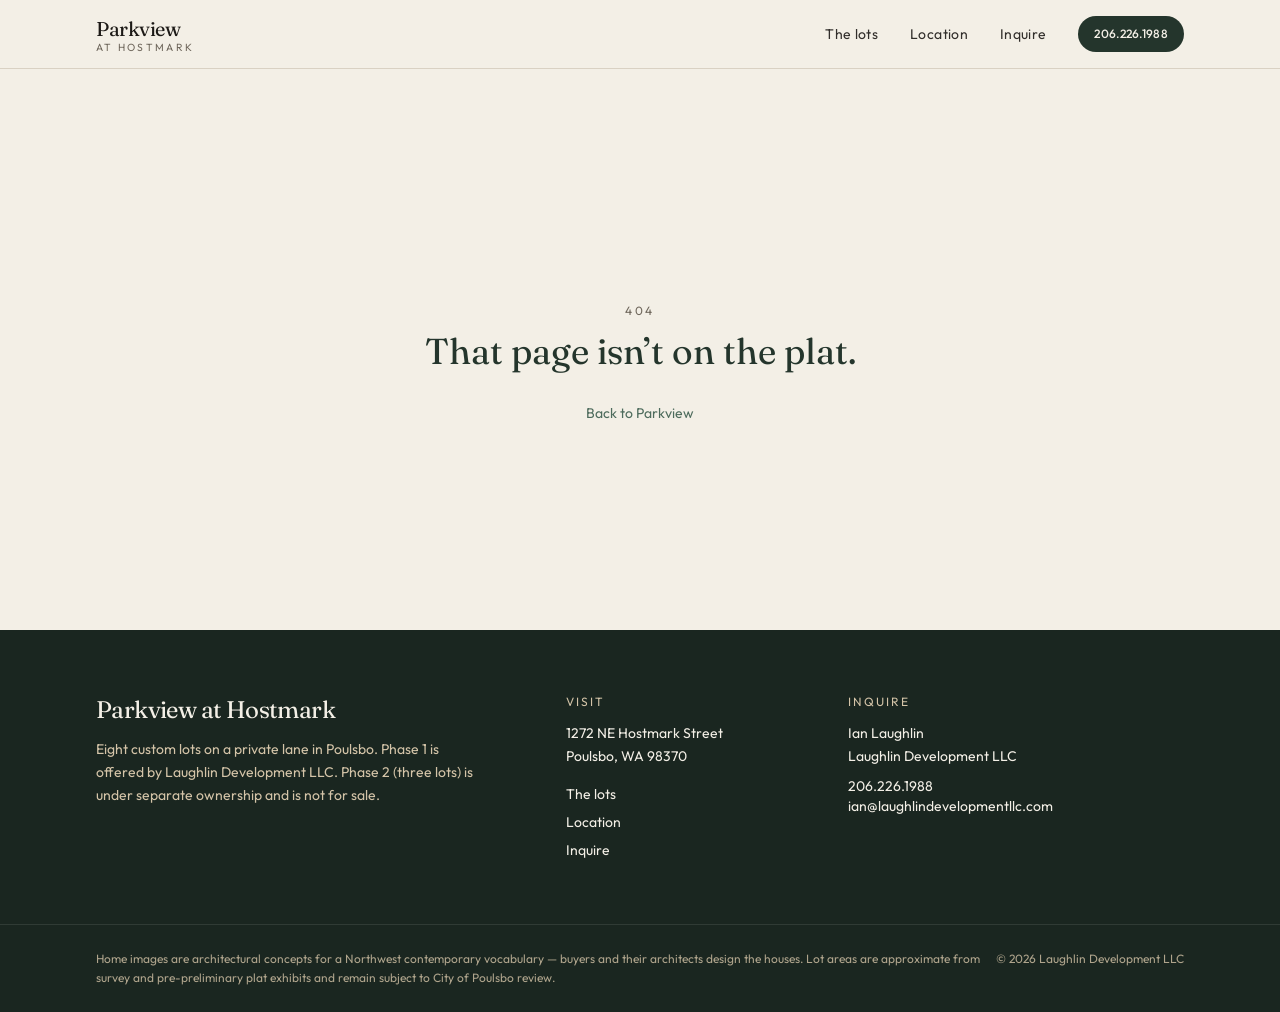
<file: index.html>
<!DOCTYPE html><html lang="en" class="antialiased"><head><meta charSet="utf-8"/><meta name="viewport" content="width=device-width, initial-scale=1"/><link rel="stylesheet" href="/assets/styles-D_wfkoD6.css" data-precedence="default"/><link rel="stylesheet" href="https://fonts.googleapis.com/css2?family=Fraunces:opsz,wght@9..144,400;9..144,500;9..144,600&amp;family=Outfit:wght@300;400;500;600&amp;display=swap" data-precedence="default"/><title>Parkview at Hostmark</title><meta name="description" content="Eight custom lots for Northwest contemporary homes on a private lane in Poulsbo. Phase 1 at Parkview at Hostmark — 1272 NE Hostmark Street."/><meta name="theme-color" content="#24352c"/><meta property="og:title" content="Parkview at Hostmark"/><meta property="og:description" content="Eight custom lots on a private lane in Poulsbo. Phase 1 at 1272 NE Hostmark Street."/><meta property="og:image" content="https://www.parkviewonhostmark.com/og.jpg"/><meta property="og:url" content="https://www.parkviewonhostmark.com"/><meta property="og:type" content="website"/><meta name="twitter:card" content="summary_large_image"/><link rel="modulepreload" href="/assets/index-D8fu7CVn.js"/><link rel="modulepreload" href="/assets/button-DSHX5LgU.js"/><link rel="modulepreload" href="/assets/preload-helper-Dhdq79MF.js"/><link rel="modulepreload" href="/assets/routes-Ch8TRErc.js"/><link rel="modulepreload" href="/assets/arrow-right-Dtzfx5Lg.js"/><link rel="modulepreload" href="/assets/lot-map-DrjWBWZD.js"/><link rel="icon" type="image/svg+xml" href="/favicon.svg"/><link rel="canonical" href="https://www.parkviewonhostmark.com"/><link rel="preconnect" href="https://fonts.googleapis.com"/><link rel="preconnect" href="https://fonts.gstatic.com" crossorigin="anonymous"/></head><body class="min-h-screen bg-paper font-sans text-ink"><header class="fixed inset-x-0 top-0 z-50 transition-[background-color,border-color,color] duration-300 border-b border-transparent bg-forest-deep/25 text-paper backdrop-blur-[2px]"><div class="mx-auto flex h-16 max-w-6xl items-center justify-between px-5 md:h-[4.25rem] md:px-8"><a class="flex flex-col leading-none active" href="/" data-status="active" aria-current="page"><span class="font-display text-lg tracking-tight md:text-xl">Parkview</span><span class="text-[0.65rem] uppercase tracking-[0.22em] text-paper/70">at Hostmark</span></a><nav class="hidden items-center gap-8 md:flex"><a class="text-sm tracking-wide transition-opacity hover:opacity-70 opacity-90" href="/lots">The lots</a><a class="text-sm tracking-wide transition-opacity hover:opacity-70 opacity-90" href="/location">Location</a><a class="text-sm tracking-wide transition-opacity hover:opacity-70 opacity-90" href="/inquiry">Inquire</a><a href="tel:+12062261988" data-slot="button" class="inline-flex items-center justify-center gap-2 whitespace-nowrap font-medium transition-[color,background-color,transform,opacity] duration-200 ease-out focus-visible:outline-none focus-visible:ring-2 focus-visible:ring-sage focus-visible:ring-offset-2 focus-visible:ring-offset-paper disabled:pointer-events-none disabled:opacity-50 active:scale-[0.98] bg-paper text-forest hover:bg-paper-2 h-9 text-xs tracking-wide uppercase rounded-full px-4">206.226.1988</a></nav><button type="button" class="inline-flex size-11 items-center justify-center md:hidden" aria-label="Open menu"><svg xmlns="http://www.w3.org/2000/svg" width="24" height="24" viewBox="0 0 24 24" fill="none" stroke="currentColor" stroke-width="2" stroke-linecap="round" stroke-linejoin="round" class="lucide lucide-menu size-5" aria-hidden="true"><path d="M4 12h16"></path><path d="M4 18h16"></path><path d="M4 6h16"></path></svg></button></div></header><!--$--><!--$--><!--/$--><!--/$--><footer class="bg-forest-deep text-paper"><div class="mx-auto grid max-w-6xl gap-10 px-5 py-16 md:grid-cols-12 md:px-8"><div class="md:col-span-5"><p class="font-display text-2xl tracking-tight">Parkview at Hostmark</p><p class="mt-3 max-w-sm text-sm leading-relaxed text-limestone">Eight custom lots on a private lane in Poulsbo. Phase 1 is offered by<!-- --> <!-- -->Laughlin Development LLC<!-- -->. Phase 2 (three lots) is under separate ownership and is not for sale.</p></div><div class="md:col-span-3"><p class="text-xs uppercase tracking-[0.16em] text-limestone">Visit</p><p class="mt-3 text-sm leading-relaxed">1272 NE Hostmark Street<br/>Poulsbo, WA 98370</p><div class="mt-4 flex flex-col gap-2 text-sm"><a class="hover:text-limestone" href="/lots">The lots</a><a class="hover:text-limestone" href="/location">Location</a><a class="hover:text-limestone" href="/inquiry">Inquire</a></div></div><div class="md:col-span-4"><p class="text-xs uppercase tracking-[0.16em] text-limestone">Inquire</p><p class="mt-3 text-sm leading-relaxed">Ian Laughlin<br/>Laughlin Development LLC</p><a href="tel:+12062261988" class="mt-2 block text-sm hover:text-limestone">206.226.1988</a><a href="mailto:ian@laughlindevelopmentllc.com" class="block text-sm hover:text-limestone">ian@laughlindevelopmentllc.com</a></div></div><div class="border-t border-paper/10"><div class="mx-auto flex max-w-6xl flex-col gap-3 px-5 py-6 text-xs leading-relaxed text-limestone/80 md:flex-row md:items-start md:justify-between md:px-8"><p>Home images are architectural concepts for a Northwest contemporary vocabulary — buyers and their architects design the houses. Lot areas are approximate from survey and pre-preliminary plat exhibits and remain subject to City of Poulsbo review.</p><p class="shrink-0 md:max-w-xs md:text-right">© <!-- -->2026<!-- --> <!-- -->Laughlin Development LLC</p></div></div></footer><script data-tsr-stream-part="">(self.$R=self.$R||{})["tsr"]=[];self.$_TSR={h(){this.hydrated=!0,this.c()},e(){this.streamEnded=!0,this.c()},c(){this.hydrated&&this.streamEnded&&(delete self.$_TSR,delete self.$R.tsr)},p(e){this.initialized?e():this.buffer.push(e)},buffer:[]};$_TSR.router=($R=>$R[0]={manifest:$R[1]={routes:$R[2]={__root__:$R[3]={preloads:$R[4]=["/assets/index-D8fu7CVn.js","/assets/button-DSHX5LgU.js","/assets/preload-helper-Dhdq79MF.js"],scripts:$R[5]=[$R[6]={attrs:$R[7]={type:"module",async:!0,src:"/assets/index-D8fu7CVn.js"}}]}}},matches:$R[8]=[$R[9]={i:"__root__ ",u:1792806064096,s:"success",ssr:!0}]})($R["tsr"]);$_TSR.e();{let s=document.currentScript,p;while((p=s.previousElementSibling)&&p.hasAttribute('data-tsr-stream-part'))p.remove();s.remove()}</script><script type="module" async="" src="/assets/index-D8fu7CVn.js"></script><script>document.currentScript.remove();/*$tsr-stream-boundary*/</script></body></html>
</file>
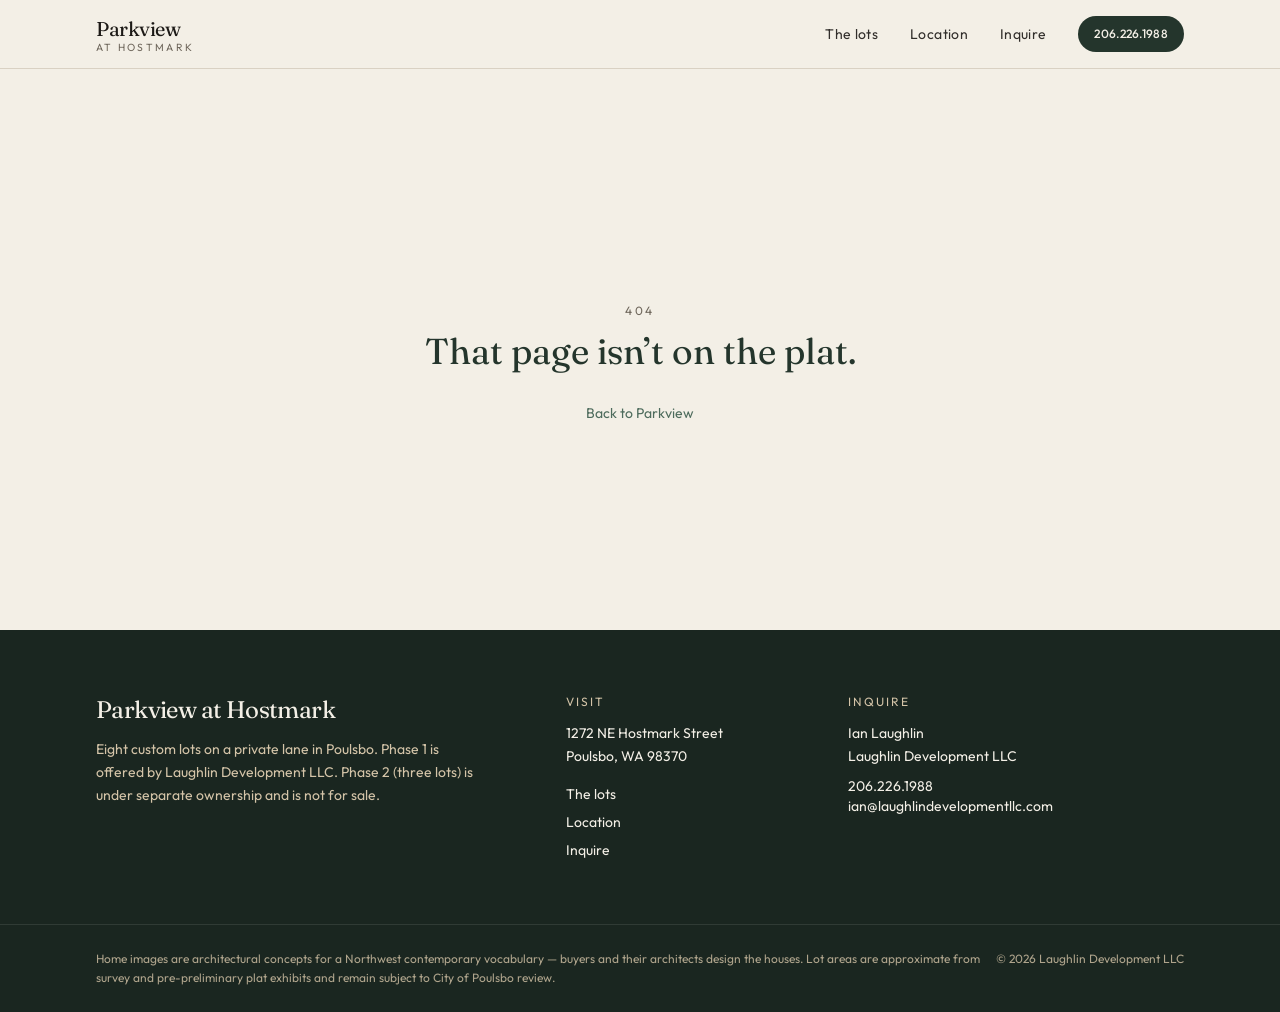
<file: inquiry/index.html>
<!DOCTYPE html><html lang="en" class="antialiased"><head><meta charSet="utf-8"/><meta name="viewport" content="width=device-width, initial-scale=1"/><link rel="stylesheet" href="/assets/styles-D_wfkoD6.css" data-precedence="default"/><link rel="stylesheet" href="https://fonts.googleapis.com/css2?family=Fraunces:opsz,wght@9..144,400;9..144,500;9..144,600&amp;family=Outfit:wght@300;400;500;600&amp;display=swap" data-precedence="default"/><title>Parkview at Hostmark</title><meta name="description" content="Eight custom lots for Northwest contemporary homes on a private lane in Poulsbo. Phase 1 at Parkview at Hostmark — 1272 NE Hostmark Street."/><meta name="theme-color" content="#24352c"/><meta property="og:title" content="Parkview at Hostmark"/><meta property="og:description" content="Eight custom lots on a private lane in Poulsbo. Phase 1 at 1272 NE Hostmark Street."/><meta property="og:image" content="https://www.parkviewonhostmark.com/og.jpg"/><meta property="og:url" content="https://www.parkviewonhostmark.com"/><meta property="og:type" content="website"/><meta name="twitter:card" content="summary_large_image"/><link rel="modulepreload" href="/assets/index-D8fu7CVn.js"/><link rel="modulepreload" href="/assets/button-DSHX5LgU.js"/><link rel="modulepreload" href="/assets/preload-helper-Dhdq79MF.js"/><link rel="modulepreload" href="/assets/inquiry-Bvc097Xa.js"/><link rel="icon" type="image/svg+xml" href="/favicon.svg"/><link rel="canonical" href="https://www.parkviewonhostmark.com"/><link rel="preconnect" href="https://fonts.googleapis.com"/><link rel="preconnect" href="https://fonts.gstatic.com" crossorigin="anonymous"/></head><body class="min-h-screen bg-paper font-sans text-ink"><header class="fixed inset-x-0 top-0 z-50 transition-[background-color,border-color,color] duration-300 border-b border-line bg-paper/95 text-ink backdrop-blur-sm"><div class="mx-auto flex h-16 max-w-6xl items-center justify-between px-5 md:h-[4.25rem] md:px-8"><a class="flex flex-col leading-none" href="/"><span class="font-display text-lg tracking-tight md:text-xl">Parkview</span><span class="text-[0.65rem] uppercase tracking-[0.22em] text-muted">at Hostmark</span></a><nav class="hidden items-center gap-8 md:flex"><a class="text-sm tracking-wide transition-opacity hover:opacity-70 opacity-90" href="/lots">The lots</a><a class="text-sm tracking-wide transition-opacity hover:opacity-70 opacity-90" href="/location">Location</a><a class="text-sm tracking-wide transition-opacity hover:opacity-70 opacity-90 active" href="/inquiry" data-status="active" aria-current="page">Inquire</a><a href="tel:+12062261988" data-slot="button" class="inline-flex items-center justify-center gap-2 whitespace-nowrap font-medium transition-[color,background-color,transform,opacity] duration-200 ease-out focus-visible:outline-none focus-visible:ring-2 focus-visible:ring-sage focus-visible:ring-offset-2 focus-visible:ring-offset-paper disabled:pointer-events-none disabled:opacity-50 active:scale-[0.98] bg-forest text-paper hover:bg-forest-deep h-9 text-xs tracking-wide uppercase rounded-full px-4">206.226.1988</a></nav><button type="button" class="inline-flex size-11 items-center justify-center md:hidden" aria-label="Open menu"><svg xmlns="http://www.w3.org/2000/svg" width="24" height="24" viewBox="0 0 24 24" fill="none" stroke="currentColor" stroke-width="2" stroke-linecap="round" stroke-linejoin="round" class="lucide lucide-menu size-5" aria-hidden="true"><path d="M4 12h16"></path><path d="M4 18h16"></path><path d="M4 6h16"></path></svg></button></div></header><!--$--><main class="pt-20"><div class="mx-auto grid max-w-6xl gap-12 px-5 py-16 md:grid-cols-12 md:px-8 md:py-24"><div class="md:col-span-5"><p class="text-xs uppercase tracking-[0.22em] text-muted">Inquire</p><h1 class="mt-3 font-display text-4xl text-forest md:text-5xl">Ask about a lot.</h1><p class="mt-5 text-base leading-relaxed text-ink-soft">Pricing is on request. Offers are considered on the land as-is, with entitlements, or vertical-ready. A due-diligence packet is available under NDA.</p><div class="mt-10 space-y-6 border-t border-line pt-8"><div><p class="text-xs uppercase tracking-[0.16em] text-muted">Contact</p><p class="mt-2 text-lg text-ink">Ian Laughlin</p><p class="text-sm text-ink-soft">Laughlin Development LLC</p></div><div class="flex flex-col gap-1 text-sm"><a class="text-sage underline-offset-4 hover:underline" href="tel:+12062261988">206.226.1988</a><a class="text-sage underline-offset-4 hover:underline" href="mailto:ian@laughlindevelopmentllc.com">ian@laughlindevelopmentllc.com</a></div><p class="text-sm text-muted">1272 NE Hostmark Street<br/>Poulsbo, WA 98370</p></div><div class="mt-8 border-t border-line pt-6"><p class="text-xs uppercase tracking-[0.16em] text-muted">Drawings</p><ul class="mt-3 space-y-2 text-sm"><li><a class="text-sage underline-offset-4 hover:underline" href="/docs/Parkview%20PPlat%20PrePrelim%20-%206.25.2026.pdf">Pre-preliminary plat</a></li><li><a class="text-sage underline-offset-4 hover:underline" href="/docs/Parkview%20Lots.pdf">Lot-area exhibit</a></li></ul></div></div><div class="md:col-span-7"><div class="rounded-xl border border-line bg-paper p-6 md:p-8"><form class="grid gap-5"><div class="grid gap-5 sm:grid-cols-2"><label class="grid gap-2"><label data-slot="label" class="text-xs font-medium uppercase tracking-[0.14em] text-muted">Name</label><input data-slot="input" class="h-11 w-full rounded-md border border-line bg-paper px-3 text-base text-ink shadow-none outline-none transition-colors placeholder:text-muted focus-visible:border-sage focus-visible:ring-2 focus-visible:ring-sage/30 md:text-sm" required="" autoComplete="name" value=""/></label><label class="grid gap-2"><label data-slot="label" class="text-xs font-medium uppercase tracking-[0.14em] text-muted">Email</label><input type="email" data-slot="input" class="h-11 w-full rounded-md border border-line bg-paper px-3 text-base text-ink shadow-none outline-none transition-colors placeholder:text-muted focus-visible:border-sage focus-visible:ring-2 focus-visible:ring-sage/30 md:text-sm" required="" autoComplete="email" value=""/></label></div><div class="grid gap-5 sm:grid-cols-2"><label class="grid gap-2"><label data-slot="label" class="text-xs font-medium uppercase tracking-[0.14em] text-muted">Phone</label><input type="tel" data-slot="input" class="h-11 w-full rounded-md border border-line bg-paper px-3 text-base text-ink shadow-none outline-none transition-colors placeholder:text-muted focus-visible:border-sage focus-visible:ring-2 focus-visible:ring-sage/30 md:text-sm" autoComplete="tel" value=""/></label><label class="grid gap-2"><label data-slot="label" class="text-xs font-medium uppercase tracking-[0.14em] text-muted">Lot</label><select class="h-11 w-full rounded-md border border-line bg-paper px-3 text-sm text-ink outline-none focus-visible:border-sage focus-visible:ring-2 focus-visible:ring-sage/30"><option value="" selected="">Any / the offering</option><option value="1">Lot <!-- -->1<!-- --> · <!-- -->5,000<!-- --> SF lot</option><option value="2">Lot <!-- -->2<!-- --> · <!-- -->5,000<!-- --> SF lot</option><option value="3">Lot <!-- -->3<!-- --> · <!-- -->5,000<!-- --> SF lot</option><option value="4">Lot <!-- -->4<!-- --> · <!-- -->5,000<!-- --> SF lot</option><option value="5">Lot <!-- -->5<!-- --> · <!-- -->7,500<!-- --> SF lot</option><option value="6">Lot <!-- -->6<!-- --> · <!-- -->7,885<!-- --> SF lot</option><option value="7">Lot <!-- -->7<!-- --> · <!-- -->7,170<!-- --> SF lot</option><option value="8">Lot <!-- -->8<!-- --> · <!-- -->12,861<!-- --> SF lot</option></select></label></div><fieldset class="grid gap-2"><label data-slot="label" class="text-xs font-medium uppercase tracking-[0.14em] text-muted">I am a</label><div class="flex flex-wrap gap-2"><label class="inline-flex h-11 cursor-pointer items-center rounded-full border border-line px-4 text-sm has-[:checked]:border-forest has-[:checked]:bg-forest has-[:checked]:text-paper"><input type="radio" class="sr-only" name="role" checked="" value="buyer"/>Lot buyer</label><label class="inline-flex h-11 cursor-pointer items-center rounded-full border border-line px-4 text-sm has-[:checked]:border-forest has-[:checked]:bg-forest has-[:checked]:text-paper"><input type="radio" class="sr-only" name="role" value="builder"/>Custom builder</label><label class="inline-flex h-11 cursor-pointer items-center rounded-full border border-line px-4 text-sm has-[:checked]:border-forest has-[:checked]:bg-forest has-[:checked]:text-paper"><input type="radio" class="sr-only" name="role" value="architect"/>Architect</label><label class="inline-flex h-11 cursor-pointer items-center rounded-full border border-line px-4 text-sm has-[:checked]:border-forest has-[:checked]:bg-forest has-[:checked]:text-paper"><input type="radio" class="sr-only" name="role" value="other"/>Other</label></div></fieldset><label class="grid gap-2"><label data-slot="label" class="text-xs font-medium uppercase tracking-[0.14em] text-muted">Note</label><textarea data-slot="textarea" class="min-h-32 w-full rounded-lg border border-line bg-paper px-3 py-3 text-base text-ink outline-none transition-colors placeholder:text-muted focus-visible:border-sage focus-visible:ring-2 focus-visible:ring-sage/30 md:text-sm" placeholder="Lots of interest, timing, or a request for the due-diligence packet."></textarea></label><div aria-hidden="true" class="absolute -left-[9999px] h-px w-px overflow-hidden"><label>Website<input type="text" tabindex="-1" autoComplete="off" name="website" value=""/></label></div><div class="flex flex-col gap-3 sm:flex-row sm:items-center"><button data-slot="button" class="inline-flex items-center justify-center gap-2 whitespace-nowrap text-sm font-medium transition-[color,background-color,transform,opacity] duration-200 ease-out focus-visible:outline-none focus-visible:ring-2 focus-visible:ring-sage focus-visible:ring-offset-2 focus-visible:ring-offset-paper disabled:pointer-events-none disabled:opacity-50 active:scale-[0.98] bg-forest text-paper hover:bg-forest-deep h-12 rounded-lg px-7" type="submit">Send to Ian Laughlin</button><p class="text-xs text-muted">Goes straight to Ian. Pricing on request.</p></div></form></div></div></div></main><!--/$--><footer class="bg-forest-deep text-paper"><div class="mx-auto grid max-w-6xl gap-10 px-5 py-16 md:grid-cols-12 md:px-8"><div class="md:col-span-5"><p class="font-display text-2xl tracking-tight">Parkview at Hostmark</p><p class="mt-3 max-w-sm text-sm leading-relaxed text-limestone">Eight custom lots on a private lane in Poulsbo. Phase 1 is offered by<!-- --> <!-- -->Laughlin Development LLC<!-- -->. Phase 2 (three lots) is under separate ownership and is not for sale.</p></div><div class="md:col-span-3"><p class="text-xs uppercase tracking-[0.16em] text-limestone">Visit</p><p class="mt-3 text-sm leading-relaxed">1272 NE Hostmark Street<br/>Poulsbo, WA 98370</p><div class="mt-4 flex flex-col gap-2 text-sm"><a class="hover:text-limestone" href="/lots">The lots</a><a class="hover:text-limestone" href="/location">Location</a><a class="hover:text-limestone active" href="/inquiry" data-status="active" aria-current="page">Inquire</a></div></div><div class="md:col-span-4"><p class="text-xs uppercase tracking-[0.16em] text-limestone">Inquire</p><p class="mt-3 text-sm leading-relaxed">Ian Laughlin<br/>Laughlin Development LLC</p><a href="tel:+12062261988" class="mt-2 block text-sm hover:text-limestone">206.226.1988</a><a href="mailto:ian@laughlindevelopmentllc.com" class="block text-sm hover:text-limestone">ian@laughlindevelopmentllc.com</a></div></div><div class="border-t border-paper/10"><div class="mx-auto flex max-w-6xl flex-col gap-3 px-5 py-6 text-xs leading-relaxed text-limestone/80 md:flex-row md:items-start md:justify-between md:px-8"><p>Home images are architectural concepts for a Northwest contemporary vocabulary — buyers and their architects design the houses. Lot areas are approximate from survey and pre-preliminary plat exhibits and remain subject to City of Poulsbo review.</p><p class="shrink-0 md:max-w-xs md:text-right">© <!-- -->2026<!-- --> <!-- -->Laughlin Development LLC</p></div></div></footer><script data-tsr-stream-part="">(self.$R=self.$R||{})["tsr"]=[];self.$_TSR={h(){this.hydrated=!0,this.c()},e(){this.streamEnded=!0,this.c()},c(){this.hydrated&&this.streamEnded&&(delete self.$_TSR,delete self.$R.tsr)},p(e){this.initialized?e():this.buffer.push(e)},buffer:[]};$_TSR.router=($R=>$R[0]={manifest:$R[1]={routes:$R[2]={__root__:$R[3]={preloads:$R[4]=["/assets/index-D8fu7CVn.js","/assets/button-DSHX5LgU.js","/assets/preload-helper-Dhdq79MF.js"],scripts:$R[5]=[$R[6]={attrs:$R[7]={type:"module",async:!0,src:"/assets/index-D8fu7CVn.js"}}]},"/inquiry":$R[8]={preloads:$R[9]=["/assets/inquiry-Bvc097Xa.js"]}}},matches:$R[10]=[$R[11]={i:"__root__ ",u:1792806064428,s:"success",ssr:!0},$R[12]={i:" inquiry inquiry",u:1792806064428,s:"success",ssr:!0}]})($R["tsr"]);$_TSR.e();{let s=document.currentScript,p;while((p=s.previousElementSibling)&&p.hasAttribute('data-tsr-stream-part'))p.remove();s.remove()}</script><script type="module" async="" src="/assets/index-D8fu7CVn.js"></script><script>document.currentScript.remove();/*$tsr-stream-boundary*/</script></body></html>
</file>
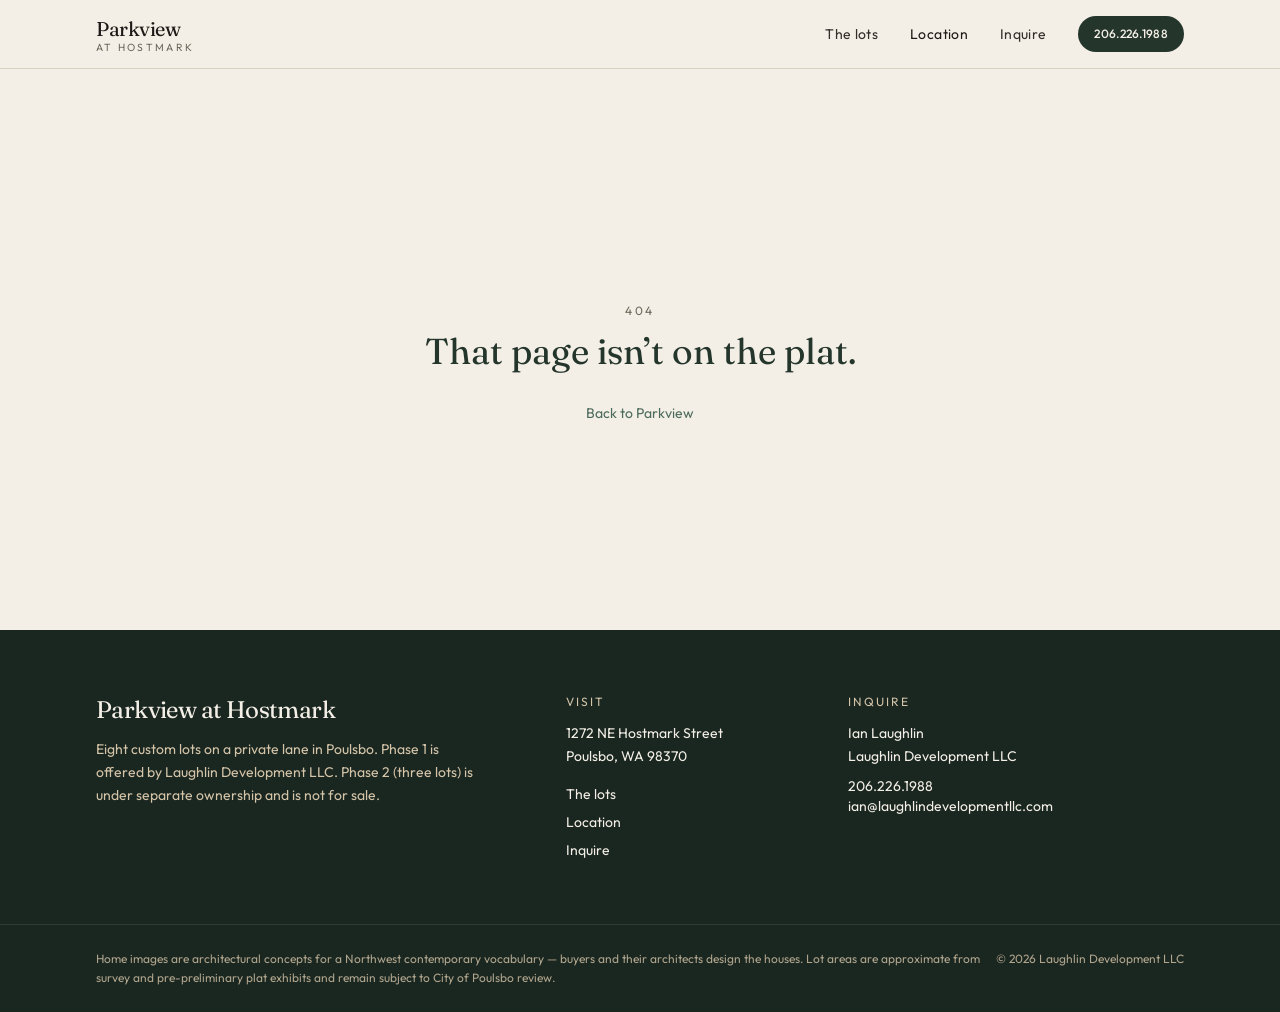
<file: location/index.html>
<!DOCTYPE html><html lang="en" class="antialiased"><head><meta charSet="utf-8"/><meta name="viewport" content="width=device-width, initial-scale=1"/><link rel="preload" as="image" href="/images/poulsbo-front.jpg"/><link rel="preload" as="image" href="/images/poulsbo-clock.jpg"/><link rel="preload" as="image" href="/images/poulsbo-marina.jpg"/><link rel="preload" as="image" href="/images/poulsbo-shop.jpg"/><link rel="preload" as="image" href="/images/forest.jpg"/><link rel="stylesheet" href="/assets/styles-D_wfkoD6.css" data-precedence="default"/><link rel="stylesheet" href="https://fonts.googleapis.com/css2?family=Fraunces:opsz,wght@9..144,400;9..144,500;9..144,600&amp;family=Outfit:wght@300;400;500;600&amp;display=swap" data-precedence="default"/><title>Parkview at Hostmark</title><meta name="description" content="Eight custom lots for Northwest contemporary homes on a private lane in Poulsbo. Phase 1 at Parkview at Hostmark — 1272 NE Hostmark Street."/><meta name="theme-color" content="#24352c"/><meta property="og:title" content="Parkview at Hostmark"/><meta property="og:description" content="Eight custom lots on a private lane in Poulsbo. Phase 1 at 1272 NE Hostmark Street."/><meta property="og:image" content="https://www.parkviewonhostmark.com/og.jpg"/><meta property="og:url" content="https://www.parkviewonhostmark.com"/><meta property="og:type" content="website"/><meta name="twitter:card" content="summary_large_image"/><link rel="modulepreload" href="/assets/index-D8fu7CVn.js"/><link rel="modulepreload" href="/assets/button-DSHX5LgU.js"/><link rel="modulepreload" href="/assets/preload-helper-Dhdq79MF.js"/><link rel="modulepreload" href="/assets/location-BSD7k4Fa.js"/><link rel="icon" type="image/svg+xml" href="/favicon.svg"/><link rel="canonical" href="https://www.parkviewonhostmark.com"/><link rel="preconnect" href="https://fonts.googleapis.com"/><link rel="preconnect" href="https://fonts.gstatic.com" crossorigin="anonymous"/></head><body class="min-h-screen bg-paper font-sans text-ink"><header class="fixed inset-x-0 top-0 z-50 transition-[background-color,border-color,color] duration-300 border-b border-line bg-paper/95 text-ink backdrop-blur-sm"><div class="mx-auto flex h-16 max-w-6xl items-center justify-between px-5 md:h-[4.25rem] md:px-8"><a class="flex flex-col leading-none" href="/"><span class="font-display text-lg tracking-tight md:text-xl">Parkview</span><span class="text-[0.65rem] uppercase tracking-[0.22em] text-muted">at Hostmark</span></a><nav class="hidden items-center gap-8 md:flex"><a class="text-sm tracking-wide transition-opacity hover:opacity-70 opacity-90" href="/lots">The lots</a><a class="text-sm tracking-wide transition-opacity hover:opacity-70 opacity-100 active" href="/location" data-status="active" aria-current="page">Location</a><a class="text-sm tracking-wide transition-opacity hover:opacity-70 opacity-90" href="/inquiry">Inquire</a><a href="tel:+12062261988" data-slot="button" class="inline-flex items-center justify-center gap-2 whitespace-nowrap font-medium transition-[color,background-color,transform,opacity] duration-200 ease-out focus-visible:outline-none focus-visible:ring-2 focus-visible:ring-sage focus-visible:ring-offset-2 focus-visible:ring-offset-paper disabled:pointer-events-none disabled:opacity-50 active:scale-[0.98] bg-forest text-paper hover:bg-forest-deep h-9 text-xs tracking-wide uppercase rounded-full px-4">206.226.1988</a></nav><button type="button" class="inline-flex size-11 items-center justify-center md:hidden" aria-label="Open menu"><svg xmlns="http://www.w3.org/2000/svg" width="24" height="24" viewBox="0 0 24 24" fill="none" stroke="currentColor" stroke-width="2" stroke-linecap="round" stroke-linejoin="round" class="lucide lucide-menu size-5" aria-hidden="true"><path d="M4 12h16"></path><path d="M4 18h16"></path><path d="M4 6h16"></path></svg></button></div></header><!--$--><main class="pt-20"><div class="mx-auto max-w-6xl px-5 py-12 md:px-8 md:py-16"><p class="text-xs uppercase tracking-[0.22em] text-muted">1272 NE Hostmark Street</p><h1 class="mt-3 max-w-3xl font-display text-4xl text-forest md:text-6xl">In-town Poulsbo, with the park behind you.</h1><p class="mt-5 max-w-2xl text-base leading-relaxed text-ink-soft">Hostmark is a quiet street a mile from Front Street, the marina, and Liberty Bay. The north line of Parkview meets Poulsbo’s Wilderness Park. Schools, Central Market, and Highway 305 are minutes away.</p></div><div class="mx-auto grid max-w-6xl gap-3 px-5 md:grid-cols-3 md:px-8"><img src="/images/poulsbo-front.jpg" alt="Front Street storefronts in Poulsbo" class="aspect-[4/3] w-full rounded-xl object-cover md:col-span-2 md:aspect-[16/9]"/><img src="/images/poulsbo-clock.jpg" alt="City of Poulsbo street clock on Front Street" class="aspect-[4/3] w-full rounded-xl object-cover"/><img src="/images/poulsbo-marina.jpg" alt="Liberty Bay marina" class="aspect-[4/3] w-full rounded-xl object-cover"/><img src="/images/poulsbo-shop.jpg" alt="Historic shop on Front Street" class="aspect-[4/3] w-full rounded-xl object-cover"/><img src="/images/forest.jpg" alt="Evergreen forest at the park edge" class="aspect-[4/3] w-full rounded-xl object-cover"/></div><div class="mx-auto grid max-w-6xl gap-12 px-5 py-16 md:grid-cols-2 md:px-8 md:py-24"><div><h2 class="font-display text-3xl text-forest">Drive times</h2><dl class="mt-6 divide-y divide-line border-y border-line"><div class="flex items-baseline justify-between gap-4 py-3"><dt class="text-sm text-ink-soft">Downtown Poulsbo · Liberty Bay</dt><dd class="font-display text-xl text-forest">3 min</dd></div><div class="flex items-baseline justify-between gap-4 py-3"><dt class="text-sm text-ink-soft">Naval Base Kitsap – Bangor</dt><dd class="font-display text-xl text-forest">10 min</dd></div><div class="flex items-baseline justify-between gap-4 py-3"><dt class="text-sm text-ink-soft">Silverdale retail core</dt><dd class="font-display text-xl text-forest">15 min</dd></div><div class="flex items-baseline justify-between gap-4 py-3"><dt class="text-sm text-ink-soft">Bainbridge–Seattle ferry</dt><dd class="font-display text-xl text-forest">20 min</dd></div><div class="flex items-baseline justify-between gap-4 py-3"><dt class="text-sm text-ink-soft">Kingston–Edmonds ferry</dt><dd class="font-display text-xl text-forest">20 min</dd></div></dl><p class="mt-6 text-sm leading-relaxed text-ink-soft">Naval Base Kitsap is a short drive. The Bainbridge and Kingston ferries put Seattle and Edmonds in reach without living in the commute.</p></div><div><h2 class="font-display text-3xl text-forest">On the land</h2><ul class="mt-6 space-y-4 text-sm leading-relaxed text-ink-soft"><li><span class="font-medium text-ink">Wilderness Park.</span> The site backs to more than ten acres of city park — second-growth firs, not a rear-lot fence line.</li><li><span class="font-medium text-ink">City utilities.</span> <!-- -->Poulsbo water and sewer at the street. No septic, no well.</li><li><span class="font-medium text-ink">Residential Low.</span> <!-- -->Pre-application with the City in October 2025. Pre-preliminary plat by Seabold Engineering, June 2026.</li><li><span class="font-medium text-ink">A bike lane already there.</span> Hostmark carries a bicycle lane and a short ride into downtown.</li></ul></div></div><div class="mx-auto max-w-6xl px-5 pb-8 md:px-8"><div class="overflow-hidden rounded-xl border border-line"><iframe title="Map of 1272 NE Hostmark Street, Poulsbo" src="https://maps.google.com/maps?q=1272%20NE%20Hostmark%20Street%2C%20Poulsbo%2C%20WA%2098370&amp;z=15&amp;output=embed" class="h-80 w-full border-0 md:h-[28rem]" loading="lazy"></iframe></div></div><div class="mx-auto flex max-w-6xl flex-wrap items-center justify-between gap-4 px-5 py-16 md:px-8"><p class="font-display text-2xl text-forest">Walk the lots with us.</p><div class="flex flex-wrap gap-3"><a data-slot="button" class="inline-flex items-center justify-center gap-2 whitespace-nowrap text-sm font-medium transition-[color,background-color,transform,opacity] duration-200 ease-out focus-visible:outline-none focus-visible:ring-2 focus-visible:ring-sage focus-visible:ring-offset-2 focus-visible:ring-offset-paper disabled:pointer-events-none disabled:opacity-50 active:scale-[0.98] bg-forest text-paper hover:bg-forest-deep h-11 rounded-md px-5" href="/inquiry">Inquire</a><a data-slot="button" class="inline-flex items-center justify-center gap-2 whitespace-nowrap text-sm font-medium transition-[color,background-color,transform,opacity] duration-200 ease-out focus-visible:outline-none focus-visible:ring-2 focus-visible:ring-sage focus-visible:ring-offset-2 focus-visible:ring-offset-paper disabled:pointer-events-none disabled:opacity-50 active:scale-[0.98] border border-line bg-transparent text-ink hover:bg-paper-2 hover:border-muted h-11 rounded-md px-5" href="/lots">See the lots</a></div></div></main><!--/$--><footer class="bg-forest-deep text-paper"><div class="mx-auto grid max-w-6xl gap-10 px-5 py-16 md:grid-cols-12 md:px-8"><div class="md:col-span-5"><p class="font-display text-2xl tracking-tight">Parkview at Hostmark</p><p class="mt-3 max-w-sm text-sm leading-relaxed text-limestone">Eight custom lots on a private lane in Poulsbo. Phase 1 is offered by<!-- --> <!-- -->Laughlin Development LLC<!-- -->. Phase 2 (three lots) is under separate ownership and is not for sale.</p></div><div class="md:col-span-3"><p class="text-xs uppercase tracking-[0.16em] text-limestone">Visit</p><p class="mt-3 text-sm leading-relaxed">1272 NE Hostmark Street<br/>Poulsbo, WA 98370</p><div class="mt-4 flex flex-col gap-2 text-sm"><a class="hover:text-limestone" href="/lots">The lots</a><a class="hover:text-limestone active" href="/location" data-status="active" aria-current="page">Location</a><a class="hover:text-limestone" href="/inquiry">Inquire</a></div></div><div class="md:col-span-4"><p class="text-xs uppercase tracking-[0.16em] text-limestone">Inquire</p><p class="mt-3 text-sm leading-relaxed">Ian Laughlin<br/>Laughlin Development LLC</p><a href="tel:+12062261988" class="mt-2 block text-sm hover:text-limestone">206.226.1988</a><a href="mailto:ian@laughlindevelopmentllc.com" class="block text-sm hover:text-limestone">ian@laughlindevelopmentllc.com</a></div></div><div class="border-t border-paper/10"><div class="mx-auto flex max-w-6xl flex-col gap-3 px-5 py-6 text-xs leading-relaxed text-limestone/80 md:flex-row md:items-start md:justify-between md:px-8"><p>Home images are architectural concepts for a Northwest contemporary vocabulary — buyers and their architects design the houses. Lot areas are approximate from survey and pre-preliminary plat exhibits and remain subject to City of Poulsbo review.</p><p class="shrink-0 md:max-w-xs md:text-right">© <!-- -->2026<!-- --> <!-- -->Laughlin Development LLC</p></div></div></footer><script data-tsr-stream-part="">(self.$R=self.$R||{})["tsr"]=[];self.$_TSR={h(){this.hydrated=!0,this.c()},e(){this.streamEnded=!0,this.c()},c(){this.hydrated&&this.streamEnded&&(delete self.$_TSR,delete self.$R.tsr)},p(e){this.initialized?e():this.buffer.push(e)},buffer:[]};$_TSR.router=($R=>$R[0]={manifest:$R[1]={routes:$R[2]={__root__:$R[3]={preloads:$R[4]=["/assets/index-D8fu7CVn.js","/assets/button-DSHX5LgU.js","/assets/preload-helper-Dhdq79MF.js"],scripts:$R[5]=[$R[6]={attrs:$R[7]={type:"module",async:!0,src:"/assets/index-D8fu7CVn.js"}}]},"/location":$R[8]={preloads:$R[9]=["/assets/location-BSD7k4Fa.js"]}}},matches:$R[10]=[$R[11]={i:"__root__ ",u:1792806064147,s:"success",ssr:!0},$R[12]={i:" location location",u:1792806064147,s:"success",ssr:!0}]})($R["tsr"]);$_TSR.e();{let s=document.currentScript,p;while((p=s.previousElementSibling)&&p.hasAttribute('data-tsr-stream-part'))p.remove();s.remove()}</script><script type="module" async="" src="/assets/index-D8fu7CVn.js"></script><script>document.currentScript.remove();/*$tsr-stream-boundary*/</script></body></html>
</file>
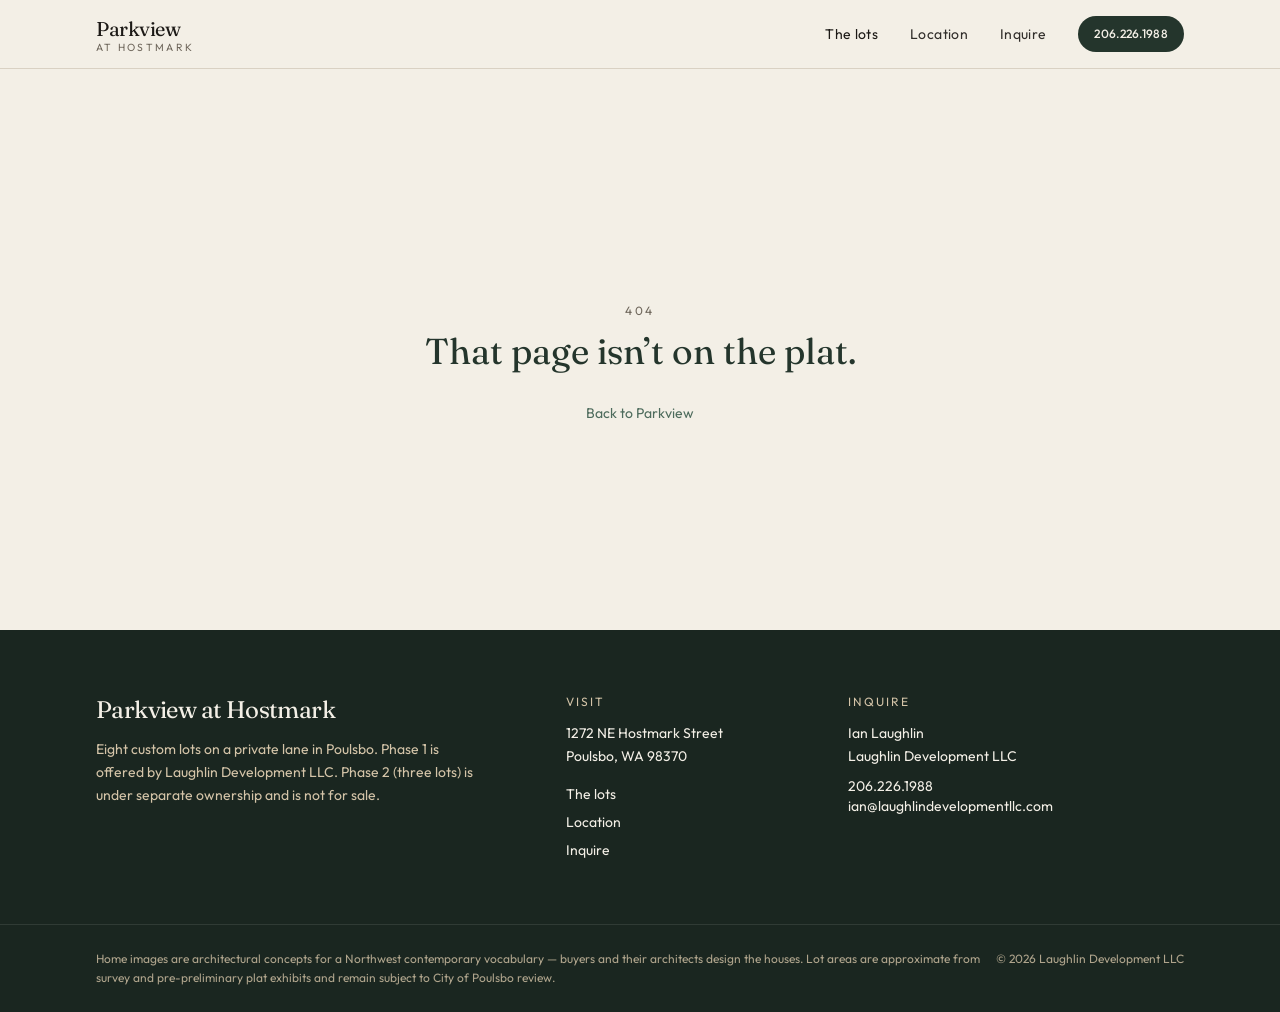
<file: lots/index.html>
<!DOCTYPE html><html lang="en" class="antialiased"><head><meta charSet="utf-8"/><meta name="viewport" content="width=device-width, initial-scale=1"/><link rel="preload" as="image" href="/images/house-1.jpg"/><link rel="stylesheet" href="/assets/styles-D_wfkoD6.css" data-precedence="default"/><link rel="stylesheet" href="https://fonts.googleapis.com/css2?family=Fraunces:opsz,wght@9..144,400;9..144,500;9..144,600&amp;family=Outfit:wght@300;400;500;600&amp;display=swap" data-precedence="default"/><title>Parkview at Hostmark</title><meta name="description" content="Eight custom lots for Northwest contemporary homes on a private lane in Poulsbo. Phase 1 at Parkview at Hostmark — 1272 NE Hostmark Street."/><meta name="theme-color" content="#24352c"/><meta property="og:title" content="Parkview at Hostmark"/><meta property="og:description" content="Eight custom lots on a private lane in Poulsbo. Phase 1 at 1272 NE Hostmark Street."/><meta property="og:image" content="https://www.parkviewonhostmark.com/og.jpg"/><meta property="og:url" content="https://www.parkviewonhostmark.com"/><meta property="og:type" content="website"/><meta name="twitter:card" content="summary_large_image"/><link rel="modulepreload" href="/assets/index-D8fu7CVn.js"/><link rel="modulepreload" href="/assets/button-DSHX5LgU.js"/><link rel="modulepreload" href="/assets/preload-helper-Dhdq79MF.js"/><link rel="modulepreload" href="/assets/lots-CHztCJth.js"/><link rel="modulepreload" href="/assets/lot-map-DrjWBWZD.js"/><link rel="icon" type="image/svg+xml" href="/favicon.svg"/><link rel="canonical" href="https://www.parkviewonhostmark.com"/><link rel="preconnect" href="https://fonts.googleapis.com"/><link rel="preconnect" href="https://fonts.gstatic.com" crossorigin="anonymous"/></head><body class="min-h-screen bg-paper font-sans text-ink"><header class="fixed inset-x-0 top-0 z-50 transition-[background-color,border-color,color] duration-300 border-b border-line bg-paper/95 text-ink backdrop-blur-sm"><div class="mx-auto flex h-16 max-w-6xl items-center justify-between px-5 md:h-[4.25rem] md:px-8"><a class="flex flex-col leading-none" href="/"><span class="font-display text-lg tracking-tight md:text-xl">Parkview</span><span class="text-[0.65rem] uppercase tracking-[0.22em] text-muted">at Hostmark</span></a><nav class="hidden items-center gap-8 md:flex"><a class="text-sm tracking-wide transition-opacity hover:opacity-70 opacity-100 active" href="/lots" data-status="active" aria-current="page">The lots</a><a class="text-sm tracking-wide transition-opacity hover:opacity-70 opacity-90" href="/location">Location</a><a class="text-sm tracking-wide transition-opacity hover:opacity-70 opacity-90" href="/inquiry">Inquire</a><a href="tel:+12062261988" data-slot="button" class="inline-flex items-center justify-center gap-2 whitespace-nowrap font-medium transition-[color,background-color,transform,opacity] duration-200 ease-out focus-visible:outline-none focus-visible:ring-2 focus-visible:ring-sage focus-visible:ring-offset-2 focus-visible:ring-offset-paper disabled:pointer-events-none disabled:opacity-50 active:scale-[0.98] bg-forest text-paper hover:bg-forest-deep h-9 text-xs tracking-wide uppercase rounded-full px-4">206.226.1988</a></nav><button type="button" class="inline-flex size-11 items-center justify-center md:hidden" aria-label="Open menu"><svg xmlns="http://www.w3.org/2000/svg" width="24" height="24" viewBox="0 0 24 24" fill="none" stroke="currentColor" stroke-width="2" stroke-linecap="round" stroke-linejoin="round" class="lucide lucide-menu size-5" aria-hidden="true"><path d="M4 12h16"></path><path d="M4 18h16"></path><path d="M4 6h16"></path></svg></button></div></header><!--$--><main class="pt-20"><div class="mx-auto max-w-6xl px-5 py-12 md:px-8 md:py-16"><p class="text-xs uppercase tracking-[0.22em] text-muted">Phase 1 · for sale</p><h1 class="mt-3 max-w-3xl font-display text-4xl text-forest md:text-6xl">Eight lots on the lane.</h1><p class="mt-4 max-w-2xl text-base leading-relaxed text-ink-soft">Select a parcel on the plan. Square footages on the plat are lot area — not the house. Concept homes are sized to each lot. Final geometry will be confirmed with the City of Poulsbo. Phase 2 is grayed — separate ownership, not offered.</p></div><div class="mx-auto grid max-w-6xl items-start gap-8 px-5 pb-10 md:grid-cols-12 md:px-8"><div class="md:col-span-7"><div class="overflow-hidden rounded-xl border border-line bg-paper-2"><svg viewBox="0 0 560 430" class="block w-full" style="aspect-ratio:560 / 430" role="img" aria-label="Parkview at Hostmark site plan, Phase 1 lots 1 through 8"><rect width="560" height="430" fill="#eae4d6"></rect><rect x="0" y="0" width="560" height="28" fill="#1a2620"></rect><text x="280" y="18" text-anchor="middle" fill="#d4c4a8" font-size="10" letter-spacing="2.4" font-family="Outfit, sans-serif">WILDERNESS PARK</text><polygon points="24,92 148,92 148,34 322,34 500,34 500,358 36,358 24,330 24,92" fill="#d9d3c6" stroke="#c4bbaa" stroke-width="1"></polygon><polygon points="322,34 500,34 500,92 406,92 406,250 360,306 322,92" fill="#c8bfb0"></polygon><polygon points="286,92 406,92 406,190 286,190" fill="#c8bfb0"></polygon><polygon points="286,190 406,190 406,250 360,306 286,306 286,190" fill="#c8bfb0"></polygon><text x="394" y="160" text-anchor="middle" fill="#6f675c" font-size="10" letter-spacing="1.6" font-family="Outfit, sans-serif">PHASE 2</text><text x="394" y="176" text-anchor="middle" fill="#6f675c" font-size="8" font-family="Outfit, sans-serif">separate ownership</text><rect x="312" y="214" width="44" height="36" fill="#b5ab9a" stroke="#9a9080" stroke-width="0.8"></rect><polygon points="176,306 286,306 286,358 198,358 176,330" fill="#b7c4b0"></polygon><polygon points="322,34 500,34 500,92 322,92" fill="#9eaf9a"></polygon><text x="410" y="68" text-anchor="middle" fill="#24352c" font-size="8" letter-spacing="1.2" font-family="Outfit, sans-serif">OPEN SPACE</text><text x="228" y="338" text-anchor="middle" fill="#24352c" font-size="8" letter-spacing="1.2" font-family="Outfit, sans-serif">OPEN SPACE</text><rect x="148" y="74" width="28" height="284" fill="#cfc8bb"></rect><rect x="140" y="62" width="52" height="22" fill="#cfc8bb"></rect><text x="162" y="200" text-anchor="middle" fill="#6f675c" font-size="8" letter-spacing="1.4" transform="rotate(-90 162 200)" font-family="Outfit, sans-serif">PRIVATE LANE</text><g role="link" tabindex="0" aria-label="Lot 1, 5,000 SF lot" class="cursor-pointer"><polygon points="28,292 148,292 148,358 36,358 28,330" fill="#4d6b5c" stroke="#f3efe6" stroke-width="2"></polygon><text x="77.6" y="330" text-anchor="middle" fill="#f3efe6" font-size="13" font-family="Outfit, sans-serif" class="pointer-events-none">1</text><title>Lot 1 · 5,000 SF lot · 1,980 SF concept home</title></g><g role="link" tabindex="0" aria-label="Lot 2, 5,000 SF lot" class="cursor-pointer"><polygon points="28,226 148,226 148,292 28,292" fill="#24352c" stroke="rgba(26,38,32,0.3)" stroke-width="1"></polygon><text x="88" y="263" text-anchor="middle" fill="#f3efe6" font-size="13" font-family="Outfit, sans-serif" class="pointer-events-none">2</text><title>Lot 2 · 5,000 SF lot · 2,140 SF concept home</title></g><g role="link" tabindex="0" aria-label="Lot 3, 5,000 SF lot" class="cursor-pointer"><polygon points="28,160 148,160 148,226 28,226" fill="#24352c" stroke="rgba(26,38,32,0.3)" stroke-width="1"></polygon><text x="88" y="197" text-anchor="middle" fill="#f3efe6" font-size="13" font-family="Outfit, sans-serif" class="pointer-events-none">3</text><title>Lot 3 · 5,000 SF lot · 1,860 SF concept home</title></g><g role="link" tabindex="0" aria-label="Lot 4, 5,000 SF lot" class="cursor-pointer"><polygon points="28,92 148,92 148,160 28,160" fill="#24352c" stroke="rgba(26,38,32,0.3)" stroke-width="1"></polygon><text x="88" y="130" text-anchor="middle" fill="#f3efe6" font-size="13" font-family="Outfit, sans-serif" class="pointer-events-none">4</text><title>Lot 4 · 5,000 SF lot · 2,220 SF concept home</title></g><g role="link" tabindex="0" aria-label="Lot 5, 7,500 SF lot" class="cursor-pointer"><polygon points="176,238 286,238 286,306 198,306 176,280" fill="#24352c" stroke="rgba(26,38,32,0.3)" stroke-width="1"></polygon><text x="224.4" y="277.6" text-anchor="middle" fill="#f3efe6" font-size="13" font-family="Outfit, sans-serif" class="pointer-events-none">5</text><title>Lot 5 · 7,500 SF lot · 2,460 SF concept home</title></g><g role="link" tabindex="0" aria-label="Lot 6, 7,885 SF lot" class="cursor-pointer"><polygon points="176,164 286,164 286,238 176,238" fill="#24352c" stroke="rgba(26,38,32,0.3)" stroke-width="1"></polygon><text x="231" y="205" text-anchor="middle" fill="#f3efe6" font-size="13" font-family="Outfit, sans-serif" class="pointer-events-none">6</text><title>Lot 6 · 7,885 SF lot · 2,740 SF concept home</title></g><g role="link" tabindex="0" aria-label="Lot 7, 7,170 SF lot" class="cursor-pointer"><polygon points="176,92 286,92 286,164 176,164" fill="#24352c" stroke="rgba(26,38,32,0.3)" stroke-width="1"></polygon><text x="231" y="132" text-anchor="middle" fill="#f3efe6" font-size="13" font-family="Outfit, sans-serif" class="pointer-events-none">7</text><title>Lot 7 · 7,170 SF lot · 2,380 SF concept home</title></g><g role="link" tabindex="0" aria-label="Lot 8, 12,861 SF lot" class="cursor-pointer"><polygon points="148,34 322,34 322,92 176,92 176,74 148,74" fill="#24352c" stroke="rgba(26,38,32,0.3)" stroke-width="1"></polygon><text x="215.33333333333334" y="70.66666666666667" text-anchor="middle" fill="#f3efe6" font-size="13" font-family="Outfit, sans-serif" class="pointer-events-none">8</text><title>Lot 8 · 12,861 SF lot · 3,160 SF concept home</title></g><circle cx="360" cy="56" r="8" fill="#24352c" opacity="0.35"></circle><circle cx="392" cy="50" r="11" fill="#24352c" opacity="0.35"></circle><circle cx="430" cy="58" r="9" fill="#24352c" opacity="0.35"></circle><circle cx="468" cy="48" r="12" fill="#24352c" opacity="0.35"></circle><circle cx="488" cy="70" r="7" fill="#24352c" opacity="0.35"></circle><circle cx="442" cy="78" r="6" fill="#24352c" opacity="0.35"></circle><circle cx="40" cy="120" r="7" fill="#24352c" opacity="0.35"></circle><circle cx="48" cy="188" r="9" fill="#24352c" opacity="0.35"></circle><circle cx="42" cy="250" r="6" fill="#24352c" opacity="0.35"></circle><circle cx="52" cy="310" r="8" fill="#24352c" opacity="0.35"></circle><circle cx="460" cy="130" r="10" fill="#24352c" opacity="0.35"></circle><circle cx="478" cy="180" r="8" fill="#24352c" opacity="0.35"></circle><circle cx="452" cy="220" r="7" fill="#24352c" opacity="0.35"></circle><circle cx="220" cy="328" r="6" fill="#24352c" opacity="0.35"></circle><circle cx="248" cy="342" r="8" fill="#24352c" opacity="0.35"></circle><rect x="0" y="368" width="560" height="62" fill="#b8b3a8"></rect><rect x="0" y="392" width="560" height="10" fill="#9e998e"></rect><text x="220" y="386" text-anchor="middle" fill="#3a3530" font-size="11" letter-spacing="2.8" font-family="Outfit, sans-serif">NE HOSTMARK STREET</text><rect x="392" y="400" width="48" height="30" fill="#b8b3a8"></rect><text x="416" y="420" text-anchor="middle" fill="#3a3530" font-size="8" letter-spacing="1.2" font-family="Outfit, sans-serif">13th Ave NE</text><polygon points="28,48 32,38 36,48" fill="#1c1916"></polygon><text x="32" y="60" text-anchor="middle" fill="#1c1916" font-size="8" font-family="Outfit, sans-serif">N</text></svg></div></div><aside class="md:col-span-5"><div class="overflow-hidden rounded-xl border border-line bg-paper md:sticky md:top-24"><img src="/images/house-1.jpg" alt="The Lane House concept" class="aspect-[16/10] w-full object-cover"/><div class="p-6"><p class="text-xs uppercase tracking-[0.18em] text-muted">Southwest · private lane</p><h2 class="mt-2 font-display text-3xl text-forest">Lot 1</h2><p class="mt-1 text-sm text-ink-soft">The Lane House</p><p class="mt-4 text-sm leading-relaxed text-ink-soft">The first home you meet on the lane — a compact two-story cedar volume of about 1,980 SF, with a gravel court and Hostmark just beyond the open space.</p><div class="mt-5 grid grid-cols-2 gap-3"><div><p class="text-xs uppercase tracking-[0.14em] text-muted">Lot</p><p class="mt-1 font-display text-2xl text-forest">5,000 SF</p><p class="text-xs text-muted">0.11 ac</p></div><div><p class="text-xs uppercase tracking-[0.14em] text-muted">Concept home</p><p class="mt-1 font-display text-2xl text-forest">1,980 SF</p><p class="text-xs text-muted">living area, illustrative</p></div></div><ul class="mt-4 flex flex-wrap gap-2"><li class="rounded-full border border-line px-3 py-1 text-xs text-ink-soft">1,980 SF concept</li><li class="rounded-full border border-line px-3 py-1 text-xs text-ink-soft">Lane frontage</li><li class="rounded-full border border-line px-3 py-1 text-xs text-ink-soft">Morning light</li></ul><div class="mt-6 flex gap-3"><a data-slot="button" class="inline-flex items-center justify-center gap-2 whitespace-nowrap text-sm font-medium transition-[color,background-color,transform,opacity] duration-200 ease-out focus-visible:outline-none focus-visible:ring-2 focus-visible:ring-sage focus-visible:ring-offset-2 focus-visible:ring-offset-paper disabled:pointer-events-none disabled:opacity-50 active:scale-[0.98] bg-forest text-paper hover:bg-forest-deep h-11 rounded-md px-5" href="/lots/1">Lot details</a><a data-slot="button" class="inline-flex items-center justify-center gap-2 whitespace-nowrap text-sm font-medium transition-[color,background-color,transform,opacity] duration-200 ease-out focus-visible:outline-none focus-visible:ring-2 focus-visible:ring-sage focus-visible:ring-offset-2 focus-visible:ring-offset-paper disabled:pointer-events-none disabled:opacity-50 active:scale-[0.98] border border-line bg-transparent text-ink hover:bg-paper-2 hover:border-muted h-11 rounded-md px-5" href="/inquiry?lot=1">Inquire</a></div></div></div></aside></div><div class="mx-auto max-w-6xl px-5 pb-24 md:px-8"><div class="overflow-hidden rounded-xl border border-line"><table class="w-full text-left text-sm"><thead class="bg-paper-2 text-xs uppercase tracking-[0.14em] text-muted"><tr><th class="px-4 py-3 font-medium">Lot</th><th class="px-4 py-3 font-medium">Lot area</th><th class="px-4 py-3 font-medium">Concept home</th><th class="hidden px-4 py-3 font-medium sm:table-cell">Position</th></tr></thead><tbody><tr class="cursor-pointer border-t border-line hover:bg-paper-2"><td class="px-4 py-3 font-medium text-forest">Lot 1</td><td class="px-4 py-3">5,000 SF</td><td class="px-4 py-3">1,980 SF<span class="hidden text-muted sm:inline"> <!-- -->· <!-- -->The Lane House</span></td><td class="hidden px-4 py-3 text-ink-soft sm:table-cell">Southwest · private lane</td></tr><tr class="cursor-pointer border-t border-line hover:bg-paper-2"><td class="px-4 py-3 font-medium text-forest">Lot 2</td><td class="px-4 py-3">5,000 SF</td><td class="px-4 py-3">2,140 SF<span class="hidden text-muted sm:inline"> <!-- -->· <!-- -->The Fir House</span></td><td class="hidden px-4 py-3 text-ink-soft sm:table-cell">West · private lane</td></tr><tr class="cursor-pointer border-t border-line hover:bg-paper-2"><td class="px-4 py-3 font-medium text-forest">Lot 3</td><td class="px-4 py-3">5,000 SF</td><td class="px-4 py-3">1,860 SF<span class="hidden text-muted sm:inline"> <!-- -->· <!-- -->The Court House</span></td><td class="hidden px-4 py-3 text-ink-soft sm:table-cell">West · private lane</td></tr><tr class="cursor-pointer border-t border-line hover:bg-paper-2"><td class="px-4 py-3 font-medium text-forest">Lot 4</td><td class="px-4 py-3">5,000 SF</td><td class="px-4 py-3">2,220 SF<span class="hidden text-muted sm:inline"> <!-- -->· <!-- -->The Overlook</span></td><td class="hidden px-4 py-3 text-ink-soft sm:table-cell">Northwest · park edge</td></tr><tr class="cursor-pointer border-t border-line hover:bg-paper-2"><td class="px-4 py-3 font-medium text-forest">Lot 5</td><td class="px-4 py-3">7,500 SF</td><td class="px-4 py-3">2,460 SF<span class="hidden text-muted sm:inline"> <!-- -->· <!-- -->The Rain House</span></td><td class="hidden px-4 py-3 text-ink-soft sm:table-cell">East of the lane · south</td></tr><tr class="cursor-pointer border-t border-line hover:bg-paper-2"><td class="px-4 py-3 font-medium text-forest">Lot 6</td><td class="px-4 py-3">7,885 SF</td><td class="px-4 py-3">2,740 SF<span class="hidden text-muted sm:inline"> <!-- -->· <!-- -->The Canopy House</span></td><td class="hidden px-4 py-3 text-ink-soft sm:table-cell">East of the lane · mid</td></tr><tr class="cursor-pointer border-t border-line hover:bg-paper-2"><td class="px-4 py-3 font-medium text-forest">Lot 7</td><td class="px-4 py-3">7,170 SF</td><td class="px-4 py-3">2,380 SF<span class="hidden text-muted sm:inline"> <!-- -->· <!-- -->The Shed House</span></td><td class="hidden px-4 py-3 text-ink-soft sm:table-cell">East of the lane · north</td></tr><tr class="cursor-pointer border-t border-line hover:bg-paper-2"><td class="px-4 py-3 font-medium text-forest">Lot 8</td><td class="px-4 py-3">12,861 SF</td><td class="px-4 py-3">3,160 SF<span class="hidden text-muted sm:inline"> <!-- -->· <!-- -->The Park House</span></td><td class="hidden px-4 py-3 text-ink-soft sm:table-cell">North · Wilderness Park</td></tr></tbody></table></div><p class="mt-4 text-xs leading-relaxed text-muted">Architectural concepts only — living area is illustrative massing, not a required floorplan. Lot square footage is from the Seabold Engineering pre-preliminary plat. Homes are not built.</p></div></main><!--/$--><footer class="bg-forest-deep text-paper"><div class="mx-auto grid max-w-6xl gap-10 px-5 py-16 md:grid-cols-12 md:px-8"><div class="md:col-span-5"><p class="font-display text-2xl tracking-tight">Parkview at Hostmark</p><p class="mt-3 max-w-sm text-sm leading-relaxed text-limestone">Eight custom lots on a private lane in Poulsbo. Phase 1 is offered by<!-- --> <!-- -->Laughlin Development LLC<!-- -->. Phase 2 (three lots) is under separate ownership and is not for sale.</p></div><div class="md:col-span-3"><p class="text-xs uppercase tracking-[0.16em] text-limestone">Visit</p><p class="mt-3 text-sm leading-relaxed">1272 NE Hostmark Street<br/>Poulsbo, WA 98370</p><div class="mt-4 flex flex-col gap-2 text-sm"><a class="hover:text-limestone active" href="/lots" data-status="active" aria-current="page">The lots</a><a class="hover:text-limestone" href="/location">Location</a><a class="hover:text-limestone" href="/inquiry">Inquire</a></div></div><div class="md:col-span-4"><p class="text-xs uppercase tracking-[0.16em] text-limestone">Inquire</p><p class="mt-3 text-sm leading-relaxed">Ian Laughlin<br/>Laughlin Development LLC</p><a href="tel:+12062261988" class="mt-2 block text-sm hover:text-limestone">206.226.1988</a><a href="mailto:ian@laughlindevelopmentllc.com" class="block text-sm hover:text-limestone">ian@laughlindevelopmentllc.com</a></div></div><div class="border-t border-paper/10"><div class="mx-auto flex max-w-6xl flex-col gap-3 px-5 py-6 text-xs leading-relaxed text-limestone/80 md:flex-row md:items-start md:justify-between md:px-8"><p>Home images are architectural concepts for a Northwest contemporary vocabulary — buyers and their architects design the houses. Lot areas are approximate from survey and pre-preliminary plat exhibits and remain subject to City of Poulsbo review.</p><p class="shrink-0 md:max-w-xs md:text-right">© <!-- -->2026<!-- --> <!-- -->Laughlin Development LLC</p></div></div></footer><script data-tsr-stream-part="">(self.$R=self.$R||{})["tsr"]=[];self.$_TSR={h(){this.hydrated=!0,this.c()},e(){this.streamEnded=!0,this.c()},c(){this.hydrated&&this.streamEnded&&(delete self.$_TSR,delete self.$R.tsr)},p(e){this.initialized?e():this.buffer.push(e)},buffer:[]};$_TSR.router=($R=>$R[0]={manifest:$R[1]={routes:$R[2]={__root__:$R[3]={preloads:$R[4]=["/assets/index-D8fu7CVn.js","/assets/button-DSHX5LgU.js","/assets/preload-helper-Dhdq79MF.js"],scripts:$R[5]=[$R[6]={attrs:$R[7]={type:"module",async:!0,src:"/assets/index-D8fu7CVn.js"}}]},"/lots/":$R[8]={preloads:$R[9]=["/assets/lots-CHztCJth.js","/assets/lot-map-DrjWBWZD.js"]}}},matches:$R[10]=[$R[11]={i:"__root__ ",u:1792806064180,s:"success",ssr:!0},$R[12]={i:" lots  lots ",u:1792806064180,s:"success",ssr:!0}]})($R["tsr"]);$_TSR.e();{let s=document.currentScript,p;while((p=s.previousElementSibling)&&p.hasAttribute('data-tsr-stream-part'))p.remove();s.remove()}</script><script type="module" async="" src="/assets/index-D8fu7CVn.js"></script><script>document.currentScript.remove();/*$tsr-stream-boundary*/</script></body></html>
</file>
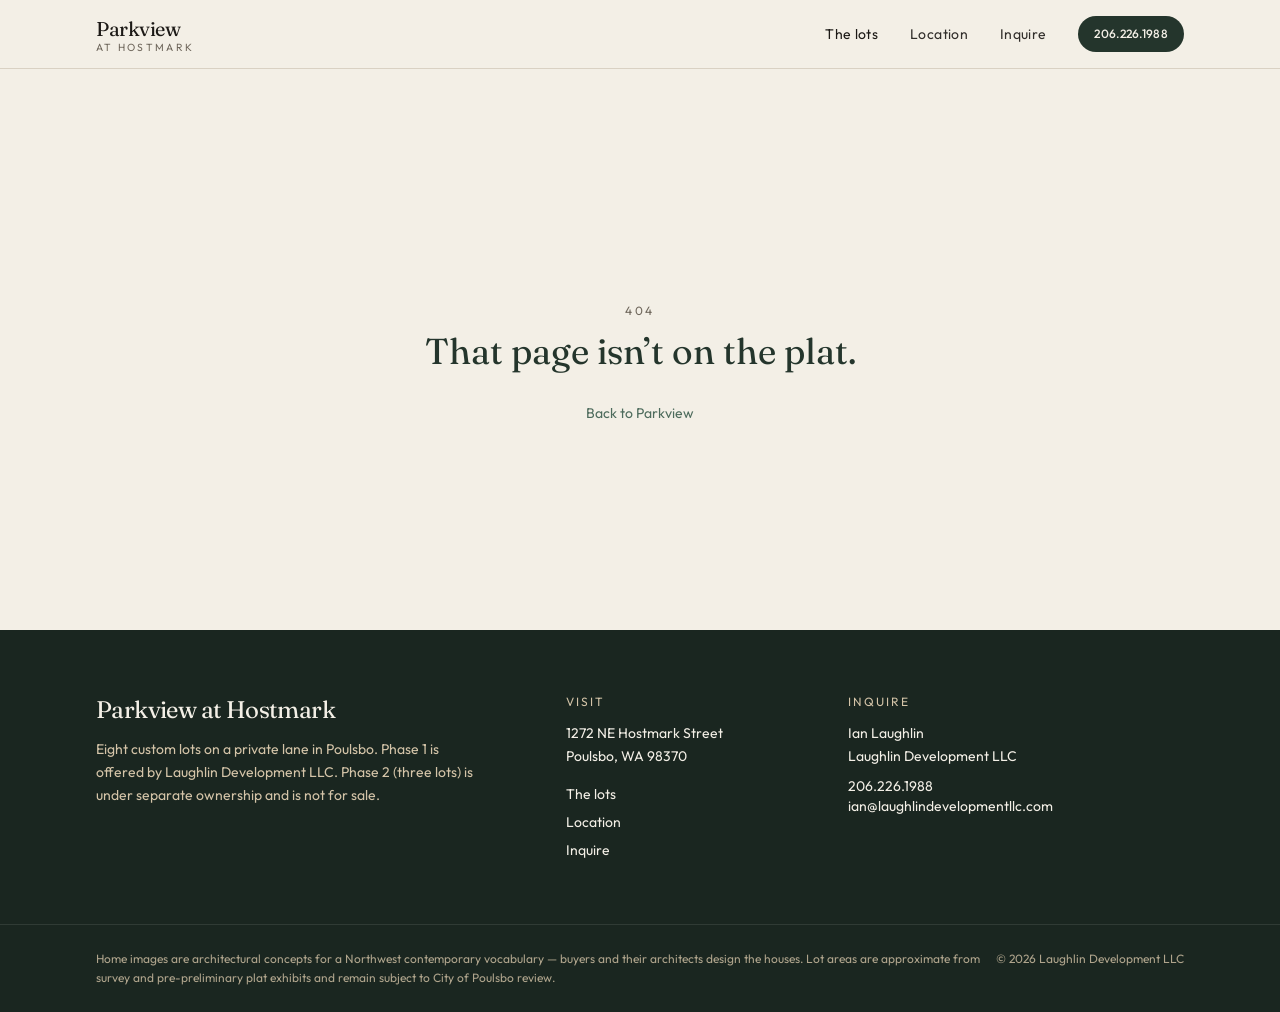
<file: lots/1/index.html>
<!DOCTYPE html><html lang="en" class="antialiased"><head><meta charSet="utf-8"/><meta name="viewport" content="width=device-width, initial-scale=1"/><link rel="preload" as="image" href="/images/house-1.jpg"/><link rel="stylesheet" href="/assets/styles-D_wfkoD6.css" data-precedence="default"/><link rel="stylesheet" href="https://fonts.googleapis.com/css2?family=Fraunces:opsz,wght@9..144,400;9..144,500;9..144,600&amp;family=Outfit:wght@300;400;500;600&amp;display=swap" data-precedence="default"/><title>Lot 1 · Parkview at Hostmark</title><meta name="description" content="Eight custom lots for Northwest contemporary homes on a private lane in Poulsbo. Phase 1 at Parkview at Hostmark — 1272 NE Hostmark Street."/><meta name="theme-color" content="#24352c"/><meta property="og:title" content="Parkview at Hostmark"/><meta property="og:description" content="Eight custom lots on a private lane in Poulsbo. Phase 1 at 1272 NE Hostmark Street."/><meta property="og:image" content="https://www.parkviewonhostmark.com/og.jpg"/><meta property="og:url" content="https://www.parkviewonhostmark.com"/><meta property="og:type" content="website"/><meta name="twitter:card" content="summary_large_image"/><link rel="modulepreload" href="/assets/index-D8fu7CVn.js"/><link rel="modulepreload" href="/assets/button-DSHX5LgU.js"/><link rel="modulepreload" href="/assets/preload-helper-Dhdq79MF.js"/><link rel="modulepreload" href="/assets/_lotId-BL_f9pQF.js"/><link rel="modulepreload" href="/assets/arrow-right-Dtzfx5Lg.js"/><link rel="modulepreload" href="/assets/lot-map-DrjWBWZD.js"/><link rel="icon" type="image/svg+xml" href="/favicon.svg"/><link rel="canonical" href="https://www.parkviewonhostmark.com"/><link rel="preconnect" href="https://fonts.googleapis.com"/><link rel="preconnect" href="https://fonts.gstatic.com" crossorigin="anonymous"/></head><body class="min-h-screen bg-paper font-sans text-ink"><header class="fixed inset-x-0 top-0 z-50 transition-[background-color,border-color,color] duration-300 border-b border-line bg-paper/95 text-ink backdrop-blur-sm"><div class="mx-auto flex h-16 max-w-6xl items-center justify-between px-5 md:h-[4.25rem] md:px-8"><a class="flex flex-col leading-none" href="/"><span class="font-display text-lg tracking-tight md:text-xl">Parkview</span><span class="text-[0.65rem] uppercase tracking-[0.22em] text-muted">at Hostmark</span></a><nav class="hidden items-center gap-8 md:flex"><a class="text-sm tracking-wide transition-opacity hover:opacity-70 opacity-100 active" href="/lots" data-status="active" aria-current="page">The lots</a><a class="text-sm tracking-wide transition-opacity hover:opacity-70 opacity-90" href="/location">Location</a><a class="text-sm tracking-wide transition-opacity hover:opacity-70 opacity-90" href="/inquiry">Inquire</a><a href="tel:+12062261988" data-slot="button" class="inline-flex items-center justify-center gap-2 whitespace-nowrap font-medium transition-[color,background-color,transform,opacity] duration-200 ease-out focus-visible:outline-none focus-visible:ring-2 focus-visible:ring-sage focus-visible:ring-offset-2 focus-visible:ring-offset-paper disabled:pointer-events-none disabled:opacity-50 active:scale-[0.98] bg-forest text-paper hover:bg-forest-deep h-9 text-xs tracking-wide uppercase rounded-full px-4">206.226.1988</a></nav><button type="button" class="inline-flex size-11 items-center justify-center md:hidden" aria-label="Open menu"><svg xmlns="http://www.w3.org/2000/svg" width="24" height="24" viewBox="0 0 24 24" fill="none" stroke="currentColor" stroke-width="2" stroke-linecap="round" stroke-linejoin="round" class="lucide lucide-menu size-5" aria-hidden="true"><path d="M4 12h16"></path><path d="M4 18h16"></path><path d="M4 6h16"></path></svg></button></div></header><!--$--><main class="pt-16"><div class="relative min-h-[58vh] overflow-hidden bg-forest-deep"><img src="/images/house-1.jpg" alt="The Lane House concept for Lot 1" class="absolute inset-0 size-full object-cover"/><div class="absolute inset-0 bg-gradient-to-t from-forest-deep via-forest-deep/40 to-transparent"></div><div class="relative mx-auto flex min-h-[58vh] max-w-6xl flex-col justify-end px-5 pb-12 pt-24 md:px-8"><a class="inline-flex items-center gap-2 text-sm text-paper/80 hover:text-paper active" href="/lots" data-status="active" aria-current="page"><svg xmlns="http://www.w3.org/2000/svg" width="24" height="24" viewBox="0 0 24 24" fill="none" stroke="currentColor" stroke-width="2" stroke-linecap="round" stroke-linejoin="round" class="lucide lucide-arrow-left size-4" aria-hidden="true"><path d="m12 19-7-7 7-7"></path><path d="M19 12H5"></path></svg>All lots</a><p class="mt-6 text-xs uppercase tracking-[0.22em] text-limestone">Phase 1 · <!-- -->Southwest · private lane</p><h1 class="mt-2 font-display text-5xl text-paper md:text-6xl">Lot 1</h1><p class="mt-2 text-lg text-paper/85">The Lane House</p></div></div><div class="mx-auto grid max-w-6xl gap-12 px-5 py-16 md:grid-cols-12 md:px-8"><div class="md:col-span-6"><p class="text-base leading-relaxed text-ink-soft">The first home you meet on the lane — a compact two-story cedar volume of about 1,980 SF, with a gravel court and Hostmark just beyond the open space.</p><dl class="mt-8 divide-y divide-line border-y border-line"><div class="flex items-baseline justify-between gap-4 py-3"><dt class="text-xs uppercase tracking-[0.14em] text-muted">Lot area</dt><dd class="text-sm text-ink">5,000 SF</dd></div><div class="flex items-baseline justify-between gap-4 py-3"><dt class="text-xs uppercase tracking-[0.14em] text-muted">Acres</dt><dd class="text-sm text-ink">0.11 ac</dd></div><div class="flex items-baseline justify-between gap-4 py-3"><dt class="text-xs uppercase tracking-[0.14em] text-muted">Concept home</dt><dd class="text-sm text-ink">1,980 SF</dd></div><div class="flex items-baseline justify-between gap-4 py-3"><dt class="text-xs uppercase tracking-[0.14em] text-muted">Status</dt><dd class="text-sm text-ink">Phase 1 · available</dd></div><div class="flex items-baseline justify-between gap-4 py-3"><dt class="text-xs uppercase tracking-[0.14em] text-muted">Address</dt><dd class="text-sm text-ink">1272 NE Hostmark Street, Poulsbo, WA 98370</dd></div></dl><ul class="mt-6 flex flex-wrap gap-2"><li class="rounded-full border border-line px-3 py-1 text-xs text-ink-soft">1,980 SF concept</li><li class="rounded-full border border-line px-3 py-1 text-xs text-ink-soft">Lane frontage</li><li class="rounded-full border border-line px-3 py-1 text-xs text-ink-soft">Morning light</li></ul><div class="mt-8 flex flex-wrap gap-3"><a data-slot="button" class="inline-flex items-center justify-center gap-2 whitespace-nowrap text-sm font-medium transition-[color,background-color,transform,opacity] duration-200 ease-out focus-visible:outline-none focus-visible:ring-2 focus-visible:ring-sage focus-visible:ring-offset-2 focus-visible:ring-offset-paper disabled:pointer-events-none disabled:opacity-50 active:scale-[0.98] bg-forest text-paper hover:bg-forest-deep h-12 rounded-lg px-7" href="/inquiry?lot=1">Inquire on <!-- -->Lot 1</a><a href="tel:+12062261988" data-slot="button" class="inline-flex items-center justify-center gap-2 whitespace-nowrap text-sm font-medium transition-[color,background-color,transform,opacity] duration-200 ease-out focus-visible:outline-none focus-visible:ring-2 focus-visible:ring-sage focus-visible:ring-offset-2 focus-visible:ring-offset-paper disabled:pointer-events-none disabled:opacity-50 active:scale-[0.98] border border-line bg-transparent text-ink hover:bg-paper-2 hover:border-muted h-12 rounded-lg px-7">Call <!-- -->206.226.1988</a></div><p class="mt-6 text-xs leading-relaxed text-muted">Concept home only — the square footage is living area sized to this lot, not the plat lot area. Buyers design with their own architect. Lot area is approximate pending final plat.</p></div><div class="md:col-span-6"><div class="overflow-hidden rounded-xl border border-line bg-paper-2"><svg viewBox="0 0 560 430" class="block w-full" style="aspect-ratio:560 / 430" role="img" aria-label="Parkview at Hostmark site plan, Phase 1 lots 1 through 8"><rect width="560" height="430" fill="#eae4d6"></rect><rect x="0" y="0" width="560" height="28" fill="#1a2620"></rect><text x="280" y="18" text-anchor="middle" fill="#d4c4a8" font-size="10" letter-spacing="2.4" font-family="Outfit, sans-serif">WILDERNESS PARK</text><polygon points="24,92 148,92 148,34 322,34 500,34 500,358 36,358 24,330 24,92" fill="#d9d3c6" stroke="#c4bbaa" stroke-width="1"></polygon><polygon points="322,34 500,34 500,92 406,92 406,250 360,306 322,92" fill="#c8bfb0"></polygon><polygon points="286,92 406,92 406,190 286,190" fill="#c8bfb0"></polygon><polygon points="286,190 406,190 406,250 360,306 286,306 286,190" fill="#c8bfb0"></polygon><text x="394" y="160" text-anchor="middle" fill="#6f675c" font-size="10" letter-spacing="1.6" font-family="Outfit, sans-serif">PHASE 2</text><text x="394" y="176" text-anchor="middle" fill="#6f675c" font-size="8" font-family="Outfit, sans-serif">separate ownership</text><rect x="312" y="214" width="44" height="36" fill="#b5ab9a" stroke="#9a9080" stroke-width="0.8"></rect><polygon points="176,306 286,306 286,358 198,358 176,330" fill="#b7c4b0"></polygon><polygon points="322,34 500,34 500,92 322,92" fill="#9eaf9a"></polygon><text x="410" y="68" text-anchor="middle" fill="#24352c" font-size="8" letter-spacing="1.2" font-family="Outfit, sans-serif">OPEN SPACE</text><text x="228" y="338" text-anchor="middle" fill="#24352c" font-size="8" letter-spacing="1.2" font-family="Outfit, sans-serif">OPEN SPACE</text><rect x="148" y="74" width="28" height="284" fill="#cfc8bb"></rect><rect x="140" y="62" width="52" height="22" fill="#cfc8bb"></rect><text x="162" y="200" text-anchor="middle" fill="#6f675c" font-size="8" letter-spacing="1.4" transform="rotate(-90 162 200)" font-family="Outfit, sans-serif">PRIVATE LANE</text><g role="link" tabindex="0" aria-label="Lot 1, 5,000 SF lot" class="cursor-pointer"><polygon points="28,292 148,292 148,358 36,358 28,330" fill="#4d6b5c" stroke="#f3efe6" stroke-width="2"></polygon><text x="77.6" y="330" text-anchor="middle" fill="#f3efe6" font-size="13" font-family="Outfit, sans-serif" class="pointer-events-none">1</text><title>Lot 1 · 5,000 SF lot · 1,980 SF concept home</title></g><g role="link" tabindex="0" aria-label="Lot 2, 5,000 SF lot" class="cursor-pointer"><polygon points="28,226 148,226 148,292 28,292" fill="#24352c" stroke="rgba(26,38,32,0.3)" stroke-width="1"></polygon><text x="88" y="263" text-anchor="middle" fill="#f3efe6" font-size="13" font-family="Outfit, sans-serif" class="pointer-events-none">2</text><title>Lot 2 · 5,000 SF lot · 2,140 SF concept home</title></g><g role="link" tabindex="0" aria-label="Lot 3, 5,000 SF lot" class="cursor-pointer"><polygon points="28,160 148,160 148,226 28,226" fill="#24352c" stroke="rgba(26,38,32,0.3)" stroke-width="1"></polygon><text x="88" y="197" text-anchor="middle" fill="#f3efe6" font-size="13" font-family="Outfit, sans-serif" class="pointer-events-none">3</text><title>Lot 3 · 5,000 SF lot · 1,860 SF concept home</title></g><g role="link" tabindex="0" aria-label="Lot 4, 5,000 SF lot" class="cursor-pointer"><polygon points="28,92 148,92 148,160 28,160" fill="#24352c" stroke="rgba(26,38,32,0.3)" stroke-width="1"></polygon><text x="88" y="130" text-anchor="middle" fill="#f3efe6" font-size="13" font-family="Outfit, sans-serif" class="pointer-events-none">4</text><title>Lot 4 · 5,000 SF lot · 2,220 SF concept home</title></g><g role="link" tabindex="0" aria-label="Lot 5, 7,500 SF lot" class="cursor-pointer"><polygon points="176,238 286,238 286,306 198,306 176,280" fill="#24352c" stroke="rgba(26,38,32,0.3)" stroke-width="1"></polygon><text x="224.4" y="277.6" text-anchor="middle" fill="#f3efe6" font-size="13" font-family="Outfit, sans-serif" class="pointer-events-none">5</text><title>Lot 5 · 7,500 SF lot · 2,460 SF concept home</title></g><g role="link" tabindex="0" aria-label="Lot 6, 7,885 SF lot" class="cursor-pointer"><polygon points="176,164 286,164 286,238 176,238" fill="#24352c" stroke="rgba(26,38,32,0.3)" stroke-width="1"></polygon><text x="231" y="205" text-anchor="middle" fill="#f3efe6" font-size="13" font-family="Outfit, sans-serif" class="pointer-events-none">6</text><title>Lot 6 · 7,885 SF lot · 2,740 SF concept home</title></g><g role="link" tabindex="0" aria-label="Lot 7, 7,170 SF lot" class="cursor-pointer"><polygon points="176,92 286,92 286,164 176,164" fill="#24352c" stroke="rgba(26,38,32,0.3)" stroke-width="1"></polygon><text x="231" y="132" text-anchor="middle" fill="#f3efe6" font-size="13" font-family="Outfit, sans-serif" class="pointer-events-none">7</text><title>Lot 7 · 7,170 SF lot · 2,380 SF concept home</title></g><g role="link" tabindex="0" aria-label="Lot 8, 12,861 SF lot" class="cursor-pointer"><polygon points="148,34 322,34 322,92 176,92 176,74 148,74" fill="#24352c" stroke="rgba(26,38,32,0.3)" stroke-width="1"></polygon><text x="215.33333333333334" y="70.66666666666667" text-anchor="middle" fill="#f3efe6" font-size="13" font-family="Outfit, sans-serif" class="pointer-events-none">8</text><title>Lot 8 · 12,861 SF lot · 3,160 SF concept home</title></g><circle cx="360" cy="56" r="8" fill="#24352c" opacity="0.35"></circle><circle cx="392" cy="50" r="11" fill="#24352c" opacity="0.35"></circle><circle cx="430" cy="58" r="9" fill="#24352c" opacity="0.35"></circle><circle cx="468" cy="48" r="12" fill="#24352c" opacity="0.35"></circle><circle cx="488" cy="70" r="7" fill="#24352c" opacity="0.35"></circle><circle cx="442" cy="78" r="6" fill="#24352c" opacity="0.35"></circle><circle cx="40" cy="120" r="7" fill="#24352c" opacity="0.35"></circle><circle cx="48" cy="188" r="9" fill="#24352c" opacity="0.35"></circle><circle cx="42" cy="250" r="6" fill="#24352c" opacity="0.35"></circle><circle cx="52" cy="310" r="8" fill="#24352c" opacity="0.35"></circle><circle cx="460" cy="130" r="10" fill="#24352c" opacity="0.35"></circle><circle cx="478" cy="180" r="8" fill="#24352c" opacity="0.35"></circle><circle cx="452" cy="220" r="7" fill="#24352c" opacity="0.35"></circle><circle cx="220" cy="328" r="6" fill="#24352c" opacity="0.35"></circle><circle cx="248" cy="342" r="8" fill="#24352c" opacity="0.35"></circle><rect x="0" y="368" width="560" height="62" fill="#b8b3a8"></rect><rect x="0" y="392" width="560" height="10" fill="#9e998e"></rect><text x="220" y="386" text-anchor="middle" fill="#3a3530" font-size="11" letter-spacing="2.8" font-family="Outfit, sans-serif">NE HOSTMARK STREET</text><rect x="392" y="400" width="48" height="30" fill="#b8b3a8"></rect><text x="416" y="420" text-anchor="middle" fill="#3a3530" font-size="8" letter-spacing="1.2" font-family="Outfit, sans-serif">13th Ave NE</text><polygon points="28,48 32,38 36,48" fill="#1c1916"></polygon><text x="32" y="60" text-anchor="middle" fill="#1c1916" font-size="8" font-family="Outfit, sans-serif">N</text></svg></div></div></div><div class="border-t border-line"><div class="mx-auto flex max-w-6xl items-center justify-between px-5 py-8 md:px-8"><span></span><a class="inline-flex items-center gap-2 text-sm text-forest hover:opacity-70" href="/lots/2">Lot 2<svg xmlns="http://www.w3.org/2000/svg" width="24" height="24" viewBox="0 0 24 24" fill="none" stroke="currentColor" stroke-width="2" stroke-linecap="round" stroke-linejoin="round" class="lucide lucide-arrow-right size-4" aria-hidden="true"><path d="M5 12h14"></path><path d="m12 5 7 7-7 7"></path></svg></a></div></div></main><!--/$--><footer class="bg-forest-deep text-paper"><div class="mx-auto grid max-w-6xl gap-10 px-5 py-16 md:grid-cols-12 md:px-8"><div class="md:col-span-5"><p class="font-display text-2xl tracking-tight">Parkview at Hostmark</p><p class="mt-3 max-w-sm text-sm leading-relaxed text-limestone">Eight custom lots on a private lane in Poulsbo. Phase 1 is offered by<!-- --> <!-- -->Laughlin Development LLC<!-- -->. Phase 2 (three lots) is under separate ownership and is not for sale.</p></div><div class="md:col-span-3"><p class="text-xs uppercase tracking-[0.16em] text-limestone">Visit</p><p class="mt-3 text-sm leading-relaxed">1272 NE Hostmark Street<br/>Poulsbo, WA 98370</p><div class="mt-4 flex flex-col gap-2 text-sm"><a class="hover:text-limestone active" href="/lots" data-status="active" aria-current="page">The lots</a><a class="hover:text-limestone" href="/location">Location</a><a class="hover:text-limestone" href="/inquiry">Inquire</a></div></div><div class="md:col-span-4"><p class="text-xs uppercase tracking-[0.16em] text-limestone">Inquire</p><p class="mt-3 text-sm leading-relaxed">Ian Laughlin<br/>Laughlin Development LLC</p><a href="tel:+12062261988" class="mt-2 block text-sm hover:text-limestone">206.226.1988</a><a href="mailto:ian@laughlindevelopmentllc.com" class="block text-sm hover:text-limestone">ian@laughlindevelopmentllc.com</a></div></div><div class="border-t border-paper/10"><div class="mx-auto flex max-w-6xl flex-col gap-3 px-5 py-6 text-xs leading-relaxed text-limestone/80 md:flex-row md:items-start md:justify-between md:px-8"><p>Home images are architectural concepts for a Northwest contemporary vocabulary — buyers and their architects design the houses. Lot areas are approximate from survey and pre-preliminary plat exhibits and remain subject to City of Poulsbo review.</p><p class="shrink-0 md:max-w-xs md:text-right">© <!-- -->2026<!-- --> <!-- -->Laughlin Development LLC</p></div></div></footer><script data-tsr-stream-part="">(self.$R=self.$R||{})["tsr"]=[];self.$_TSR={h(){this.hydrated=!0,this.c()},e(){this.streamEnded=!0,this.c()},c(){this.hydrated&&this.streamEnded&&(delete self.$_TSR,delete self.$R.tsr)},p(e){this.initialized?e():this.buffer.push(e)},buffer:[]};$_TSR.router=($R=>$R[0]={manifest:$R[1]={routes:$R[2]={__root__:$R[3]={preloads:$R[4]=["/assets/index-D8fu7CVn.js","/assets/button-DSHX5LgU.js","/assets/preload-helper-Dhdq79MF.js"],scripts:$R[5]=[$R[6]={attrs:$R[7]={type:"module",async:!0,src:"/assets/index-D8fu7CVn.js"}}]},"/lots/$lotId":$R[8]={preloads:$R[9]=["/assets/_lotId-BL_f9pQF.js","/assets/arrow-right-Dtzfx5Lg.js","/assets/lot-map-DrjWBWZD.js"]}}},matches:$R[10]=[$R[11]={i:"__root__ ",u:1792806064303,s:"success",ssr:!0},$R[12]={i:" lots $lotId lots 1",u:1792806064304,s:"success",l:$R[13]={lot:$R[14]={id:1,name:"Lot 1",areaSqFt:5000,acres:0.11,homeSqFt:1980,orientation:"Southwest · private lane",homeImage:"/images/house-1.jpg",homeName:"The Lane House",summary:"The first home you meet on the lane — a compact two-story cedar volume of about 1,980 SF, with a gravel court and Hostmark just beyond the open space.",features:$R[15]=["1,980 SF concept","Lane frontage","Morning light"],points:"28,292 148,292 148,358 36,358 28,330"}},ssr:!0}]})($R["tsr"]);$_TSR.e();{let s=document.currentScript,p;while((p=s.previousElementSibling)&&p.hasAttribute('data-tsr-stream-part'))p.remove();s.remove()}</script><script type="module" async="" src="/assets/index-D8fu7CVn.js"></script><script>document.currentScript.remove();/*$tsr-stream-boundary*/</script></body></html>
</file>
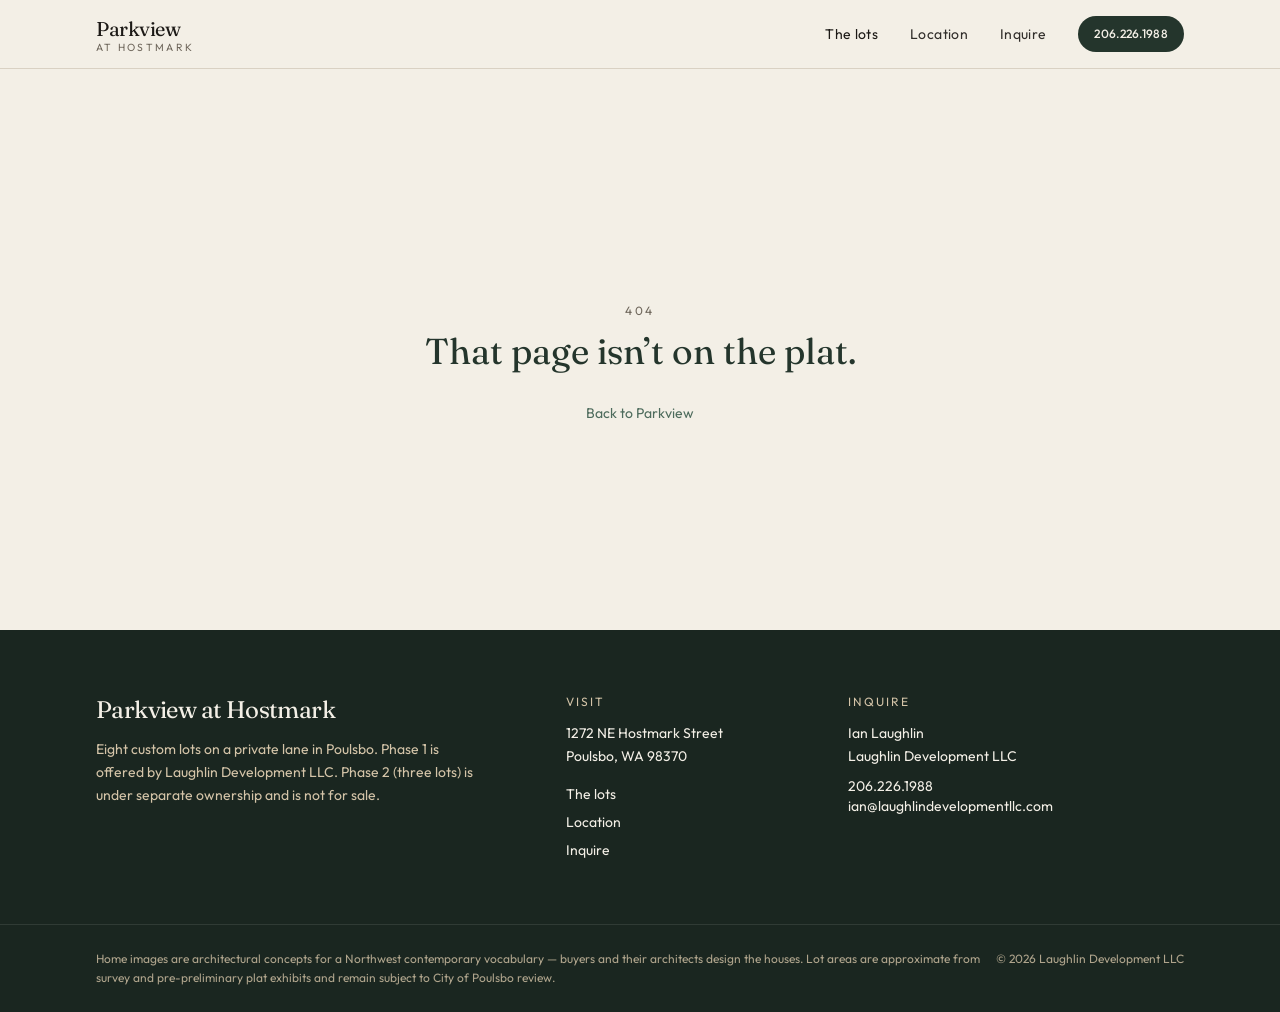
<file: lots/2/index.html>
<!DOCTYPE html><html lang="en" class="antialiased"><head><meta charSet="utf-8"/><meta name="viewport" content="width=device-width, initial-scale=1"/><link rel="preload" as="image" href="/images/house-2.jpg"/><link rel="stylesheet" href="/assets/styles-D_wfkoD6.css" data-precedence="default"/><link rel="stylesheet" href="https://fonts.googleapis.com/css2?family=Fraunces:opsz,wght@9..144,400;9..144,500;9..144,600&amp;family=Outfit:wght@300;400;500;600&amp;display=swap" data-precedence="default"/><title>Lot 2 · Parkview at Hostmark</title><meta name="description" content="Eight custom lots for Northwest contemporary homes on a private lane in Poulsbo. Phase 1 at Parkview at Hostmark — 1272 NE Hostmark Street."/><meta name="theme-color" content="#24352c"/><meta property="og:title" content="Parkview at Hostmark"/><meta property="og:description" content="Eight custom lots on a private lane in Poulsbo. Phase 1 at 1272 NE Hostmark Street."/><meta property="og:image" content="https://www.parkviewonhostmark.com/og.jpg"/><meta property="og:url" content="https://www.parkviewonhostmark.com"/><meta property="og:type" content="website"/><meta name="twitter:card" content="summary_large_image"/><link rel="modulepreload" href="/assets/index-D8fu7CVn.js"/><link rel="modulepreload" href="/assets/button-DSHX5LgU.js"/><link rel="modulepreload" href="/assets/preload-helper-Dhdq79MF.js"/><link rel="modulepreload" href="/assets/_lotId-BL_f9pQF.js"/><link rel="modulepreload" href="/assets/arrow-right-Dtzfx5Lg.js"/><link rel="modulepreload" href="/assets/lot-map-DrjWBWZD.js"/><link rel="icon" type="image/svg+xml" href="/favicon.svg"/><link rel="canonical" href="https://www.parkviewonhostmark.com"/><link rel="preconnect" href="https://fonts.googleapis.com"/><link rel="preconnect" href="https://fonts.gstatic.com" crossorigin="anonymous"/></head><body class="min-h-screen bg-paper font-sans text-ink"><header class="fixed inset-x-0 top-0 z-50 transition-[background-color,border-color,color] duration-300 border-b border-line bg-paper/95 text-ink backdrop-blur-sm"><div class="mx-auto flex h-16 max-w-6xl items-center justify-between px-5 md:h-[4.25rem] md:px-8"><a class="flex flex-col leading-none" href="/"><span class="font-display text-lg tracking-tight md:text-xl">Parkview</span><span class="text-[0.65rem] uppercase tracking-[0.22em] text-muted">at Hostmark</span></a><nav class="hidden items-center gap-8 md:flex"><a class="text-sm tracking-wide transition-opacity hover:opacity-70 opacity-100 active" href="/lots" data-status="active" aria-current="page">The lots</a><a class="text-sm tracking-wide transition-opacity hover:opacity-70 opacity-90" href="/location">Location</a><a class="text-sm tracking-wide transition-opacity hover:opacity-70 opacity-90" href="/inquiry">Inquire</a><a href="tel:+12062261988" data-slot="button" class="inline-flex items-center justify-center gap-2 whitespace-nowrap font-medium transition-[color,background-color,transform,opacity] duration-200 ease-out focus-visible:outline-none focus-visible:ring-2 focus-visible:ring-sage focus-visible:ring-offset-2 focus-visible:ring-offset-paper disabled:pointer-events-none disabled:opacity-50 active:scale-[0.98] bg-forest text-paper hover:bg-forest-deep h-9 text-xs tracking-wide uppercase rounded-full px-4">206.226.1988</a></nav><button type="button" class="inline-flex size-11 items-center justify-center md:hidden" aria-label="Open menu"><svg xmlns="http://www.w3.org/2000/svg" width="24" height="24" viewBox="0 0 24 24" fill="none" stroke="currentColor" stroke-width="2" stroke-linecap="round" stroke-linejoin="round" class="lucide lucide-menu size-5" aria-hidden="true"><path d="M4 12h16"></path><path d="M4 18h16"></path><path d="M4 6h16"></path></svg></button></div></header><!--$--><main class="pt-16"><div class="relative min-h-[58vh] overflow-hidden bg-forest-deep"><img src="/images/house-2.jpg" alt="The Fir House concept for Lot 2" class="absolute inset-0 size-full object-cover"/><div class="absolute inset-0 bg-gradient-to-t from-forest-deep via-forest-deep/40 to-transparent"></div><div class="relative mx-auto flex min-h-[58vh] max-w-6xl flex-col justify-end px-5 pb-12 pt-24 md:px-8"><a class="inline-flex items-center gap-2 text-sm text-paper/80 hover:text-paper active" href="/lots" data-status="active" aria-current="page"><svg xmlns="http://www.w3.org/2000/svg" width="24" height="24" viewBox="0 0 24 24" fill="none" stroke="currentColor" stroke-width="2" stroke-linecap="round" stroke-linejoin="round" class="lucide lucide-arrow-left size-4" aria-hidden="true"><path d="m12 19-7-7 7-7"></path><path d="M19 12H5"></path></svg>All lots</a><p class="mt-6 text-xs uppercase tracking-[0.22em] text-limestone">Phase 1 · <!-- -->West · private lane</p><h1 class="mt-2 font-display text-5xl text-paper md:text-6xl">Lot 2</h1><p class="mt-2 text-lg text-paper/85">The Fir House</p></div></div><div class="mx-auto grid max-w-6xl gap-12 px-5 py-16 md:grid-cols-12 md:px-8"><div class="md:col-span-6"><p class="text-base leading-relaxed text-ink-soft">A 2,140 SF dark timber house in the trees. Shou sugi ban cedar and a glass corner looking into retained firs along the west line.</p><dl class="mt-8 divide-y divide-line border-y border-line"><div class="flex items-baseline justify-between gap-4 py-3"><dt class="text-xs uppercase tracking-[0.14em] text-muted">Lot area</dt><dd class="text-sm text-ink">5,000 SF</dd></div><div class="flex items-baseline justify-between gap-4 py-3"><dt class="text-xs uppercase tracking-[0.14em] text-muted">Acres</dt><dd class="text-sm text-ink">0.11 ac</dd></div><div class="flex items-baseline justify-between gap-4 py-3"><dt class="text-xs uppercase tracking-[0.14em] text-muted">Concept home</dt><dd class="text-sm text-ink">2,140 SF</dd></div><div class="flex items-baseline justify-between gap-4 py-3"><dt class="text-xs uppercase tracking-[0.14em] text-muted">Status</dt><dd class="text-sm text-ink">Phase 1 · available</dd></div><div class="flex items-baseline justify-between gap-4 py-3"><dt class="text-xs uppercase tracking-[0.14em] text-muted">Address</dt><dd class="text-sm text-ink">1272 NE Hostmark Street, Poulsbo, WA 98370</dd></div></dl><ul class="mt-6 flex flex-wrap gap-2"><li class="rounded-full border border-line px-3 py-1 text-xs text-ink-soft">2,140 SF concept</li><li class="rounded-full border border-line px-3 py-1 text-xs text-ink-soft">West tree line</li><li class="rounded-full border border-line px-3 py-1 text-xs text-ink-soft">Two-story glass corner</li></ul><div class="mt-8 flex flex-wrap gap-3"><a data-slot="button" class="inline-flex items-center justify-center gap-2 whitespace-nowrap text-sm font-medium transition-[color,background-color,transform,opacity] duration-200 ease-out focus-visible:outline-none focus-visible:ring-2 focus-visible:ring-sage focus-visible:ring-offset-2 focus-visible:ring-offset-paper disabled:pointer-events-none disabled:opacity-50 active:scale-[0.98] bg-forest text-paper hover:bg-forest-deep h-12 rounded-lg px-7" href="/inquiry?lot=2">Inquire on <!-- -->Lot 2</a><a href="tel:+12062261988" data-slot="button" class="inline-flex items-center justify-center gap-2 whitespace-nowrap text-sm font-medium transition-[color,background-color,transform,opacity] duration-200 ease-out focus-visible:outline-none focus-visible:ring-2 focus-visible:ring-sage focus-visible:ring-offset-2 focus-visible:ring-offset-paper disabled:pointer-events-none disabled:opacity-50 active:scale-[0.98] border border-line bg-transparent text-ink hover:bg-paper-2 hover:border-muted h-12 rounded-lg px-7">Call <!-- -->206.226.1988</a></div><p class="mt-6 text-xs leading-relaxed text-muted">Concept home only — the square footage is living area sized to this lot, not the plat lot area. Buyers design with their own architect. Lot area is approximate pending final plat.</p></div><div class="md:col-span-6"><div class="overflow-hidden rounded-xl border border-line bg-paper-2"><svg viewBox="0 0 560 430" class="block w-full" style="aspect-ratio:560 / 430" role="img" aria-label="Parkview at Hostmark site plan, Phase 1 lots 1 through 8"><rect width="560" height="430" fill="#eae4d6"></rect><rect x="0" y="0" width="560" height="28" fill="#1a2620"></rect><text x="280" y="18" text-anchor="middle" fill="#d4c4a8" font-size="10" letter-spacing="2.4" font-family="Outfit, sans-serif">WILDERNESS PARK</text><polygon points="24,92 148,92 148,34 322,34 500,34 500,358 36,358 24,330 24,92" fill="#d9d3c6" stroke="#c4bbaa" stroke-width="1"></polygon><polygon points="322,34 500,34 500,92 406,92 406,250 360,306 322,92" fill="#c8bfb0"></polygon><polygon points="286,92 406,92 406,190 286,190" fill="#c8bfb0"></polygon><polygon points="286,190 406,190 406,250 360,306 286,306 286,190" fill="#c8bfb0"></polygon><text x="394" y="160" text-anchor="middle" fill="#6f675c" font-size="10" letter-spacing="1.6" font-family="Outfit, sans-serif">PHASE 2</text><text x="394" y="176" text-anchor="middle" fill="#6f675c" font-size="8" font-family="Outfit, sans-serif">separate ownership</text><rect x="312" y="214" width="44" height="36" fill="#b5ab9a" stroke="#9a9080" stroke-width="0.8"></rect><polygon points="176,306 286,306 286,358 198,358 176,330" fill="#b7c4b0"></polygon><polygon points="322,34 500,34 500,92 322,92" fill="#9eaf9a"></polygon><text x="410" y="68" text-anchor="middle" fill="#24352c" font-size="8" letter-spacing="1.2" font-family="Outfit, sans-serif">OPEN SPACE</text><text x="228" y="338" text-anchor="middle" fill="#24352c" font-size="8" letter-spacing="1.2" font-family="Outfit, sans-serif">OPEN SPACE</text><rect x="148" y="74" width="28" height="284" fill="#cfc8bb"></rect><rect x="140" y="62" width="52" height="22" fill="#cfc8bb"></rect><text x="162" y="200" text-anchor="middle" fill="#6f675c" font-size="8" letter-spacing="1.4" transform="rotate(-90 162 200)" font-family="Outfit, sans-serif">PRIVATE LANE</text><g role="link" tabindex="0" aria-label="Lot 1, 5,000 SF lot" class="cursor-pointer"><polygon points="28,292 148,292 148,358 36,358 28,330" fill="#24352c" stroke="rgba(26,38,32,0.3)" stroke-width="1"></polygon><text x="77.6" y="330" text-anchor="middle" fill="#f3efe6" font-size="13" font-family="Outfit, sans-serif" class="pointer-events-none">1</text><title>Lot 1 · 5,000 SF lot · 1,980 SF concept home</title></g><g role="link" tabindex="0" aria-label="Lot 2, 5,000 SF lot" class="cursor-pointer"><polygon points="28,226 148,226 148,292 28,292" fill="#4d6b5c" stroke="#f3efe6" stroke-width="2"></polygon><text x="88" y="263" text-anchor="middle" fill="#f3efe6" font-size="13" font-family="Outfit, sans-serif" class="pointer-events-none">2</text><title>Lot 2 · 5,000 SF lot · 2,140 SF concept home</title></g><g role="link" tabindex="0" aria-label="Lot 3, 5,000 SF lot" class="cursor-pointer"><polygon points="28,160 148,160 148,226 28,226" fill="#24352c" stroke="rgba(26,38,32,0.3)" stroke-width="1"></polygon><text x="88" y="197" text-anchor="middle" fill="#f3efe6" font-size="13" font-family="Outfit, sans-serif" class="pointer-events-none">3</text><title>Lot 3 · 5,000 SF lot · 1,860 SF concept home</title></g><g role="link" tabindex="0" aria-label="Lot 4, 5,000 SF lot" class="cursor-pointer"><polygon points="28,92 148,92 148,160 28,160" fill="#24352c" stroke="rgba(26,38,32,0.3)" stroke-width="1"></polygon><text x="88" y="130" text-anchor="middle" fill="#f3efe6" font-size="13" font-family="Outfit, sans-serif" class="pointer-events-none">4</text><title>Lot 4 · 5,000 SF lot · 2,220 SF concept home</title></g><g role="link" tabindex="0" aria-label="Lot 5, 7,500 SF lot" class="cursor-pointer"><polygon points="176,238 286,238 286,306 198,306 176,280" fill="#24352c" stroke="rgba(26,38,32,0.3)" stroke-width="1"></polygon><text x="224.4" y="277.6" text-anchor="middle" fill="#f3efe6" font-size="13" font-family="Outfit, sans-serif" class="pointer-events-none">5</text><title>Lot 5 · 7,500 SF lot · 2,460 SF concept home</title></g><g role="link" tabindex="0" aria-label="Lot 6, 7,885 SF lot" class="cursor-pointer"><polygon points="176,164 286,164 286,238 176,238" fill="#24352c" stroke="rgba(26,38,32,0.3)" stroke-width="1"></polygon><text x="231" y="205" text-anchor="middle" fill="#f3efe6" font-size="13" font-family="Outfit, sans-serif" class="pointer-events-none">6</text><title>Lot 6 · 7,885 SF lot · 2,740 SF concept home</title></g><g role="link" tabindex="0" aria-label="Lot 7, 7,170 SF lot" class="cursor-pointer"><polygon points="176,92 286,92 286,164 176,164" fill="#24352c" stroke="rgba(26,38,32,0.3)" stroke-width="1"></polygon><text x="231" y="132" text-anchor="middle" fill="#f3efe6" font-size="13" font-family="Outfit, sans-serif" class="pointer-events-none">7</text><title>Lot 7 · 7,170 SF lot · 2,380 SF concept home</title></g><g role="link" tabindex="0" aria-label="Lot 8, 12,861 SF lot" class="cursor-pointer"><polygon points="148,34 322,34 322,92 176,92 176,74 148,74" fill="#24352c" stroke="rgba(26,38,32,0.3)" stroke-width="1"></polygon><text x="215.33333333333334" y="70.66666666666667" text-anchor="middle" fill="#f3efe6" font-size="13" font-family="Outfit, sans-serif" class="pointer-events-none">8</text><title>Lot 8 · 12,861 SF lot · 3,160 SF concept home</title></g><circle cx="360" cy="56" r="8" fill="#24352c" opacity="0.35"></circle><circle cx="392" cy="50" r="11" fill="#24352c" opacity="0.35"></circle><circle cx="430" cy="58" r="9" fill="#24352c" opacity="0.35"></circle><circle cx="468" cy="48" r="12" fill="#24352c" opacity="0.35"></circle><circle cx="488" cy="70" r="7" fill="#24352c" opacity="0.35"></circle><circle cx="442" cy="78" r="6" fill="#24352c" opacity="0.35"></circle><circle cx="40" cy="120" r="7" fill="#24352c" opacity="0.35"></circle><circle cx="48" cy="188" r="9" fill="#24352c" opacity="0.35"></circle><circle cx="42" cy="250" r="6" fill="#24352c" opacity="0.35"></circle><circle cx="52" cy="310" r="8" fill="#24352c" opacity="0.35"></circle><circle cx="460" cy="130" r="10" fill="#24352c" opacity="0.35"></circle><circle cx="478" cy="180" r="8" fill="#24352c" opacity="0.35"></circle><circle cx="452" cy="220" r="7" fill="#24352c" opacity="0.35"></circle><circle cx="220" cy="328" r="6" fill="#24352c" opacity="0.35"></circle><circle cx="248" cy="342" r="8" fill="#24352c" opacity="0.35"></circle><rect x="0" y="368" width="560" height="62" fill="#b8b3a8"></rect><rect x="0" y="392" width="560" height="10" fill="#9e998e"></rect><text x="220" y="386" text-anchor="middle" fill="#3a3530" font-size="11" letter-spacing="2.8" font-family="Outfit, sans-serif">NE HOSTMARK STREET</text><rect x="392" y="400" width="48" height="30" fill="#b8b3a8"></rect><text x="416" y="420" text-anchor="middle" fill="#3a3530" font-size="8" letter-spacing="1.2" font-family="Outfit, sans-serif">13th Ave NE</text><polygon points="28,48 32,38 36,48" fill="#1c1916"></polygon><text x="32" y="60" text-anchor="middle" fill="#1c1916" font-size="8" font-family="Outfit, sans-serif">N</text></svg></div></div></div><div class="border-t border-line"><div class="mx-auto flex max-w-6xl items-center justify-between px-5 py-8 md:px-8"><a class="inline-flex items-center gap-2 text-sm text-forest hover:opacity-70" href="/lots/1"><svg xmlns="http://www.w3.org/2000/svg" width="24" height="24" viewBox="0 0 24 24" fill="none" stroke="currentColor" stroke-width="2" stroke-linecap="round" stroke-linejoin="round" class="lucide lucide-arrow-left size-4" aria-hidden="true"><path d="m12 19-7-7 7-7"></path><path d="M19 12H5"></path></svg>Lot 1</a><a class="inline-flex items-center gap-2 text-sm text-forest hover:opacity-70" href="/lots/3">Lot 3<svg xmlns="http://www.w3.org/2000/svg" width="24" height="24" viewBox="0 0 24 24" fill="none" stroke="currentColor" stroke-width="2" stroke-linecap="round" stroke-linejoin="round" class="lucide lucide-arrow-right size-4" aria-hidden="true"><path d="M5 12h14"></path><path d="m12 5 7 7-7 7"></path></svg></a></div></div></main><!--/$--><footer class="bg-forest-deep text-paper"><div class="mx-auto grid max-w-6xl gap-10 px-5 py-16 md:grid-cols-12 md:px-8"><div class="md:col-span-5"><p class="font-display text-2xl tracking-tight">Parkview at Hostmark</p><p class="mt-3 max-w-sm text-sm leading-relaxed text-limestone">Eight custom lots on a private lane in Poulsbo. Phase 1 is offered by<!-- --> <!-- -->Laughlin Development LLC<!-- -->. Phase 2 (three lots) is under separate ownership and is not for sale.</p></div><div class="md:col-span-3"><p class="text-xs uppercase tracking-[0.16em] text-limestone">Visit</p><p class="mt-3 text-sm leading-relaxed">1272 NE Hostmark Street<br/>Poulsbo, WA 98370</p><div class="mt-4 flex flex-col gap-2 text-sm"><a class="hover:text-limestone active" href="/lots" data-status="active" aria-current="page">The lots</a><a class="hover:text-limestone" href="/location">Location</a><a class="hover:text-limestone" href="/inquiry">Inquire</a></div></div><div class="md:col-span-4"><p class="text-xs uppercase tracking-[0.16em] text-limestone">Inquire</p><p class="mt-3 text-sm leading-relaxed">Ian Laughlin<br/>Laughlin Development LLC</p><a href="tel:+12062261988" class="mt-2 block text-sm hover:text-limestone">206.226.1988</a><a href="mailto:ian@laughlindevelopmentllc.com" class="block text-sm hover:text-limestone">ian@laughlindevelopmentllc.com</a></div></div><div class="border-t border-paper/10"><div class="mx-auto flex max-w-6xl flex-col gap-3 px-5 py-6 text-xs leading-relaxed text-limestone/80 md:flex-row md:items-start md:justify-between md:px-8"><p>Home images are architectural concepts for a Northwest contemporary vocabulary — buyers and their architects design the houses. Lot areas are approximate from survey and pre-preliminary plat exhibits and remain subject to City of Poulsbo review.</p><p class="shrink-0 md:max-w-xs md:text-right">© <!-- -->2026<!-- --> <!-- -->Laughlin Development LLC</p></div></div></footer><script data-tsr-stream-part="">(self.$R=self.$R||{})["tsr"]=[];self.$_TSR={h(){this.hydrated=!0,this.c()},e(){this.streamEnded=!0,this.c()},c(){this.hydrated&&this.streamEnded&&(delete self.$_TSR,delete self.$R.tsr)},p(e){this.initialized?e():this.buffer.push(e)},buffer:[]};$_TSR.router=($R=>$R[0]={manifest:$R[1]={routes:$R[2]={__root__:$R[3]={preloads:$R[4]=["/assets/index-D8fu7CVn.js","/assets/button-DSHX5LgU.js","/assets/preload-helper-Dhdq79MF.js"],scripts:$R[5]=[$R[6]={attrs:$R[7]={type:"module",async:!0,src:"/assets/index-D8fu7CVn.js"}}]},"/lots/$lotId":$R[8]={preloads:$R[9]=["/assets/_lotId-BL_f9pQF.js","/assets/arrow-right-Dtzfx5Lg.js","/assets/lot-map-DrjWBWZD.js"]}}},matches:$R[10]=[$R[11]={i:"__root__ ",u:1792806064329,s:"success",ssr:!0},$R[12]={i:" lots $lotId lots 2",u:1792806064329,s:"success",l:$R[13]={lot:$R[14]={id:2,name:"Lot 2",areaSqFt:5000,acres:0.11,homeSqFt:2140,orientation:"West · private lane",homeImage:"/images/house-2.jpg",homeName:"The Fir House",summary:"A 2,140 SF dark timber house in the trees. Shou sugi ban cedar and a glass corner looking into retained firs along the west line.",features:$R[15]=["2,140 SF concept","West tree line","Two-story glass corner"],points:"28,226 148,226 148,292 28,292"}},ssr:!0}]})($R["tsr"]);$_TSR.e();{let s=document.currentScript,p;while((p=s.previousElementSibling)&&p.hasAttribute('data-tsr-stream-part'))p.remove();s.remove()}</script><script type="module" async="" src="/assets/index-D8fu7CVn.js"></script><script>document.currentScript.remove();/*$tsr-stream-boundary*/</script></body></html>
</file>
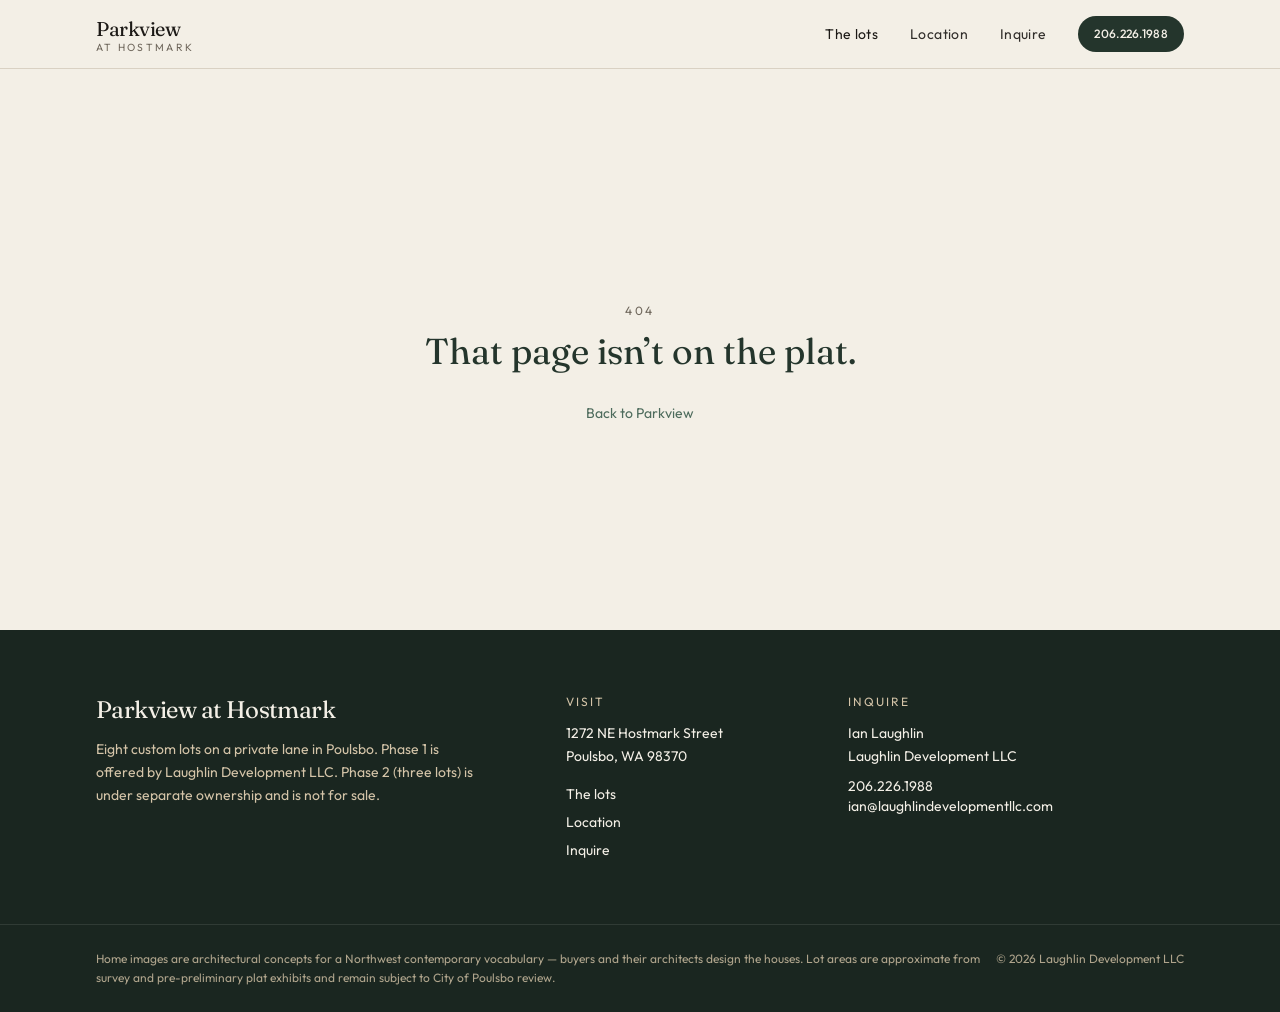
<file: lots/3/index.html>
<!DOCTYPE html><html lang="en" class="antialiased"><head><meta charSet="utf-8"/><meta name="viewport" content="width=device-width, initial-scale=1"/><link rel="preload" as="image" href="/images/house-3.jpg"/><link rel="stylesheet" href="/assets/styles-D_wfkoD6.css" data-precedence="default"/><link rel="stylesheet" href="https://fonts.googleapis.com/css2?family=Fraunces:opsz,wght@9..144,400;9..144,500;9..144,600&amp;family=Outfit:wght@300;400;500;600&amp;display=swap" data-precedence="default"/><title>Lot 3 · Parkview at Hostmark</title><meta name="description" content="Eight custom lots for Northwest contemporary homes on a private lane in Poulsbo. Phase 1 at Parkview at Hostmark — 1272 NE Hostmark Street."/><meta name="theme-color" content="#24352c"/><meta property="og:title" content="Parkview at Hostmark"/><meta property="og:description" content="Eight custom lots on a private lane in Poulsbo. Phase 1 at 1272 NE Hostmark Street."/><meta property="og:image" content="https://www.parkviewonhostmark.com/og.jpg"/><meta property="og:url" content="https://www.parkviewonhostmark.com"/><meta property="og:type" content="website"/><meta name="twitter:card" content="summary_large_image"/><link rel="modulepreload" href="/assets/index-D8fu7CVn.js"/><link rel="modulepreload" href="/assets/button-DSHX5LgU.js"/><link rel="modulepreload" href="/assets/preload-helper-Dhdq79MF.js"/><link rel="modulepreload" href="/assets/_lotId-BL_f9pQF.js"/><link rel="modulepreload" href="/assets/arrow-right-Dtzfx5Lg.js"/><link rel="modulepreload" href="/assets/lot-map-DrjWBWZD.js"/><link rel="icon" type="image/svg+xml" href="/favicon.svg"/><link rel="canonical" href="https://www.parkviewonhostmark.com"/><link rel="preconnect" href="https://fonts.googleapis.com"/><link rel="preconnect" href="https://fonts.gstatic.com" crossorigin="anonymous"/></head><body class="min-h-screen bg-paper font-sans text-ink"><header class="fixed inset-x-0 top-0 z-50 transition-[background-color,border-color,color] duration-300 border-b border-line bg-paper/95 text-ink backdrop-blur-sm"><div class="mx-auto flex h-16 max-w-6xl items-center justify-between px-5 md:h-[4.25rem] md:px-8"><a class="flex flex-col leading-none" href="/"><span class="font-display text-lg tracking-tight md:text-xl">Parkview</span><span class="text-[0.65rem] uppercase tracking-[0.22em] text-muted">at Hostmark</span></a><nav class="hidden items-center gap-8 md:flex"><a class="text-sm tracking-wide transition-opacity hover:opacity-70 opacity-100 active" href="/lots" data-status="active" aria-current="page">The lots</a><a class="text-sm tracking-wide transition-opacity hover:opacity-70 opacity-90" href="/location">Location</a><a class="text-sm tracking-wide transition-opacity hover:opacity-70 opacity-90" href="/inquiry">Inquire</a><a href="tel:+12062261988" data-slot="button" class="inline-flex items-center justify-center gap-2 whitespace-nowrap font-medium transition-[color,background-color,transform,opacity] duration-200 ease-out focus-visible:outline-none focus-visible:ring-2 focus-visible:ring-sage focus-visible:ring-offset-2 focus-visible:ring-offset-paper disabled:pointer-events-none disabled:opacity-50 active:scale-[0.98] bg-forest text-paper hover:bg-forest-deep h-9 text-xs tracking-wide uppercase rounded-full px-4">206.226.1988</a></nav><button type="button" class="inline-flex size-11 items-center justify-center md:hidden" aria-label="Open menu"><svg xmlns="http://www.w3.org/2000/svg" width="24" height="24" viewBox="0 0 24 24" fill="none" stroke="currentColor" stroke-width="2" stroke-linecap="round" stroke-linejoin="round" class="lucide lucide-menu size-5" aria-hidden="true"><path d="M4 12h16"></path><path d="M4 18h16"></path><path d="M4 6h16"></path></svg></button></div></header><!--$--><main class="pt-16"><div class="relative min-h-[58vh] overflow-hidden bg-forest-deep"><img src="/images/house-3.jpg" alt="The Court House concept for Lot 3" class="absolute inset-0 size-full object-cover"/><div class="absolute inset-0 bg-gradient-to-t from-forest-deep via-forest-deep/40 to-transparent"></div><div class="relative mx-auto flex min-h-[58vh] max-w-6xl flex-col justify-end px-5 pb-12 pt-24 md:px-8"><a class="inline-flex items-center gap-2 text-sm text-paper/80 hover:text-paper active" href="/lots" data-status="active" aria-current="page"><svg xmlns="http://www.w3.org/2000/svg" width="24" height="24" viewBox="0 0 24 24" fill="none" stroke="currentColor" stroke-width="2" stroke-linecap="round" stroke-linejoin="round" class="lucide lucide-arrow-left size-4" aria-hidden="true"><path d="m12 19-7-7 7-7"></path><path d="M19 12H5"></path></svg>All lots</a><p class="mt-6 text-xs uppercase tracking-[0.22em] text-limestone">Phase 1 · <!-- -->West · private lane</p><h1 class="mt-2 font-display text-5xl text-paper md:text-6xl">Lot 3</h1><p class="mt-2 text-lg text-paper/85">The Court House</p></div></div><div class="mx-auto grid max-w-6xl gap-12 px-5 py-16 md:grid-cols-12 md:px-8"><div class="md:col-span-6"><p class="text-base leading-relaxed text-ink-soft">A pale-cedar court on a 5,000 SF lot — about 1,860 SF of house, a sheltered entry, mossy stones, and a garden wall of glass.</p><dl class="mt-8 divide-y divide-line border-y border-line"><div class="flex items-baseline justify-between gap-4 py-3"><dt class="text-xs uppercase tracking-[0.14em] text-muted">Lot area</dt><dd class="text-sm text-ink">5,000 SF</dd></div><div class="flex items-baseline justify-between gap-4 py-3"><dt class="text-xs uppercase tracking-[0.14em] text-muted">Acres</dt><dd class="text-sm text-ink">0.11 ac</dd></div><div class="flex items-baseline justify-between gap-4 py-3"><dt class="text-xs uppercase tracking-[0.14em] text-muted">Concept home</dt><dd class="text-sm text-ink">1,860 SF</dd></div><div class="flex items-baseline justify-between gap-4 py-3"><dt class="text-xs uppercase tracking-[0.14em] text-muted">Status</dt><dd class="text-sm text-ink">Phase 1 · available</dd></div><div class="flex items-baseline justify-between gap-4 py-3"><dt class="text-xs uppercase tracking-[0.14em] text-muted">Address</dt><dd class="text-sm text-ink">1272 NE Hostmark Street, Poulsbo, WA 98370</dd></div></dl><ul class="mt-6 flex flex-wrap gap-2"><li class="rounded-full border border-line px-3 py-1 text-xs text-ink-soft">1,860 SF concept</li><li class="rounded-full border border-line px-3 py-1 text-xs text-ink-soft">Sheltered court</li><li class="rounded-full border border-line px-3 py-1 text-xs text-ink-soft">Garden exposure</li></ul><div class="mt-8 flex flex-wrap gap-3"><a data-slot="button" class="inline-flex items-center justify-center gap-2 whitespace-nowrap text-sm font-medium transition-[color,background-color,transform,opacity] duration-200 ease-out focus-visible:outline-none focus-visible:ring-2 focus-visible:ring-sage focus-visible:ring-offset-2 focus-visible:ring-offset-paper disabled:pointer-events-none disabled:opacity-50 active:scale-[0.98] bg-forest text-paper hover:bg-forest-deep h-12 rounded-lg px-7" href="/inquiry?lot=3">Inquire on <!-- -->Lot 3</a><a href="tel:+12062261988" data-slot="button" class="inline-flex items-center justify-center gap-2 whitespace-nowrap text-sm font-medium transition-[color,background-color,transform,opacity] duration-200 ease-out focus-visible:outline-none focus-visible:ring-2 focus-visible:ring-sage focus-visible:ring-offset-2 focus-visible:ring-offset-paper disabled:pointer-events-none disabled:opacity-50 active:scale-[0.98] border border-line bg-transparent text-ink hover:bg-paper-2 hover:border-muted h-12 rounded-lg px-7">Call <!-- -->206.226.1988</a></div><p class="mt-6 text-xs leading-relaxed text-muted">Concept home only — the square footage is living area sized to this lot, not the plat lot area. Buyers design with their own architect. Lot area is approximate pending final plat.</p></div><div class="md:col-span-6"><div class="overflow-hidden rounded-xl border border-line bg-paper-2"><svg viewBox="0 0 560 430" class="block w-full" style="aspect-ratio:560 / 430" role="img" aria-label="Parkview at Hostmark site plan, Phase 1 lots 1 through 8"><rect width="560" height="430" fill="#eae4d6"></rect><rect x="0" y="0" width="560" height="28" fill="#1a2620"></rect><text x="280" y="18" text-anchor="middle" fill="#d4c4a8" font-size="10" letter-spacing="2.4" font-family="Outfit, sans-serif">WILDERNESS PARK</text><polygon points="24,92 148,92 148,34 322,34 500,34 500,358 36,358 24,330 24,92" fill="#d9d3c6" stroke="#c4bbaa" stroke-width="1"></polygon><polygon points="322,34 500,34 500,92 406,92 406,250 360,306 322,92" fill="#c8bfb0"></polygon><polygon points="286,92 406,92 406,190 286,190" fill="#c8bfb0"></polygon><polygon points="286,190 406,190 406,250 360,306 286,306 286,190" fill="#c8bfb0"></polygon><text x="394" y="160" text-anchor="middle" fill="#6f675c" font-size="10" letter-spacing="1.6" font-family="Outfit, sans-serif">PHASE 2</text><text x="394" y="176" text-anchor="middle" fill="#6f675c" font-size="8" font-family="Outfit, sans-serif">separate ownership</text><rect x="312" y="214" width="44" height="36" fill="#b5ab9a" stroke="#9a9080" stroke-width="0.8"></rect><polygon points="176,306 286,306 286,358 198,358 176,330" fill="#b7c4b0"></polygon><polygon points="322,34 500,34 500,92 322,92" fill="#9eaf9a"></polygon><text x="410" y="68" text-anchor="middle" fill="#24352c" font-size="8" letter-spacing="1.2" font-family="Outfit, sans-serif">OPEN SPACE</text><text x="228" y="338" text-anchor="middle" fill="#24352c" font-size="8" letter-spacing="1.2" font-family="Outfit, sans-serif">OPEN SPACE</text><rect x="148" y="74" width="28" height="284" fill="#cfc8bb"></rect><rect x="140" y="62" width="52" height="22" fill="#cfc8bb"></rect><text x="162" y="200" text-anchor="middle" fill="#6f675c" font-size="8" letter-spacing="1.4" transform="rotate(-90 162 200)" font-family="Outfit, sans-serif">PRIVATE LANE</text><g role="link" tabindex="0" aria-label="Lot 1, 5,000 SF lot" class="cursor-pointer"><polygon points="28,292 148,292 148,358 36,358 28,330" fill="#24352c" stroke="rgba(26,38,32,0.3)" stroke-width="1"></polygon><text x="77.6" y="330" text-anchor="middle" fill="#f3efe6" font-size="13" font-family="Outfit, sans-serif" class="pointer-events-none">1</text><title>Lot 1 · 5,000 SF lot · 1,980 SF concept home</title></g><g role="link" tabindex="0" aria-label="Lot 2, 5,000 SF lot" class="cursor-pointer"><polygon points="28,226 148,226 148,292 28,292" fill="#24352c" stroke="rgba(26,38,32,0.3)" stroke-width="1"></polygon><text x="88" y="263" text-anchor="middle" fill="#f3efe6" font-size="13" font-family="Outfit, sans-serif" class="pointer-events-none">2</text><title>Lot 2 · 5,000 SF lot · 2,140 SF concept home</title></g><g role="link" tabindex="0" aria-label="Lot 3, 5,000 SF lot" class="cursor-pointer"><polygon points="28,160 148,160 148,226 28,226" fill="#4d6b5c" stroke="#f3efe6" stroke-width="2"></polygon><text x="88" y="197" text-anchor="middle" fill="#f3efe6" font-size="13" font-family="Outfit, sans-serif" class="pointer-events-none">3</text><title>Lot 3 · 5,000 SF lot · 1,860 SF concept home</title></g><g role="link" tabindex="0" aria-label="Lot 4, 5,000 SF lot" class="cursor-pointer"><polygon points="28,92 148,92 148,160 28,160" fill="#24352c" stroke="rgba(26,38,32,0.3)" stroke-width="1"></polygon><text x="88" y="130" text-anchor="middle" fill="#f3efe6" font-size="13" font-family="Outfit, sans-serif" class="pointer-events-none">4</text><title>Lot 4 · 5,000 SF lot · 2,220 SF concept home</title></g><g role="link" tabindex="0" aria-label="Lot 5, 7,500 SF lot" class="cursor-pointer"><polygon points="176,238 286,238 286,306 198,306 176,280" fill="#24352c" stroke="rgba(26,38,32,0.3)" stroke-width="1"></polygon><text x="224.4" y="277.6" text-anchor="middle" fill="#f3efe6" font-size="13" font-family="Outfit, sans-serif" class="pointer-events-none">5</text><title>Lot 5 · 7,500 SF lot · 2,460 SF concept home</title></g><g role="link" tabindex="0" aria-label="Lot 6, 7,885 SF lot" class="cursor-pointer"><polygon points="176,164 286,164 286,238 176,238" fill="#24352c" stroke="rgba(26,38,32,0.3)" stroke-width="1"></polygon><text x="231" y="205" text-anchor="middle" fill="#f3efe6" font-size="13" font-family="Outfit, sans-serif" class="pointer-events-none">6</text><title>Lot 6 · 7,885 SF lot · 2,740 SF concept home</title></g><g role="link" tabindex="0" aria-label="Lot 7, 7,170 SF lot" class="cursor-pointer"><polygon points="176,92 286,92 286,164 176,164" fill="#24352c" stroke="rgba(26,38,32,0.3)" stroke-width="1"></polygon><text x="231" y="132" text-anchor="middle" fill="#f3efe6" font-size="13" font-family="Outfit, sans-serif" class="pointer-events-none">7</text><title>Lot 7 · 7,170 SF lot · 2,380 SF concept home</title></g><g role="link" tabindex="0" aria-label="Lot 8, 12,861 SF lot" class="cursor-pointer"><polygon points="148,34 322,34 322,92 176,92 176,74 148,74" fill="#24352c" stroke="rgba(26,38,32,0.3)" stroke-width="1"></polygon><text x="215.33333333333334" y="70.66666666666667" text-anchor="middle" fill="#f3efe6" font-size="13" font-family="Outfit, sans-serif" class="pointer-events-none">8</text><title>Lot 8 · 12,861 SF lot · 3,160 SF concept home</title></g><circle cx="360" cy="56" r="8" fill="#24352c" opacity="0.35"></circle><circle cx="392" cy="50" r="11" fill="#24352c" opacity="0.35"></circle><circle cx="430" cy="58" r="9" fill="#24352c" opacity="0.35"></circle><circle cx="468" cy="48" r="12" fill="#24352c" opacity="0.35"></circle><circle cx="488" cy="70" r="7" fill="#24352c" opacity="0.35"></circle><circle cx="442" cy="78" r="6" fill="#24352c" opacity="0.35"></circle><circle cx="40" cy="120" r="7" fill="#24352c" opacity="0.35"></circle><circle cx="48" cy="188" r="9" fill="#24352c" opacity="0.35"></circle><circle cx="42" cy="250" r="6" fill="#24352c" opacity="0.35"></circle><circle cx="52" cy="310" r="8" fill="#24352c" opacity="0.35"></circle><circle cx="460" cy="130" r="10" fill="#24352c" opacity="0.35"></circle><circle cx="478" cy="180" r="8" fill="#24352c" opacity="0.35"></circle><circle cx="452" cy="220" r="7" fill="#24352c" opacity="0.35"></circle><circle cx="220" cy="328" r="6" fill="#24352c" opacity="0.35"></circle><circle cx="248" cy="342" r="8" fill="#24352c" opacity="0.35"></circle><rect x="0" y="368" width="560" height="62" fill="#b8b3a8"></rect><rect x="0" y="392" width="560" height="10" fill="#9e998e"></rect><text x="220" y="386" text-anchor="middle" fill="#3a3530" font-size="11" letter-spacing="2.8" font-family="Outfit, sans-serif">NE HOSTMARK STREET</text><rect x="392" y="400" width="48" height="30" fill="#b8b3a8"></rect><text x="416" y="420" text-anchor="middle" fill="#3a3530" font-size="8" letter-spacing="1.2" font-family="Outfit, sans-serif">13th Ave NE</text><polygon points="28,48 32,38 36,48" fill="#1c1916"></polygon><text x="32" y="60" text-anchor="middle" fill="#1c1916" font-size="8" font-family="Outfit, sans-serif">N</text></svg></div></div></div><div class="border-t border-line"><div class="mx-auto flex max-w-6xl items-center justify-between px-5 py-8 md:px-8"><a class="inline-flex items-center gap-2 text-sm text-forest hover:opacity-70" href="/lots/2"><svg xmlns="http://www.w3.org/2000/svg" width="24" height="24" viewBox="0 0 24 24" fill="none" stroke="currentColor" stroke-width="2" stroke-linecap="round" stroke-linejoin="round" class="lucide lucide-arrow-left size-4" aria-hidden="true"><path d="m12 19-7-7 7-7"></path><path d="M19 12H5"></path></svg>Lot 2</a><a class="inline-flex items-center gap-2 text-sm text-forest hover:opacity-70" href="/lots/4">Lot 4<svg xmlns="http://www.w3.org/2000/svg" width="24" height="24" viewBox="0 0 24 24" fill="none" stroke="currentColor" stroke-width="2" stroke-linecap="round" stroke-linejoin="round" class="lucide lucide-arrow-right size-4" aria-hidden="true"><path d="M5 12h14"></path><path d="m12 5 7 7-7 7"></path></svg></a></div></div></main><!--/$--><footer class="bg-forest-deep text-paper"><div class="mx-auto grid max-w-6xl gap-10 px-5 py-16 md:grid-cols-12 md:px-8"><div class="md:col-span-5"><p class="font-display text-2xl tracking-tight">Parkview at Hostmark</p><p class="mt-3 max-w-sm text-sm leading-relaxed text-limestone">Eight custom lots on a private lane in Poulsbo. Phase 1 is offered by<!-- --> <!-- -->Laughlin Development LLC<!-- -->. Phase 2 (three lots) is under separate ownership and is not for sale.</p></div><div class="md:col-span-3"><p class="text-xs uppercase tracking-[0.16em] text-limestone">Visit</p><p class="mt-3 text-sm leading-relaxed">1272 NE Hostmark Street<br/>Poulsbo, WA 98370</p><div class="mt-4 flex flex-col gap-2 text-sm"><a class="hover:text-limestone active" href="/lots" data-status="active" aria-current="page">The lots</a><a class="hover:text-limestone" href="/location">Location</a><a class="hover:text-limestone" href="/inquiry">Inquire</a></div></div><div class="md:col-span-4"><p class="text-xs uppercase tracking-[0.16em] text-limestone">Inquire</p><p class="mt-3 text-sm leading-relaxed">Ian Laughlin<br/>Laughlin Development LLC</p><a href="tel:+12062261988" class="mt-2 block text-sm hover:text-limestone">206.226.1988</a><a href="mailto:ian@laughlindevelopmentllc.com" class="block text-sm hover:text-limestone">ian@laughlindevelopmentllc.com</a></div></div><div class="border-t border-paper/10"><div class="mx-auto flex max-w-6xl flex-col gap-3 px-5 py-6 text-xs leading-relaxed text-limestone/80 md:flex-row md:items-start md:justify-between md:px-8"><p>Home images are architectural concepts for a Northwest contemporary vocabulary — buyers and their architects design the houses. Lot areas are approximate from survey and pre-preliminary plat exhibits and remain subject to City of Poulsbo review.</p><p class="shrink-0 md:max-w-xs md:text-right">© <!-- -->2026<!-- --> <!-- -->Laughlin Development LLC</p></div></div></footer><script data-tsr-stream-part="">(self.$R=self.$R||{})["tsr"]=[];self.$_TSR={h(){this.hydrated=!0,this.c()},e(){this.streamEnded=!0,this.c()},c(){this.hydrated&&this.streamEnded&&(delete self.$_TSR,delete self.$R.tsr)},p(e){this.initialized?e():this.buffer.push(e)},buffer:[]};$_TSR.router=($R=>$R[0]={manifest:$R[1]={routes:$R[2]={__root__:$R[3]={preloads:$R[4]=["/assets/index-D8fu7CVn.js","/assets/button-DSHX5LgU.js","/assets/preload-helper-Dhdq79MF.js"],scripts:$R[5]=[$R[6]={attrs:$R[7]={type:"module",async:!0,src:"/assets/index-D8fu7CVn.js"}}]},"/lots/$lotId":$R[8]={preloads:$R[9]=["/assets/_lotId-BL_f9pQF.js","/assets/arrow-right-Dtzfx5Lg.js","/assets/lot-map-DrjWBWZD.js"]}}},matches:$R[10]=[$R[11]={i:"__root__ ",u:1792806064351,s:"success",ssr:!0},$R[12]={i:" lots $lotId lots 3",u:1792806064351,s:"success",l:$R[13]={lot:$R[14]={id:3,name:"Lot 3",areaSqFt:5000,acres:0.11,homeSqFt:1860,orientation:"West · private lane",homeImage:"/images/house-3.jpg",homeName:"The Court House",summary:"A pale-cedar court on a 5,000 SF lot — about 1,860 SF of house, a sheltered entry, mossy stones, and a garden wall of glass.",features:$R[15]=["1,860 SF concept","Sheltered court","Garden exposure"],points:"28,160 148,160 148,226 28,226"}},ssr:!0}]})($R["tsr"]);$_TSR.e();{let s=document.currentScript,p;while((p=s.previousElementSibling)&&p.hasAttribute('data-tsr-stream-part'))p.remove();s.remove()}</script><script type="module" async="" src="/assets/index-D8fu7CVn.js"></script><script>document.currentScript.remove();/*$tsr-stream-boundary*/</script></body></html>
</file>
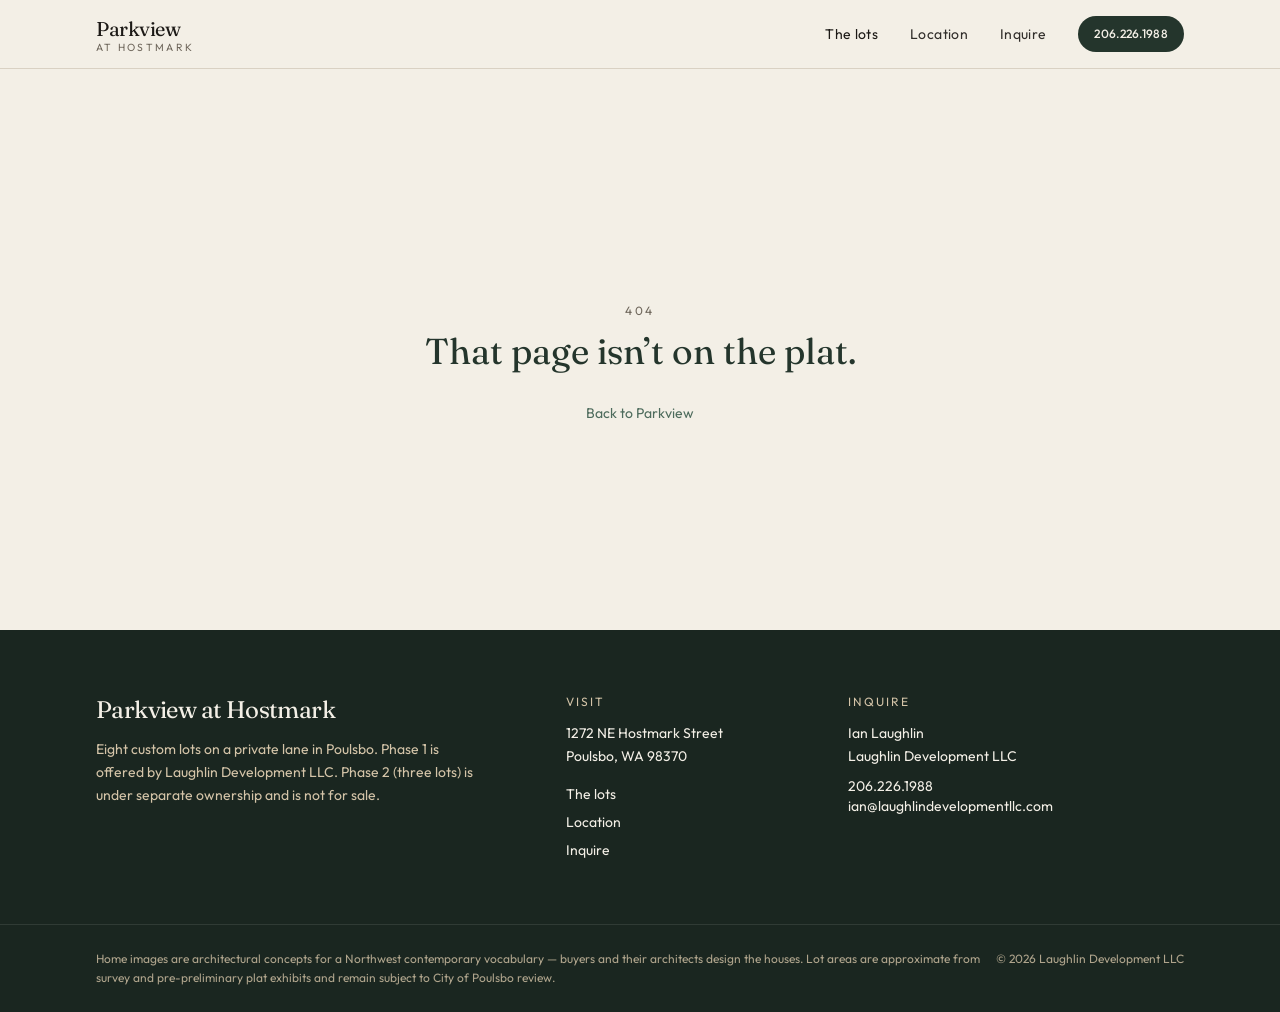
<file: lots/4/index.html>
<!DOCTYPE html><html lang="en" class="antialiased"><head><meta charSet="utf-8"/><meta name="viewport" content="width=device-width, initial-scale=1"/><link rel="preload" as="image" href="/images/house-4.jpg"/><link rel="stylesheet" href="/assets/styles-D_wfkoD6.css" data-precedence="default"/><link rel="stylesheet" href="https://fonts.googleapis.com/css2?family=Fraunces:opsz,wght@9..144,400;9..144,500;9..144,600&amp;family=Outfit:wght@300;400;500;600&amp;display=swap" data-precedence="default"/><title>Lot 4 · Parkview at Hostmark</title><meta name="description" content="Eight custom lots for Northwest contemporary homes on a private lane in Poulsbo. Phase 1 at Parkview at Hostmark — 1272 NE Hostmark Street."/><meta name="theme-color" content="#24352c"/><meta property="og:title" content="Parkview at Hostmark"/><meta property="og:description" content="Eight custom lots on a private lane in Poulsbo. Phase 1 at 1272 NE Hostmark Street."/><meta property="og:image" content="https://www.parkviewonhostmark.com/og.jpg"/><meta property="og:url" content="https://www.parkviewonhostmark.com"/><meta property="og:type" content="website"/><meta name="twitter:card" content="summary_large_image"/><link rel="modulepreload" href="/assets/index-D8fu7CVn.js"/><link rel="modulepreload" href="/assets/button-DSHX5LgU.js"/><link rel="modulepreload" href="/assets/preload-helper-Dhdq79MF.js"/><link rel="modulepreload" href="/assets/_lotId-BL_f9pQF.js"/><link rel="modulepreload" href="/assets/arrow-right-Dtzfx5Lg.js"/><link rel="modulepreload" href="/assets/lot-map-DrjWBWZD.js"/><link rel="icon" type="image/svg+xml" href="/favicon.svg"/><link rel="canonical" href="https://www.parkviewonhostmark.com"/><link rel="preconnect" href="https://fonts.googleapis.com"/><link rel="preconnect" href="https://fonts.gstatic.com" crossorigin="anonymous"/></head><body class="min-h-screen bg-paper font-sans text-ink"><header class="fixed inset-x-0 top-0 z-50 transition-[background-color,border-color,color] duration-300 border-b border-line bg-paper/95 text-ink backdrop-blur-sm"><div class="mx-auto flex h-16 max-w-6xl items-center justify-between px-5 md:h-[4.25rem] md:px-8"><a class="flex flex-col leading-none" href="/"><span class="font-display text-lg tracking-tight md:text-xl">Parkview</span><span class="text-[0.65rem] uppercase tracking-[0.22em] text-muted">at Hostmark</span></a><nav class="hidden items-center gap-8 md:flex"><a class="text-sm tracking-wide transition-opacity hover:opacity-70 opacity-100 active" href="/lots" data-status="active" aria-current="page">The lots</a><a class="text-sm tracking-wide transition-opacity hover:opacity-70 opacity-90" href="/location">Location</a><a class="text-sm tracking-wide transition-opacity hover:opacity-70 opacity-90" href="/inquiry">Inquire</a><a href="tel:+12062261988" data-slot="button" class="inline-flex items-center justify-center gap-2 whitespace-nowrap font-medium transition-[color,background-color,transform,opacity] duration-200 ease-out focus-visible:outline-none focus-visible:ring-2 focus-visible:ring-sage focus-visible:ring-offset-2 focus-visible:ring-offset-paper disabled:pointer-events-none disabled:opacity-50 active:scale-[0.98] bg-forest text-paper hover:bg-forest-deep h-9 text-xs tracking-wide uppercase rounded-full px-4">206.226.1988</a></nav><button type="button" class="inline-flex size-11 items-center justify-center md:hidden" aria-label="Open menu"><svg xmlns="http://www.w3.org/2000/svg" width="24" height="24" viewBox="0 0 24 24" fill="none" stroke="currentColor" stroke-width="2" stroke-linecap="round" stroke-linejoin="round" class="lucide lucide-menu size-5" aria-hidden="true"><path d="M4 12h16"></path><path d="M4 18h16"></path><path d="M4 6h16"></path></svg></button></div></header><!--$--><main class="pt-16"><div class="relative min-h-[58vh] overflow-hidden bg-forest-deep"><img src="/images/house-4.jpg" alt="The Overlook concept for Lot 4" class="absolute inset-0 size-full object-cover"/><div class="absolute inset-0 bg-gradient-to-t from-forest-deep via-forest-deep/40 to-transparent"></div><div class="relative mx-auto flex min-h-[58vh] max-w-6xl flex-col justify-end px-5 pb-12 pt-24 md:px-8"><a class="inline-flex items-center gap-2 text-sm text-paper/80 hover:text-paper active" href="/lots" data-status="active" aria-current="page"><svg xmlns="http://www.w3.org/2000/svg" width="24" height="24" viewBox="0 0 24 24" fill="none" stroke="currentColor" stroke-width="2" stroke-linecap="round" stroke-linejoin="round" class="lucide lucide-arrow-left size-4" aria-hidden="true"><path d="m12 19-7-7 7-7"></path><path d="M19 12H5"></path></svg>All lots</a><p class="mt-6 text-xs uppercase tracking-[0.22em] text-limestone">Phase 1 · <!-- -->Northwest · park edge</p><h1 class="mt-2 font-display text-5xl text-paper md:text-6xl">Lot 4</h1><p class="mt-2 text-lg text-paper/85">The Overlook</p></div></div><div class="mx-auto grid max-w-6xl gap-12 px-5 py-16 md:grid-cols-12 md:px-8"><div class="md:col-span-6"><p class="text-base leading-relaxed text-ink-soft">Northwest corner of Phase 1. A 2,220 SF cedar upper volume on a concrete plinth, with the park close at hand beyond the north line.</p><dl class="mt-8 divide-y divide-line border-y border-line"><div class="flex items-baseline justify-between gap-4 py-3"><dt class="text-xs uppercase tracking-[0.14em] text-muted">Lot area</dt><dd class="text-sm text-ink">5,000 SF</dd></div><div class="flex items-baseline justify-between gap-4 py-3"><dt class="text-xs uppercase tracking-[0.14em] text-muted">Acres</dt><dd class="text-sm text-ink">0.11 ac</dd></div><div class="flex items-baseline justify-between gap-4 py-3"><dt class="text-xs uppercase tracking-[0.14em] text-muted">Concept home</dt><dd class="text-sm text-ink">2,220 SF</dd></div><div class="flex items-baseline justify-between gap-4 py-3"><dt class="text-xs uppercase tracking-[0.14em] text-muted">Status</dt><dd class="text-sm text-ink">Phase 1 · available</dd></div><div class="flex items-baseline justify-between gap-4 py-3"><dt class="text-xs uppercase tracking-[0.14em] text-muted">Address</dt><dd class="text-sm text-ink">1272 NE Hostmark Street, Poulsbo, WA 98370</dd></div></dl><ul class="mt-6 flex flex-wrap gap-2"><li class="rounded-full border border-line px-3 py-1 text-xs text-ink-soft">2,220 SF concept</li><li class="rounded-full border border-line px-3 py-1 text-xs text-ink-soft">Park-adjacent</li><li class="rounded-full border border-line px-3 py-1 text-xs text-ink-soft">Hillside terrace</li></ul><div class="mt-8 flex flex-wrap gap-3"><a data-slot="button" class="inline-flex items-center justify-center gap-2 whitespace-nowrap text-sm font-medium transition-[color,background-color,transform,opacity] duration-200 ease-out focus-visible:outline-none focus-visible:ring-2 focus-visible:ring-sage focus-visible:ring-offset-2 focus-visible:ring-offset-paper disabled:pointer-events-none disabled:opacity-50 active:scale-[0.98] bg-forest text-paper hover:bg-forest-deep h-12 rounded-lg px-7" href="/inquiry?lot=4">Inquire on <!-- -->Lot 4</a><a href="tel:+12062261988" data-slot="button" class="inline-flex items-center justify-center gap-2 whitespace-nowrap text-sm font-medium transition-[color,background-color,transform,opacity] duration-200 ease-out focus-visible:outline-none focus-visible:ring-2 focus-visible:ring-sage focus-visible:ring-offset-2 focus-visible:ring-offset-paper disabled:pointer-events-none disabled:opacity-50 active:scale-[0.98] border border-line bg-transparent text-ink hover:bg-paper-2 hover:border-muted h-12 rounded-lg px-7">Call <!-- -->206.226.1988</a></div><p class="mt-6 text-xs leading-relaxed text-muted">Concept home only — the square footage is living area sized to this lot, not the plat lot area. Buyers design with their own architect. Lot area is approximate pending final plat.</p></div><div class="md:col-span-6"><div class="overflow-hidden rounded-xl border border-line bg-paper-2"><svg viewBox="0 0 560 430" class="block w-full" style="aspect-ratio:560 / 430" role="img" aria-label="Parkview at Hostmark site plan, Phase 1 lots 1 through 8"><rect width="560" height="430" fill="#eae4d6"></rect><rect x="0" y="0" width="560" height="28" fill="#1a2620"></rect><text x="280" y="18" text-anchor="middle" fill="#d4c4a8" font-size="10" letter-spacing="2.4" font-family="Outfit, sans-serif">WILDERNESS PARK</text><polygon points="24,92 148,92 148,34 322,34 500,34 500,358 36,358 24,330 24,92" fill="#d9d3c6" stroke="#c4bbaa" stroke-width="1"></polygon><polygon points="322,34 500,34 500,92 406,92 406,250 360,306 322,92" fill="#c8bfb0"></polygon><polygon points="286,92 406,92 406,190 286,190" fill="#c8bfb0"></polygon><polygon points="286,190 406,190 406,250 360,306 286,306 286,190" fill="#c8bfb0"></polygon><text x="394" y="160" text-anchor="middle" fill="#6f675c" font-size="10" letter-spacing="1.6" font-family="Outfit, sans-serif">PHASE 2</text><text x="394" y="176" text-anchor="middle" fill="#6f675c" font-size="8" font-family="Outfit, sans-serif">separate ownership</text><rect x="312" y="214" width="44" height="36" fill="#b5ab9a" stroke="#9a9080" stroke-width="0.8"></rect><polygon points="176,306 286,306 286,358 198,358 176,330" fill="#b7c4b0"></polygon><polygon points="322,34 500,34 500,92 322,92" fill="#9eaf9a"></polygon><text x="410" y="68" text-anchor="middle" fill="#24352c" font-size="8" letter-spacing="1.2" font-family="Outfit, sans-serif">OPEN SPACE</text><text x="228" y="338" text-anchor="middle" fill="#24352c" font-size="8" letter-spacing="1.2" font-family="Outfit, sans-serif">OPEN SPACE</text><rect x="148" y="74" width="28" height="284" fill="#cfc8bb"></rect><rect x="140" y="62" width="52" height="22" fill="#cfc8bb"></rect><text x="162" y="200" text-anchor="middle" fill="#6f675c" font-size="8" letter-spacing="1.4" transform="rotate(-90 162 200)" font-family="Outfit, sans-serif">PRIVATE LANE</text><g role="link" tabindex="0" aria-label="Lot 1, 5,000 SF lot" class="cursor-pointer"><polygon points="28,292 148,292 148,358 36,358 28,330" fill="#24352c" stroke="rgba(26,38,32,0.3)" stroke-width="1"></polygon><text x="77.6" y="330" text-anchor="middle" fill="#f3efe6" font-size="13" font-family="Outfit, sans-serif" class="pointer-events-none">1</text><title>Lot 1 · 5,000 SF lot · 1,980 SF concept home</title></g><g role="link" tabindex="0" aria-label="Lot 2, 5,000 SF lot" class="cursor-pointer"><polygon points="28,226 148,226 148,292 28,292" fill="#24352c" stroke="rgba(26,38,32,0.3)" stroke-width="1"></polygon><text x="88" y="263" text-anchor="middle" fill="#f3efe6" font-size="13" font-family="Outfit, sans-serif" class="pointer-events-none">2</text><title>Lot 2 · 5,000 SF lot · 2,140 SF concept home</title></g><g role="link" tabindex="0" aria-label="Lot 3, 5,000 SF lot" class="cursor-pointer"><polygon points="28,160 148,160 148,226 28,226" fill="#24352c" stroke="rgba(26,38,32,0.3)" stroke-width="1"></polygon><text x="88" y="197" text-anchor="middle" fill="#f3efe6" font-size="13" font-family="Outfit, sans-serif" class="pointer-events-none">3</text><title>Lot 3 · 5,000 SF lot · 1,860 SF concept home</title></g><g role="link" tabindex="0" aria-label="Lot 4, 5,000 SF lot" class="cursor-pointer"><polygon points="28,92 148,92 148,160 28,160" fill="#4d6b5c" stroke="#f3efe6" stroke-width="2"></polygon><text x="88" y="130" text-anchor="middle" fill="#f3efe6" font-size="13" font-family="Outfit, sans-serif" class="pointer-events-none">4</text><title>Lot 4 · 5,000 SF lot · 2,220 SF concept home</title></g><g role="link" tabindex="0" aria-label="Lot 5, 7,500 SF lot" class="cursor-pointer"><polygon points="176,238 286,238 286,306 198,306 176,280" fill="#24352c" stroke="rgba(26,38,32,0.3)" stroke-width="1"></polygon><text x="224.4" y="277.6" text-anchor="middle" fill="#f3efe6" font-size="13" font-family="Outfit, sans-serif" class="pointer-events-none">5</text><title>Lot 5 · 7,500 SF lot · 2,460 SF concept home</title></g><g role="link" tabindex="0" aria-label="Lot 6, 7,885 SF lot" class="cursor-pointer"><polygon points="176,164 286,164 286,238 176,238" fill="#24352c" stroke="rgba(26,38,32,0.3)" stroke-width="1"></polygon><text x="231" y="205" text-anchor="middle" fill="#f3efe6" font-size="13" font-family="Outfit, sans-serif" class="pointer-events-none">6</text><title>Lot 6 · 7,885 SF lot · 2,740 SF concept home</title></g><g role="link" tabindex="0" aria-label="Lot 7, 7,170 SF lot" class="cursor-pointer"><polygon points="176,92 286,92 286,164 176,164" fill="#24352c" stroke="rgba(26,38,32,0.3)" stroke-width="1"></polygon><text x="231" y="132" text-anchor="middle" fill="#f3efe6" font-size="13" font-family="Outfit, sans-serif" class="pointer-events-none">7</text><title>Lot 7 · 7,170 SF lot · 2,380 SF concept home</title></g><g role="link" tabindex="0" aria-label="Lot 8, 12,861 SF lot" class="cursor-pointer"><polygon points="148,34 322,34 322,92 176,92 176,74 148,74" fill="#24352c" stroke="rgba(26,38,32,0.3)" stroke-width="1"></polygon><text x="215.33333333333334" y="70.66666666666667" text-anchor="middle" fill="#f3efe6" font-size="13" font-family="Outfit, sans-serif" class="pointer-events-none">8</text><title>Lot 8 · 12,861 SF lot · 3,160 SF concept home</title></g><circle cx="360" cy="56" r="8" fill="#24352c" opacity="0.35"></circle><circle cx="392" cy="50" r="11" fill="#24352c" opacity="0.35"></circle><circle cx="430" cy="58" r="9" fill="#24352c" opacity="0.35"></circle><circle cx="468" cy="48" r="12" fill="#24352c" opacity="0.35"></circle><circle cx="488" cy="70" r="7" fill="#24352c" opacity="0.35"></circle><circle cx="442" cy="78" r="6" fill="#24352c" opacity="0.35"></circle><circle cx="40" cy="120" r="7" fill="#24352c" opacity="0.35"></circle><circle cx="48" cy="188" r="9" fill="#24352c" opacity="0.35"></circle><circle cx="42" cy="250" r="6" fill="#24352c" opacity="0.35"></circle><circle cx="52" cy="310" r="8" fill="#24352c" opacity="0.35"></circle><circle cx="460" cy="130" r="10" fill="#24352c" opacity="0.35"></circle><circle cx="478" cy="180" r="8" fill="#24352c" opacity="0.35"></circle><circle cx="452" cy="220" r="7" fill="#24352c" opacity="0.35"></circle><circle cx="220" cy="328" r="6" fill="#24352c" opacity="0.35"></circle><circle cx="248" cy="342" r="8" fill="#24352c" opacity="0.35"></circle><rect x="0" y="368" width="560" height="62" fill="#b8b3a8"></rect><rect x="0" y="392" width="560" height="10" fill="#9e998e"></rect><text x="220" y="386" text-anchor="middle" fill="#3a3530" font-size="11" letter-spacing="2.8" font-family="Outfit, sans-serif">NE HOSTMARK STREET</text><rect x="392" y="400" width="48" height="30" fill="#b8b3a8"></rect><text x="416" y="420" text-anchor="middle" fill="#3a3530" font-size="8" letter-spacing="1.2" font-family="Outfit, sans-serif">13th Ave NE</text><polygon points="28,48 32,38 36,48" fill="#1c1916"></polygon><text x="32" y="60" text-anchor="middle" fill="#1c1916" font-size="8" font-family="Outfit, sans-serif">N</text></svg></div></div></div><div class="border-t border-line"><div class="mx-auto flex max-w-6xl items-center justify-between px-5 py-8 md:px-8"><a class="inline-flex items-center gap-2 text-sm text-forest hover:opacity-70" href="/lots/3"><svg xmlns="http://www.w3.org/2000/svg" width="24" height="24" viewBox="0 0 24 24" fill="none" stroke="currentColor" stroke-width="2" stroke-linecap="round" stroke-linejoin="round" class="lucide lucide-arrow-left size-4" aria-hidden="true"><path d="m12 19-7-7 7-7"></path><path d="M19 12H5"></path></svg>Lot 3</a><a class="inline-flex items-center gap-2 text-sm text-forest hover:opacity-70" href="/lots/5">Lot 5<svg xmlns="http://www.w3.org/2000/svg" width="24" height="24" viewBox="0 0 24 24" fill="none" stroke="currentColor" stroke-width="2" stroke-linecap="round" stroke-linejoin="round" class="lucide lucide-arrow-right size-4" aria-hidden="true"><path d="M5 12h14"></path><path d="m12 5 7 7-7 7"></path></svg></a></div></div></main><!--/$--><footer class="bg-forest-deep text-paper"><div class="mx-auto grid max-w-6xl gap-10 px-5 py-16 md:grid-cols-12 md:px-8"><div class="md:col-span-5"><p class="font-display text-2xl tracking-tight">Parkview at Hostmark</p><p class="mt-3 max-w-sm text-sm leading-relaxed text-limestone">Eight custom lots on a private lane in Poulsbo. Phase 1 is offered by<!-- --> <!-- -->Laughlin Development LLC<!-- -->. Phase 2 (three lots) is under separate ownership and is not for sale.</p></div><div class="md:col-span-3"><p class="text-xs uppercase tracking-[0.16em] text-limestone">Visit</p><p class="mt-3 text-sm leading-relaxed">1272 NE Hostmark Street<br/>Poulsbo, WA 98370</p><div class="mt-4 flex flex-col gap-2 text-sm"><a class="hover:text-limestone active" href="/lots" data-status="active" aria-current="page">The lots</a><a class="hover:text-limestone" href="/location">Location</a><a class="hover:text-limestone" href="/inquiry">Inquire</a></div></div><div class="md:col-span-4"><p class="text-xs uppercase tracking-[0.16em] text-limestone">Inquire</p><p class="mt-3 text-sm leading-relaxed">Ian Laughlin<br/>Laughlin Development LLC</p><a href="tel:+12062261988" class="mt-2 block text-sm hover:text-limestone">206.226.1988</a><a href="mailto:ian@laughlindevelopmentllc.com" class="block text-sm hover:text-limestone">ian@laughlindevelopmentllc.com</a></div></div><div class="border-t border-paper/10"><div class="mx-auto flex max-w-6xl flex-col gap-3 px-5 py-6 text-xs leading-relaxed text-limestone/80 md:flex-row md:items-start md:justify-between md:px-8"><p>Home images are architectural concepts for a Northwest contemporary vocabulary — buyers and their architects design the houses. Lot areas are approximate from survey and pre-preliminary plat exhibits and remain subject to City of Poulsbo review.</p><p class="shrink-0 md:max-w-xs md:text-right">© <!-- -->2026<!-- --> <!-- -->Laughlin Development LLC</p></div></div></footer><script data-tsr-stream-part="">(self.$R=self.$R||{})["tsr"]=[];self.$_TSR={h(){this.hydrated=!0,this.c()},e(){this.streamEnded=!0,this.c()},c(){this.hydrated&&this.streamEnded&&(delete self.$_TSR,delete self.$R.tsr)},p(e){this.initialized?e():this.buffer.push(e)},buffer:[]};$_TSR.router=($R=>$R[0]={manifest:$R[1]={routes:$R[2]={__root__:$R[3]={preloads:$R[4]=["/assets/index-D8fu7CVn.js","/assets/button-DSHX5LgU.js","/assets/preload-helper-Dhdq79MF.js"],scripts:$R[5]=[$R[6]={attrs:$R[7]={type:"module",async:!0,src:"/assets/index-D8fu7CVn.js"}}]},"/lots/$lotId":$R[8]={preloads:$R[9]=["/assets/_lotId-BL_f9pQF.js","/assets/arrow-right-Dtzfx5Lg.js","/assets/lot-map-DrjWBWZD.js"]}}},matches:$R[10]=[$R[11]={i:"__root__ ",u:1792806064363,s:"success",ssr:!0},$R[12]={i:" lots $lotId lots 4",u:1792806064363,s:"success",l:$R[13]={lot:$R[14]={id:4,name:"Lot 4",areaSqFt:5000,acres:0.11,homeSqFt:2220,orientation:"Northwest · park edge",homeImage:"/images/house-4.jpg",homeName:"The Overlook",summary:"Northwest corner of Phase 1. A 2,220 SF cedar upper volume on a concrete plinth, with the park close at hand beyond the north line.",features:$R[15]=["2,220 SF concept","Park-adjacent","Hillside terrace"],points:"28,92 148,92 148,160 28,160"}},ssr:!0}]})($R["tsr"]);$_TSR.e();{let s=document.currentScript,p;while((p=s.previousElementSibling)&&p.hasAttribute('data-tsr-stream-part'))p.remove();s.remove()}</script><script type="module" async="" src="/assets/index-D8fu7CVn.js"></script><script>document.currentScript.remove();/*$tsr-stream-boundary*/</script></body></html>
</file>
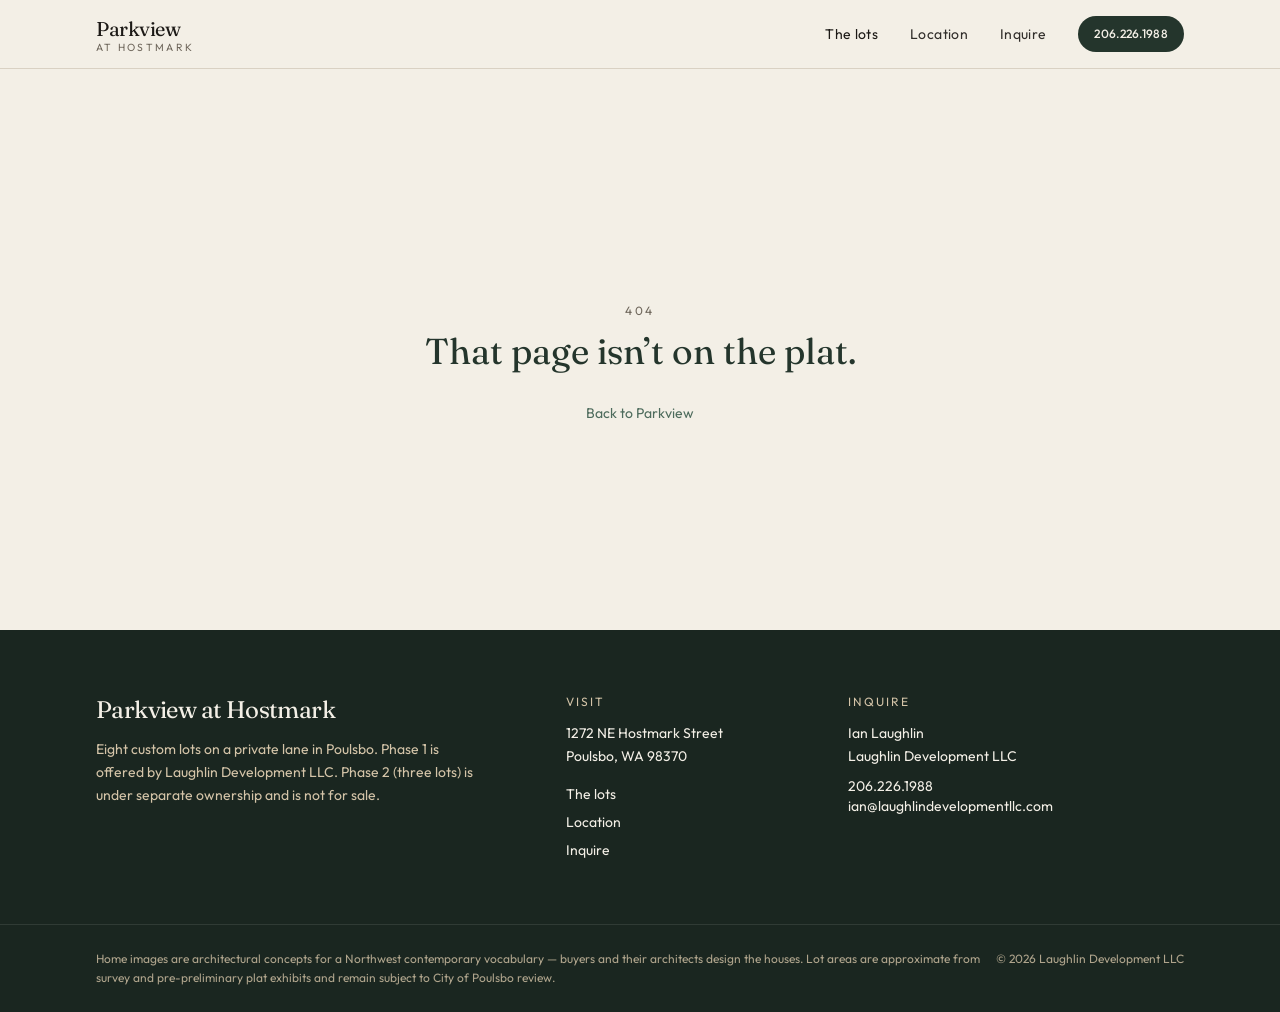
<file: lots/5/index.html>
<!DOCTYPE html><html lang="en" class="antialiased"><head><meta charSet="utf-8"/><meta name="viewport" content="width=device-width, initial-scale=1"/><link rel="preload" as="image" href="/images/house-5.jpg"/><link rel="stylesheet" href="/assets/styles-D_wfkoD6.css" data-precedence="default"/><link rel="stylesheet" href="https://fonts.googleapis.com/css2?family=Fraunces:opsz,wght@9..144,400;9..144,500;9..144,600&amp;family=Outfit:wght@300;400;500;600&amp;display=swap" data-precedence="default"/><title>Lot 5 · Parkview at Hostmark</title><meta name="description" content="Eight custom lots for Northwest contemporary homes on a private lane in Poulsbo. Phase 1 at Parkview at Hostmark — 1272 NE Hostmark Street."/><meta name="theme-color" content="#24352c"/><meta property="og:title" content="Parkview at Hostmark"/><meta property="og:description" content="Eight custom lots on a private lane in Poulsbo. Phase 1 at 1272 NE Hostmark Street."/><meta property="og:image" content="https://www.parkviewonhostmark.com/og.jpg"/><meta property="og:url" content="https://www.parkviewonhostmark.com"/><meta property="og:type" content="website"/><meta name="twitter:card" content="summary_large_image"/><link rel="modulepreload" href="/assets/index-D8fu7CVn.js"/><link rel="modulepreload" href="/assets/button-DSHX5LgU.js"/><link rel="modulepreload" href="/assets/preload-helper-Dhdq79MF.js"/><link rel="modulepreload" href="/assets/_lotId-BL_f9pQF.js"/><link rel="modulepreload" href="/assets/arrow-right-Dtzfx5Lg.js"/><link rel="modulepreload" href="/assets/lot-map-DrjWBWZD.js"/><link rel="icon" type="image/svg+xml" href="/favicon.svg"/><link rel="canonical" href="https://www.parkviewonhostmark.com"/><link rel="preconnect" href="https://fonts.googleapis.com"/><link rel="preconnect" href="https://fonts.gstatic.com" crossorigin="anonymous"/></head><body class="min-h-screen bg-paper font-sans text-ink"><header class="fixed inset-x-0 top-0 z-50 transition-[background-color,border-color,color] duration-300 border-b border-line bg-paper/95 text-ink backdrop-blur-sm"><div class="mx-auto flex h-16 max-w-6xl items-center justify-between px-5 md:h-[4.25rem] md:px-8"><a class="flex flex-col leading-none" href="/"><span class="font-display text-lg tracking-tight md:text-xl">Parkview</span><span class="text-[0.65rem] uppercase tracking-[0.22em] text-muted">at Hostmark</span></a><nav class="hidden items-center gap-8 md:flex"><a class="text-sm tracking-wide transition-opacity hover:opacity-70 opacity-100 active" href="/lots" data-status="active" aria-current="page">The lots</a><a class="text-sm tracking-wide transition-opacity hover:opacity-70 opacity-90" href="/location">Location</a><a class="text-sm tracking-wide transition-opacity hover:opacity-70 opacity-90" href="/inquiry">Inquire</a><a href="tel:+12062261988" data-slot="button" class="inline-flex items-center justify-center gap-2 whitespace-nowrap font-medium transition-[color,background-color,transform,opacity] duration-200 ease-out focus-visible:outline-none focus-visible:ring-2 focus-visible:ring-sage focus-visible:ring-offset-2 focus-visible:ring-offset-paper disabled:pointer-events-none disabled:opacity-50 active:scale-[0.98] bg-forest text-paper hover:bg-forest-deep h-9 text-xs tracking-wide uppercase rounded-full px-4">206.226.1988</a></nav><button type="button" class="inline-flex size-11 items-center justify-center md:hidden" aria-label="Open menu"><svg xmlns="http://www.w3.org/2000/svg" width="24" height="24" viewBox="0 0 24 24" fill="none" stroke="currentColor" stroke-width="2" stroke-linecap="round" stroke-linejoin="round" class="lucide lucide-menu size-5" aria-hidden="true"><path d="M4 12h16"></path><path d="M4 18h16"></path><path d="M4 6h16"></path></svg></button></div></header><!--$--><main class="pt-16"><div class="relative min-h-[58vh] overflow-hidden bg-forest-deep"><img src="/images/house-5.jpg" alt="The Rain House concept for Lot 5" class="absolute inset-0 size-full object-cover"/><div class="absolute inset-0 bg-gradient-to-t from-forest-deep via-forest-deep/40 to-transparent"></div><div class="relative mx-auto flex min-h-[58vh] max-w-6xl flex-col justify-end px-5 pb-12 pt-24 md:px-8"><a class="inline-flex items-center gap-2 text-sm text-paper/80 hover:text-paper active" href="/lots" data-status="active" aria-current="page"><svg xmlns="http://www.w3.org/2000/svg" width="24" height="24" viewBox="0 0 24 24" fill="none" stroke="currentColor" stroke-width="2" stroke-linecap="round" stroke-linejoin="round" class="lucide lucide-arrow-left size-4" aria-hidden="true"><path d="m12 19-7-7 7-7"></path><path d="M19 12H5"></path></svg>All lots</a><p class="mt-6 text-xs uppercase tracking-[0.22em] text-limestone">Phase 1 · <!-- -->East of the lane · south</p><h1 class="mt-2 font-display text-5xl text-paper md:text-6xl">Lot 5</h1><p class="mt-2 text-lg text-paper/85">The Rain House</p></div></div><div class="mx-auto grid max-w-6xl gap-12 px-5 py-16 md:grid-cols-12 md:px-8"><div class="md:col-span-6"><p class="text-base leading-relaxed text-ink-soft">A 7,500 SF mid-block lot east of the lane. The rain-screen cedar house is about 2,460 SF, with a steel carport and open space to the south.</p><dl class="mt-8 divide-y divide-line border-y border-line"><div class="flex items-baseline justify-between gap-4 py-3"><dt class="text-xs uppercase tracking-[0.14em] text-muted">Lot area</dt><dd class="text-sm text-ink">7,500 SF</dd></div><div class="flex items-baseline justify-between gap-4 py-3"><dt class="text-xs uppercase tracking-[0.14em] text-muted">Acres</dt><dd class="text-sm text-ink">0.17 ac</dd></div><div class="flex items-baseline justify-between gap-4 py-3"><dt class="text-xs uppercase tracking-[0.14em] text-muted">Concept home</dt><dd class="text-sm text-ink">2,460 SF</dd></div><div class="flex items-baseline justify-between gap-4 py-3"><dt class="text-xs uppercase tracking-[0.14em] text-muted">Status</dt><dd class="text-sm text-ink">Phase 1 · available</dd></div><div class="flex items-baseline justify-between gap-4 py-3"><dt class="text-xs uppercase tracking-[0.14em] text-muted">Address</dt><dd class="text-sm text-ink">1272 NE Hostmark Street, Poulsbo, WA 98370</dd></div></dl><ul class="mt-6 flex flex-wrap gap-2"><li class="rounded-full border border-line px-3 py-1 text-xs text-ink-soft">2,460 SF concept</li><li class="rounded-full border border-line px-3 py-1 text-xs text-ink-soft">7,500 SF lot</li><li class="rounded-full border border-line px-3 py-1 text-xs text-ink-soft">Open space to the south</li></ul><div class="mt-8 flex flex-wrap gap-3"><a data-slot="button" class="inline-flex items-center justify-center gap-2 whitespace-nowrap text-sm font-medium transition-[color,background-color,transform,opacity] duration-200 ease-out focus-visible:outline-none focus-visible:ring-2 focus-visible:ring-sage focus-visible:ring-offset-2 focus-visible:ring-offset-paper disabled:pointer-events-none disabled:opacity-50 active:scale-[0.98] bg-forest text-paper hover:bg-forest-deep h-12 rounded-lg px-7" href="/inquiry?lot=5">Inquire on <!-- -->Lot 5</a><a href="tel:+12062261988" data-slot="button" class="inline-flex items-center justify-center gap-2 whitespace-nowrap text-sm font-medium transition-[color,background-color,transform,opacity] duration-200 ease-out focus-visible:outline-none focus-visible:ring-2 focus-visible:ring-sage focus-visible:ring-offset-2 focus-visible:ring-offset-paper disabled:pointer-events-none disabled:opacity-50 active:scale-[0.98] border border-line bg-transparent text-ink hover:bg-paper-2 hover:border-muted h-12 rounded-lg px-7">Call <!-- -->206.226.1988</a></div><p class="mt-6 text-xs leading-relaxed text-muted">Concept home only — the square footage is living area sized to this lot, not the plat lot area. Buyers design with their own architect. Lot area is approximate pending final plat.</p></div><div class="md:col-span-6"><div class="overflow-hidden rounded-xl border border-line bg-paper-2"><svg viewBox="0 0 560 430" class="block w-full" style="aspect-ratio:560 / 430" role="img" aria-label="Parkview at Hostmark site plan, Phase 1 lots 1 through 8"><rect width="560" height="430" fill="#eae4d6"></rect><rect x="0" y="0" width="560" height="28" fill="#1a2620"></rect><text x="280" y="18" text-anchor="middle" fill="#d4c4a8" font-size="10" letter-spacing="2.4" font-family="Outfit, sans-serif">WILDERNESS PARK</text><polygon points="24,92 148,92 148,34 322,34 500,34 500,358 36,358 24,330 24,92" fill="#d9d3c6" stroke="#c4bbaa" stroke-width="1"></polygon><polygon points="322,34 500,34 500,92 406,92 406,250 360,306 322,92" fill="#c8bfb0"></polygon><polygon points="286,92 406,92 406,190 286,190" fill="#c8bfb0"></polygon><polygon points="286,190 406,190 406,250 360,306 286,306 286,190" fill="#c8bfb0"></polygon><text x="394" y="160" text-anchor="middle" fill="#6f675c" font-size="10" letter-spacing="1.6" font-family="Outfit, sans-serif">PHASE 2</text><text x="394" y="176" text-anchor="middle" fill="#6f675c" font-size="8" font-family="Outfit, sans-serif">separate ownership</text><rect x="312" y="214" width="44" height="36" fill="#b5ab9a" stroke="#9a9080" stroke-width="0.8"></rect><polygon points="176,306 286,306 286,358 198,358 176,330" fill="#b7c4b0"></polygon><polygon points="322,34 500,34 500,92 322,92" fill="#9eaf9a"></polygon><text x="410" y="68" text-anchor="middle" fill="#24352c" font-size="8" letter-spacing="1.2" font-family="Outfit, sans-serif">OPEN SPACE</text><text x="228" y="338" text-anchor="middle" fill="#24352c" font-size="8" letter-spacing="1.2" font-family="Outfit, sans-serif">OPEN SPACE</text><rect x="148" y="74" width="28" height="284" fill="#cfc8bb"></rect><rect x="140" y="62" width="52" height="22" fill="#cfc8bb"></rect><text x="162" y="200" text-anchor="middle" fill="#6f675c" font-size="8" letter-spacing="1.4" transform="rotate(-90 162 200)" font-family="Outfit, sans-serif">PRIVATE LANE</text><g role="link" tabindex="0" aria-label="Lot 1, 5,000 SF lot" class="cursor-pointer"><polygon points="28,292 148,292 148,358 36,358 28,330" fill="#24352c" stroke="rgba(26,38,32,0.3)" stroke-width="1"></polygon><text x="77.6" y="330" text-anchor="middle" fill="#f3efe6" font-size="13" font-family="Outfit, sans-serif" class="pointer-events-none">1</text><title>Lot 1 · 5,000 SF lot · 1,980 SF concept home</title></g><g role="link" tabindex="0" aria-label="Lot 2, 5,000 SF lot" class="cursor-pointer"><polygon points="28,226 148,226 148,292 28,292" fill="#24352c" stroke="rgba(26,38,32,0.3)" stroke-width="1"></polygon><text x="88" y="263" text-anchor="middle" fill="#f3efe6" font-size="13" font-family="Outfit, sans-serif" class="pointer-events-none">2</text><title>Lot 2 · 5,000 SF lot · 2,140 SF concept home</title></g><g role="link" tabindex="0" aria-label="Lot 3, 5,000 SF lot" class="cursor-pointer"><polygon points="28,160 148,160 148,226 28,226" fill="#24352c" stroke="rgba(26,38,32,0.3)" stroke-width="1"></polygon><text x="88" y="197" text-anchor="middle" fill="#f3efe6" font-size="13" font-family="Outfit, sans-serif" class="pointer-events-none">3</text><title>Lot 3 · 5,000 SF lot · 1,860 SF concept home</title></g><g role="link" tabindex="0" aria-label="Lot 4, 5,000 SF lot" class="cursor-pointer"><polygon points="28,92 148,92 148,160 28,160" fill="#24352c" stroke="rgba(26,38,32,0.3)" stroke-width="1"></polygon><text x="88" y="130" text-anchor="middle" fill="#f3efe6" font-size="13" font-family="Outfit, sans-serif" class="pointer-events-none">4</text><title>Lot 4 · 5,000 SF lot · 2,220 SF concept home</title></g><g role="link" tabindex="0" aria-label="Lot 5, 7,500 SF lot" class="cursor-pointer"><polygon points="176,238 286,238 286,306 198,306 176,280" fill="#4d6b5c" stroke="#f3efe6" stroke-width="2"></polygon><text x="224.4" y="277.6" text-anchor="middle" fill="#f3efe6" font-size="13" font-family="Outfit, sans-serif" class="pointer-events-none">5</text><title>Lot 5 · 7,500 SF lot · 2,460 SF concept home</title></g><g role="link" tabindex="0" aria-label="Lot 6, 7,885 SF lot" class="cursor-pointer"><polygon points="176,164 286,164 286,238 176,238" fill="#24352c" stroke="rgba(26,38,32,0.3)" stroke-width="1"></polygon><text x="231" y="205" text-anchor="middle" fill="#f3efe6" font-size="13" font-family="Outfit, sans-serif" class="pointer-events-none">6</text><title>Lot 6 · 7,885 SF lot · 2,740 SF concept home</title></g><g role="link" tabindex="0" aria-label="Lot 7, 7,170 SF lot" class="cursor-pointer"><polygon points="176,92 286,92 286,164 176,164" fill="#24352c" stroke="rgba(26,38,32,0.3)" stroke-width="1"></polygon><text x="231" y="132" text-anchor="middle" fill="#f3efe6" font-size="13" font-family="Outfit, sans-serif" class="pointer-events-none">7</text><title>Lot 7 · 7,170 SF lot · 2,380 SF concept home</title></g><g role="link" tabindex="0" aria-label="Lot 8, 12,861 SF lot" class="cursor-pointer"><polygon points="148,34 322,34 322,92 176,92 176,74 148,74" fill="#24352c" stroke="rgba(26,38,32,0.3)" stroke-width="1"></polygon><text x="215.33333333333334" y="70.66666666666667" text-anchor="middle" fill="#f3efe6" font-size="13" font-family="Outfit, sans-serif" class="pointer-events-none">8</text><title>Lot 8 · 12,861 SF lot · 3,160 SF concept home</title></g><circle cx="360" cy="56" r="8" fill="#24352c" opacity="0.35"></circle><circle cx="392" cy="50" r="11" fill="#24352c" opacity="0.35"></circle><circle cx="430" cy="58" r="9" fill="#24352c" opacity="0.35"></circle><circle cx="468" cy="48" r="12" fill="#24352c" opacity="0.35"></circle><circle cx="488" cy="70" r="7" fill="#24352c" opacity="0.35"></circle><circle cx="442" cy="78" r="6" fill="#24352c" opacity="0.35"></circle><circle cx="40" cy="120" r="7" fill="#24352c" opacity="0.35"></circle><circle cx="48" cy="188" r="9" fill="#24352c" opacity="0.35"></circle><circle cx="42" cy="250" r="6" fill="#24352c" opacity="0.35"></circle><circle cx="52" cy="310" r="8" fill="#24352c" opacity="0.35"></circle><circle cx="460" cy="130" r="10" fill="#24352c" opacity="0.35"></circle><circle cx="478" cy="180" r="8" fill="#24352c" opacity="0.35"></circle><circle cx="452" cy="220" r="7" fill="#24352c" opacity="0.35"></circle><circle cx="220" cy="328" r="6" fill="#24352c" opacity="0.35"></circle><circle cx="248" cy="342" r="8" fill="#24352c" opacity="0.35"></circle><rect x="0" y="368" width="560" height="62" fill="#b8b3a8"></rect><rect x="0" y="392" width="560" height="10" fill="#9e998e"></rect><text x="220" y="386" text-anchor="middle" fill="#3a3530" font-size="11" letter-spacing="2.8" font-family="Outfit, sans-serif">NE HOSTMARK STREET</text><rect x="392" y="400" width="48" height="30" fill="#b8b3a8"></rect><text x="416" y="420" text-anchor="middle" fill="#3a3530" font-size="8" letter-spacing="1.2" font-family="Outfit, sans-serif">13th Ave NE</text><polygon points="28,48 32,38 36,48" fill="#1c1916"></polygon><text x="32" y="60" text-anchor="middle" fill="#1c1916" font-size="8" font-family="Outfit, sans-serif">N</text></svg></div></div></div><div class="border-t border-line"><div class="mx-auto flex max-w-6xl items-center justify-between px-5 py-8 md:px-8"><a class="inline-flex items-center gap-2 text-sm text-forest hover:opacity-70" href="/lots/4"><svg xmlns="http://www.w3.org/2000/svg" width="24" height="24" viewBox="0 0 24 24" fill="none" stroke="currentColor" stroke-width="2" stroke-linecap="round" stroke-linejoin="round" class="lucide lucide-arrow-left size-4" aria-hidden="true"><path d="m12 19-7-7 7-7"></path><path d="M19 12H5"></path></svg>Lot 4</a><a class="inline-flex items-center gap-2 text-sm text-forest hover:opacity-70" href="/lots/6">Lot 6<svg xmlns="http://www.w3.org/2000/svg" width="24" height="24" viewBox="0 0 24 24" fill="none" stroke="currentColor" stroke-width="2" stroke-linecap="round" stroke-linejoin="round" class="lucide lucide-arrow-right size-4" aria-hidden="true"><path d="M5 12h14"></path><path d="m12 5 7 7-7 7"></path></svg></a></div></div></main><!--/$--><footer class="bg-forest-deep text-paper"><div class="mx-auto grid max-w-6xl gap-10 px-5 py-16 md:grid-cols-12 md:px-8"><div class="md:col-span-5"><p class="font-display text-2xl tracking-tight">Parkview at Hostmark</p><p class="mt-3 max-w-sm text-sm leading-relaxed text-limestone">Eight custom lots on a private lane in Poulsbo. Phase 1 is offered by<!-- --> <!-- -->Laughlin Development LLC<!-- -->. Phase 2 (three lots) is under separate ownership and is not for sale.</p></div><div class="md:col-span-3"><p class="text-xs uppercase tracking-[0.16em] text-limestone">Visit</p><p class="mt-3 text-sm leading-relaxed">1272 NE Hostmark Street<br/>Poulsbo, WA 98370</p><div class="mt-4 flex flex-col gap-2 text-sm"><a class="hover:text-limestone active" href="/lots" data-status="active" aria-current="page">The lots</a><a class="hover:text-limestone" href="/location">Location</a><a class="hover:text-limestone" href="/inquiry">Inquire</a></div></div><div class="md:col-span-4"><p class="text-xs uppercase tracking-[0.16em] text-limestone">Inquire</p><p class="mt-3 text-sm leading-relaxed">Ian Laughlin<br/>Laughlin Development LLC</p><a href="tel:+12062261988" class="mt-2 block text-sm hover:text-limestone">206.226.1988</a><a href="mailto:ian@laughlindevelopmentllc.com" class="block text-sm hover:text-limestone">ian@laughlindevelopmentllc.com</a></div></div><div class="border-t border-paper/10"><div class="mx-auto flex max-w-6xl flex-col gap-3 px-5 py-6 text-xs leading-relaxed text-limestone/80 md:flex-row md:items-start md:justify-between md:px-8"><p>Home images are architectural concepts for a Northwest contemporary vocabulary — buyers and their architects design the houses. Lot areas are approximate from survey and pre-preliminary plat exhibits and remain subject to City of Poulsbo review.</p><p class="shrink-0 md:max-w-xs md:text-right">© <!-- -->2026<!-- --> <!-- -->Laughlin Development LLC</p></div></div></footer><script data-tsr-stream-part="">(self.$R=self.$R||{})["tsr"]=[];self.$_TSR={h(){this.hydrated=!0,this.c()},e(){this.streamEnded=!0,this.c()},c(){this.hydrated&&this.streamEnded&&(delete self.$_TSR,delete self.$R.tsr)},p(e){this.initialized?e():this.buffer.push(e)},buffer:[]};$_TSR.router=($R=>$R[0]={manifest:$R[1]={routes:$R[2]={__root__:$R[3]={preloads:$R[4]=["/assets/index-D8fu7CVn.js","/assets/button-DSHX5LgU.js","/assets/preload-helper-Dhdq79MF.js"],scripts:$R[5]=[$R[6]={attrs:$R[7]={type:"module",async:!0,src:"/assets/index-D8fu7CVn.js"}}]},"/lots/$lotId":$R[8]={preloads:$R[9]=["/assets/_lotId-BL_f9pQF.js","/assets/arrow-right-Dtzfx5Lg.js","/assets/lot-map-DrjWBWZD.js"]}}},matches:$R[10]=[$R[11]={i:"__root__ ",u:1792806064384,s:"success",ssr:!0},$R[12]={i:" lots $lotId lots 5",u:1792806064384,s:"success",l:$R[13]={lot:$R[14]={id:5,name:"Lot 5",areaSqFt:7500,acres:0.17,homeSqFt:2460,orientation:"East of the lane · south",homeImage:"/images/house-5.jpg",homeName:"The Rain House",summary:"A 7,500 SF mid-block lot east of the lane. The rain-screen cedar house is about 2,460 SF, with a steel carport and open space to the south.",features:$R[15]=["2,460 SF concept","7,500 SF lot","Open space to the south"],points:"176,238 286,238 286,306 198,306 176,280"}},ssr:!0}]})($R["tsr"]);$_TSR.e();{let s=document.currentScript,p;while((p=s.previousElementSibling)&&p.hasAttribute('data-tsr-stream-part'))p.remove();s.remove()}</script><script type="module" async="" src="/assets/index-D8fu7CVn.js"></script><script>document.currentScript.remove();/*$tsr-stream-boundary*/</script></body></html>
</file>
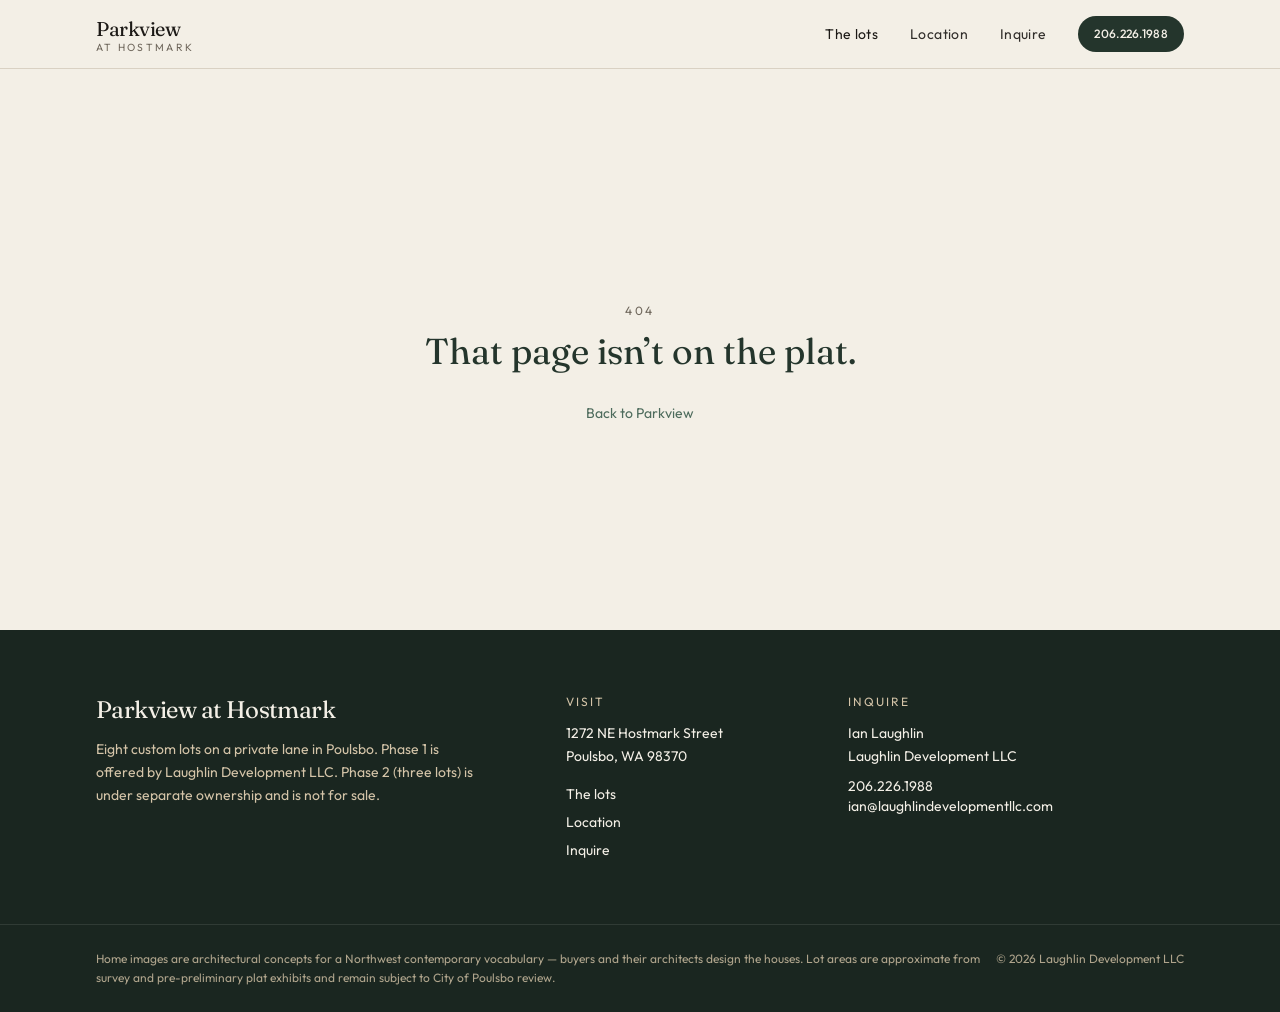
<file: lots/6/index.html>
<!DOCTYPE html><html lang="en" class="antialiased"><head><meta charSet="utf-8"/><meta name="viewport" content="width=device-width, initial-scale=1"/><link rel="preload" as="image" href="/images/house-6.jpg"/><link rel="stylesheet" href="/assets/styles-D_wfkoD6.css" data-precedence="default"/><link rel="stylesheet" href="https://fonts.googleapis.com/css2?family=Fraunces:opsz,wght@9..144,400;9..144,500;9..144,600&amp;family=Outfit:wght@300;400;500;600&amp;display=swap" data-precedence="default"/><title>Lot 6 · Parkview at Hostmark</title><meta name="description" content="Eight custom lots for Northwest contemporary homes on a private lane in Poulsbo. Phase 1 at Parkview at Hostmark — 1272 NE Hostmark Street."/><meta name="theme-color" content="#24352c"/><meta property="og:title" content="Parkview at Hostmark"/><meta property="og:description" content="Eight custom lots on a private lane in Poulsbo. Phase 1 at 1272 NE Hostmark Street."/><meta property="og:image" content="https://www.parkviewonhostmark.com/og.jpg"/><meta property="og:url" content="https://www.parkviewonhostmark.com"/><meta property="og:type" content="website"/><meta name="twitter:card" content="summary_large_image"/><link rel="modulepreload" href="/assets/index-D8fu7CVn.js"/><link rel="modulepreload" href="/assets/button-DSHX5LgU.js"/><link rel="modulepreload" href="/assets/preload-helper-Dhdq79MF.js"/><link rel="modulepreload" href="/assets/_lotId-BL_f9pQF.js"/><link rel="modulepreload" href="/assets/arrow-right-Dtzfx5Lg.js"/><link rel="modulepreload" href="/assets/lot-map-DrjWBWZD.js"/><link rel="icon" type="image/svg+xml" href="/favicon.svg"/><link rel="canonical" href="https://www.parkviewonhostmark.com"/><link rel="preconnect" href="https://fonts.googleapis.com"/><link rel="preconnect" href="https://fonts.gstatic.com" crossorigin="anonymous"/></head><body class="min-h-screen bg-paper font-sans text-ink"><header class="fixed inset-x-0 top-0 z-50 transition-[background-color,border-color,color] duration-300 border-b border-line bg-paper/95 text-ink backdrop-blur-sm"><div class="mx-auto flex h-16 max-w-6xl items-center justify-between px-5 md:h-[4.25rem] md:px-8"><a class="flex flex-col leading-none" href="/"><span class="font-display text-lg tracking-tight md:text-xl">Parkview</span><span class="text-[0.65rem] uppercase tracking-[0.22em] text-muted">at Hostmark</span></a><nav class="hidden items-center gap-8 md:flex"><a class="text-sm tracking-wide transition-opacity hover:opacity-70 opacity-100 active" href="/lots" data-status="active" aria-current="page">The lots</a><a class="text-sm tracking-wide transition-opacity hover:opacity-70 opacity-90" href="/location">Location</a><a class="text-sm tracking-wide transition-opacity hover:opacity-70 opacity-90" href="/inquiry">Inquire</a><a href="tel:+12062261988" data-slot="button" class="inline-flex items-center justify-center gap-2 whitespace-nowrap font-medium transition-[color,background-color,transform,opacity] duration-200 ease-out focus-visible:outline-none focus-visible:ring-2 focus-visible:ring-sage focus-visible:ring-offset-2 focus-visible:ring-offset-paper disabled:pointer-events-none disabled:opacity-50 active:scale-[0.98] bg-forest text-paper hover:bg-forest-deep h-9 text-xs tracking-wide uppercase rounded-full px-4">206.226.1988</a></nav><button type="button" class="inline-flex size-11 items-center justify-center md:hidden" aria-label="Open menu"><svg xmlns="http://www.w3.org/2000/svg" width="24" height="24" viewBox="0 0 24 24" fill="none" stroke="currentColor" stroke-width="2" stroke-linecap="round" stroke-linejoin="round" class="lucide lucide-menu size-5" aria-hidden="true"><path d="M4 12h16"></path><path d="M4 18h16"></path><path d="M4 6h16"></path></svg></button></div></header><!--$--><main class="pt-16"><div class="relative min-h-[58vh] overflow-hidden bg-forest-deep"><img src="/images/house-6.jpg" alt="The Canopy House concept for Lot 6" class="absolute inset-0 size-full object-cover"/><div class="absolute inset-0 bg-gradient-to-t from-forest-deep via-forest-deep/40 to-transparent"></div><div class="relative mx-auto flex min-h-[58vh] max-w-6xl flex-col justify-end px-5 pb-12 pt-24 md:px-8"><a class="inline-flex items-center gap-2 text-sm text-paper/80 hover:text-paper active" href="/lots" data-status="active" aria-current="page"><svg xmlns="http://www.w3.org/2000/svg" width="24" height="24" viewBox="0 0 24 24" fill="none" stroke="currentColor" stroke-width="2" stroke-linecap="round" stroke-linejoin="round" class="lucide lucide-arrow-left size-4" aria-hidden="true"><path d="m12 19-7-7 7-7"></path><path d="M19 12H5"></path></svg>All lots</a><p class="mt-6 text-xs uppercase tracking-[0.22em] text-limestone">Phase 1 · <!-- -->East of the lane · mid</p><h1 class="mt-2 font-display text-5xl text-paper md:text-6xl">Lot 6</h1><p class="mt-2 text-lg text-paper/85">The Canopy House</p></div></div><div class="mx-auto grid max-w-6xl gap-12 px-5 py-16 md:grid-cols-12 md:px-8"><div class="md:col-span-6"><p class="text-base leading-relaxed text-ink-soft">The largest of the mid-block lots at 7,885 SF. A 2,740 SF honey-cedar house, a balcony in the trees, and room for a true Northwest contemporary.</p><dl class="mt-8 divide-y divide-line border-y border-line"><div class="flex items-baseline justify-between gap-4 py-3"><dt class="text-xs uppercase tracking-[0.14em] text-muted">Lot area</dt><dd class="text-sm text-ink">7,885 SF</dd></div><div class="flex items-baseline justify-between gap-4 py-3"><dt class="text-xs uppercase tracking-[0.14em] text-muted">Acres</dt><dd class="text-sm text-ink">0.18 ac</dd></div><div class="flex items-baseline justify-between gap-4 py-3"><dt class="text-xs uppercase tracking-[0.14em] text-muted">Concept home</dt><dd class="text-sm text-ink">2,740 SF</dd></div><div class="flex items-baseline justify-between gap-4 py-3"><dt class="text-xs uppercase tracking-[0.14em] text-muted">Status</dt><dd class="text-sm text-ink">Phase 1 · available</dd></div><div class="flex items-baseline justify-between gap-4 py-3"><dt class="text-xs uppercase tracking-[0.14em] text-muted">Address</dt><dd class="text-sm text-ink">1272 NE Hostmark Street, Poulsbo, WA 98370</dd></div></dl><ul class="mt-6 flex flex-wrap gap-2"><li class="rounded-full border border-line px-3 py-1 text-xs text-ink-soft">2,740 SF concept</li><li class="rounded-full border border-line px-3 py-1 text-xs text-ink-soft">7,885 SF lot</li><li class="rounded-full border border-line px-3 py-1 text-xs text-ink-soft">Treetop balcony</li></ul><div class="mt-8 flex flex-wrap gap-3"><a data-slot="button" class="inline-flex items-center justify-center gap-2 whitespace-nowrap text-sm font-medium transition-[color,background-color,transform,opacity] duration-200 ease-out focus-visible:outline-none focus-visible:ring-2 focus-visible:ring-sage focus-visible:ring-offset-2 focus-visible:ring-offset-paper disabled:pointer-events-none disabled:opacity-50 active:scale-[0.98] bg-forest text-paper hover:bg-forest-deep h-12 rounded-lg px-7" href="/inquiry?lot=6">Inquire on <!-- -->Lot 6</a><a href="tel:+12062261988" data-slot="button" class="inline-flex items-center justify-center gap-2 whitespace-nowrap text-sm font-medium transition-[color,background-color,transform,opacity] duration-200 ease-out focus-visible:outline-none focus-visible:ring-2 focus-visible:ring-sage focus-visible:ring-offset-2 focus-visible:ring-offset-paper disabled:pointer-events-none disabled:opacity-50 active:scale-[0.98] border border-line bg-transparent text-ink hover:bg-paper-2 hover:border-muted h-12 rounded-lg px-7">Call <!-- -->206.226.1988</a></div><p class="mt-6 text-xs leading-relaxed text-muted">Concept home only — the square footage is living area sized to this lot, not the plat lot area. Buyers design with their own architect. Lot area is approximate pending final plat.</p></div><div class="md:col-span-6"><div class="overflow-hidden rounded-xl border border-line bg-paper-2"><svg viewBox="0 0 560 430" class="block w-full" style="aspect-ratio:560 / 430" role="img" aria-label="Parkview at Hostmark site plan, Phase 1 lots 1 through 8"><rect width="560" height="430" fill="#eae4d6"></rect><rect x="0" y="0" width="560" height="28" fill="#1a2620"></rect><text x="280" y="18" text-anchor="middle" fill="#d4c4a8" font-size="10" letter-spacing="2.4" font-family="Outfit, sans-serif">WILDERNESS PARK</text><polygon points="24,92 148,92 148,34 322,34 500,34 500,358 36,358 24,330 24,92" fill="#d9d3c6" stroke="#c4bbaa" stroke-width="1"></polygon><polygon points="322,34 500,34 500,92 406,92 406,250 360,306 322,92" fill="#c8bfb0"></polygon><polygon points="286,92 406,92 406,190 286,190" fill="#c8bfb0"></polygon><polygon points="286,190 406,190 406,250 360,306 286,306 286,190" fill="#c8bfb0"></polygon><text x="394" y="160" text-anchor="middle" fill="#6f675c" font-size="10" letter-spacing="1.6" font-family="Outfit, sans-serif">PHASE 2</text><text x="394" y="176" text-anchor="middle" fill="#6f675c" font-size="8" font-family="Outfit, sans-serif">separate ownership</text><rect x="312" y="214" width="44" height="36" fill="#b5ab9a" stroke="#9a9080" stroke-width="0.8"></rect><polygon points="176,306 286,306 286,358 198,358 176,330" fill="#b7c4b0"></polygon><polygon points="322,34 500,34 500,92 322,92" fill="#9eaf9a"></polygon><text x="410" y="68" text-anchor="middle" fill="#24352c" font-size="8" letter-spacing="1.2" font-family="Outfit, sans-serif">OPEN SPACE</text><text x="228" y="338" text-anchor="middle" fill="#24352c" font-size="8" letter-spacing="1.2" font-family="Outfit, sans-serif">OPEN SPACE</text><rect x="148" y="74" width="28" height="284" fill="#cfc8bb"></rect><rect x="140" y="62" width="52" height="22" fill="#cfc8bb"></rect><text x="162" y="200" text-anchor="middle" fill="#6f675c" font-size="8" letter-spacing="1.4" transform="rotate(-90 162 200)" font-family="Outfit, sans-serif">PRIVATE LANE</text><g role="link" tabindex="0" aria-label="Lot 1, 5,000 SF lot" class="cursor-pointer"><polygon points="28,292 148,292 148,358 36,358 28,330" fill="#24352c" stroke="rgba(26,38,32,0.3)" stroke-width="1"></polygon><text x="77.6" y="330" text-anchor="middle" fill="#f3efe6" font-size="13" font-family="Outfit, sans-serif" class="pointer-events-none">1</text><title>Lot 1 · 5,000 SF lot · 1,980 SF concept home</title></g><g role="link" tabindex="0" aria-label="Lot 2, 5,000 SF lot" class="cursor-pointer"><polygon points="28,226 148,226 148,292 28,292" fill="#24352c" stroke="rgba(26,38,32,0.3)" stroke-width="1"></polygon><text x="88" y="263" text-anchor="middle" fill="#f3efe6" font-size="13" font-family="Outfit, sans-serif" class="pointer-events-none">2</text><title>Lot 2 · 5,000 SF lot · 2,140 SF concept home</title></g><g role="link" tabindex="0" aria-label="Lot 3, 5,000 SF lot" class="cursor-pointer"><polygon points="28,160 148,160 148,226 28,226" fill="#24352c" stroke="rgba(26,38,32,0.3)" stroke-width="1"></polygon><text x="88" y="197" text-anchor="middle" fill="#f3efe6" font-size="13" font-family="Outfit, sans-serif" class="pointer-events-none">3</text><title>Lot 3 · 5,000 SF lot · 1,860 SF concept home</title></g><g role="link" tabindex="0" aria-label="Lot 4, 5,000 SF lot" class="cursor-pointer"><polygon points="28,92 148,92 148,160 28,160" fill="#24352c" stroke="rgba(26,38,32,0.3)" stroke-width="1"></polygon><text x="88" y="130" text-anchor="middle" fill="#f3efe6" font-size="13" font-family="Outfit, sans-serif" class="pointer-events-none">4</text><title>Lot 4 · 5,000 SF lot · 2,220 SF concept home</title></g><g role="link" tabindex="0" aria-label="Lot 5, 7,500 SF lot" class="cursor-pointer"><polygon points="176,238 286,238 286,306 198,306 176,280" fill="#24352c" stroke="rgba(26,38,32,0.3)" stroke-width="1"></polygon><text x="224.4" y="277.6" text-anchor="middle" fill="#f3efe6" font-size="13" font-family="Outfit, sans-serif" class="pointer-events-none">5</text><title>Lot 5 · 7,500 SF lot · 2,460 SF concept home</title></g><g role="link" tabindex="0" aria-label="Lot 6, 7,885 SF lot" class="cursor-pointer"><polygon points="176,164 286,164 286,238 176,238" fill="#4d6b5c" stroke="#f3efe6" stroke-width="2"></polygon><text x="231" y="205" text-anchor="middle" fill="#f3efe6" font-size="13" font-family="Outfit, sans-serif" class="pointer-events-none">6</text><title>Lot 6 · 7,885 SF lot · 2,740 SF concept home</title></g><g role="link" tabindex="0" aria-label="Lot 7, 7,170 SF lot" class="cursor-pointer"><polygon points="176,92 286,92 286,164 176,164" fill="#24352c" stroke="rgba(26,38,32,0.3)" stroke-width="1"></polygon><text x="231" y="132" text-anchor="middle" fill="#f3efe6" font-size="13" font-family="Outfit, sans-serif" class="pointer-events-none">7</text><title>Lot 7 · 7,170 SF lot · 2,380 SF concept home</title></g><g role="link" tabindex="0" aria-label="Lot 8, 12,861 SF lot" class="cursor-pointer"><polygon points="148,34 322,34 322,92 176,92 176,74 148,74" fill="#24352c" stroke="rgba(26,38,32,0.3)" stroke-width="1"></polygon><text x="215.33333333333334" y="70.66666666666667" text-anchor="middle" fill="#f3efe6" font-size="13" font-family="Outfit, sans-serif" class="pointer-events-none">8</text><title>Lot 8 · 12,861 SF lot · 3,160 SF concept home</title></g><circle cx="360" cy="56" r="8" fill="#24352c" opacity="0.35"></circle><circle cx="392" cy="50" r="11" fill="#24352c" opacity="0.35"></circle><circle cx="430" cy="58" r="9" fill="#24352c" opacity="0.35"></circle><circle cx="468" cy="48" r="12" fill="#24352c" opacity="0.35"></circle><circle cx="488" cy="70" r="7" fill="#24352c" opacity="0.35"></circle><circle cx="442" cy="78" r="6" fill="#24352c" opacity="0.35"></circle><circle cx="40" cy="120" r="7" fill="#24352c" opacity="0.35"></circle><circle cx="48" cy="188" r="9" fill="#24352c" opacity="0.35"></circle><circle cx="42" cy="250" r="6" fill="#24352c" opacity="0.35"></circle><circle cx="52" cy="310" r="8" fill="#24352c" opacity="0.35"></circle><circle cx="460" cy="130" r="10" fill="#24352c" opacity="0.35"></circle><circle cx="478" cy="180" r="8" fill="#24352c" opacity="0.35"></circle><circle cx="452" cy="220" r="7" fill="#24352c" opacity="0.35"></circle><circle cx="220" cy="328" r="6" fill="#24352c" opacity="0.35"></circle><circle cx="248" cy="342" r="8" fill="#24352c" opacity="0.35"></circle><rect x="0" y="368" width="560" height="62" fill="#b8b3a8"></rect><rect x="0" y="392" width="560" height="10" fill="#9e998e"></rect><text x="220" y="386" text-anchor="middle" fill="#3a3530" font-size="11" letter-spacing="2.8" font-family="Outfit, sans-serif">NE HOSTMARK STREET</text><rect x="392" y="400" width="48" height="30" fill="#b8b3a8"></rect><text x="416" y="420" text-anchor="middle" fill="#3a3530" font-size="8" letter-spacing="1.2" font-family="Outfit, sans-serif">13th Ave NE</text><polygon points="28,48 32,38 36,48" fill="#1c1916"></polygon><text x="32" y="60" text-anchor="middle" fill="#1c1916" font-size="8" font-family="Outfit, sans-serif">N</text></svg></div></div></div><div class="border-t border-line"><div class="mx-auto flex max-w-6xl items-center justify-between px-5 py-8 md:px-8"><a class="inline-flex items-center gap-2 text-sm text-forest hover:opacity-70" href="/lots/5"><svg xmlns="http://www.w3.org/2000/svg" width="24" height="24" viewBox="0 0 24 24" fill="none" stroke="currentColor" stroke-width="2" stroke-linecap="round" stroke-linejoin="round" class="lucide lucide-arrow-left size-4" aria-hidden="true"><path d="m12 19-7-7 7-7"></path><path d="M19 12H5"></path></svg>Lot 5</a><a class="inline-flex items-center gap-2 text-sm text-forest hover:opacity-70" href="/lots/7">Lot 7<svg xmlns="http://www.w3.org/2000/svg" width="24" height="24" viewBox="0 0 24 24" fill="none" stroke="currentColor" stroke-width="2" stroke-linecap="round" stroke-linejoin="round" class="lucide lucide-arrow-right size-4" aria-hidden="true"><path d="M5 12h14"></path><path d="m12 5 7 7-7 7"></path></svg></a></div></div></main><!--/$--><footer class="bg-forest-deep text-paper"><div class="mx-auto grid max-w-6xl gap-10 px-5 py-16 md:grid-cols-12 md:px-8"><div class="md:col-span-5"><p class="font-display text-2xl tracking-tight">Parkview at Hostmark</p><p class="mt-3 max-w-sm text-sm leading-relaxed text-limestone">Eight custom lots on a private lane in Poulsbo. Phase 1 is offered by<!-- --> <!-- -->Laughlin Development LLC<!-- -->. Phase 2 (three lots) is under separate ownership and is not for sale.</p></div><div class="md:col-span-3"><p class="text-xs uppercase tracking-[0.16em] text-limestone">Visit</p><p class="mt-3 text-sm leading-relaxed">1272 NE Hostmark Street<br/>Poulsbo, WA 98370</p><div class="mt-4 flex flex-col gap-2 text-sm"><a class="hover:text-limestone active" href="/lots" data-status="active" aria-current="page">The lots</a><a class="hover:text-limestone" href="/location">Location</a><a class="hover:text-limestone" href="/inquiry">Inquire</a></div></div><div class="md:col-span-4"><p class="text-xs uppercase tracking-[0.16em] text-limestone">Inquire</p><p class="mt-3 text-sm leading-relaxed">Ian Laughlin<br/>Laughlin Development LLC</p><a href="tel:+12062261988" class="mt-2 block text-sm hover:text-limestone">206.226.1988</a><a href="mailto:ian@laughlindevelopmentllc.com" class="block text-sm hover:text-limestone">ian@laughlindevelopmentllc.com</a></div></div><div class="border-t border-paper/10"><div class="mx-auto flex max-w-6xl flex-col gap-3 px-5 py-6 text-xs leading-relaxed text-limestone/80 md:flex-row md:items-start md:justify-between md:px-8"><p>Home images are architectural concepts for a Northwest contemporary vocabulary — buyers and their architects design the houses. Lot areas are approximate from survey and pre-preliminary plat exhibits and remain subject to City of Poulsbo review.</p><p class="shrink-0 md:max-w-xs md:text-right">© <!-- -->2026<!-- --> <!-- -->Laughlin Development LLC</p></div></div></footer><script data-tsr-stream-part="">(self.$R=self.$R||{})["tsr"]=[];self.$_TSR={h(){this.hydrated=!0,this.c()},e(){this.streamEnded=!0,this.c()},c(){this.hydrated&&this.streamEnded&&(delete self.$_TSR,delete self.$R.tsr)},p(e){this.initialized?e():this.buffer.push(e)},buffer:[]};$_TSR.router=($R=>$R[0]={manifest:$R[1]={routes:$R[2]={__root__:$R[3]={preloads:$R[4]=["/assets/index-D8fu7CVn.js","/assets/button-DSHX5LgU.js","/assets/preload-helper-Dhdq79MF.js"],scripts:$R[5]=[$R[6]={attrs:$R[7]={type:"module",async:!0,src:"/assets/index-D8fu7CVn.js"}}]},"/lots/$lotId":$R[8]={preloads:$R[9]=["/assets/_lotId-BL_f9pQF.js","/assets/arrow-right-Dtzfx5Lg.js","/assets/lot-map-DrjWBWZD.js"]}}},matches:$R[10]=[$R[11]={i:"__root__ ",u:1792806064395,s:"success",ssr:!0},$R[12]={i:" lots $lotId lots 6",u:1792806064395,s:"success",l:$R[13]={lot:$R[14]={id:6,name:"Lot 6",areaSqFt:7885,acres:0.18,homeSqFt:2740,orientation:"East of the lane · mid",homeImage:"/images/house-6.jpg",homeName:"The Canopy House",summary:"The largest of the mid-block lots at 7,885 SF. A 2,740 SF honey-cedar house, a balcony in the trees, and room for a true Northwest contemporary.",features:$R[15]=["2,740 SF concept","7,885 SF lot","Treetop balcony"],points:"176,164 286,164 286,238 176,238"}},ssr:!0}]})($R["tsr"]);$_TSR.e();{let s=document.currentScript,p;while((p=s.previousElementSibling)&&p.hasAttribute('data-tsr-stream-part'))p.remove();s.remove()}</script><script type="module" async="" src="/assets/index-D8fu7CVn.js"></script><script>document.currentScript.remove();/*$tsr-stream-boundary*/</script></body></html>
</file>
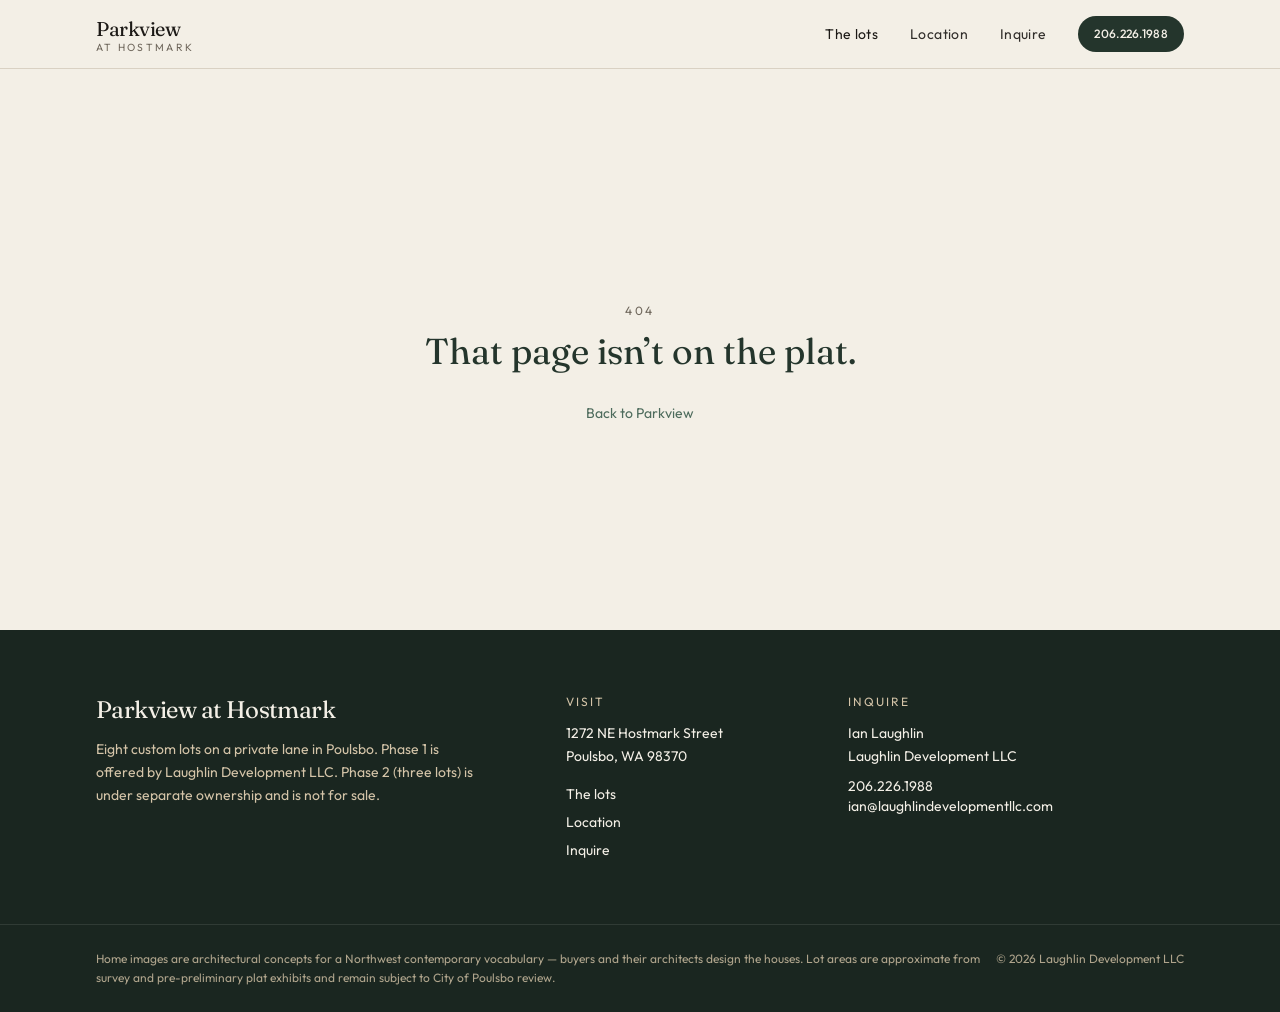
<file: lots/7/index.html>
<!DOCTYPE html><html lang="en" class="antialiased"><head><meta charSet="utf-8"/><meta name="viewport" content="width=device-width, initial-scale=1"/><link rel="preload" as="image" href="/images/house-7.jpg"/><link rel="stylesheet" href="/assets/styles-D_wfkoD6.css" data-precedence="default"/><link rel="stylesheet" href="https://fonts.googleapis.com/css2?family=Fraunces:opsz,wght@9..144,400;9..144,500;9..144,600&amp;family=Outfit:wght@300;400;500;600&amp;display=swap" data-precedence="default"/><title>Lot 7 · Parkview at Hostmark</title><meta name="description" content="Eight custom lots for Northwest contemporary homes on a private lane in Poulsbo. Phase 1 at Parkview at Hostmark — 1272 NE Hostmark Street."/><meta name="theme-color" content="#24352c"/><meta property="og:title" content="Parkview at Hostmark"/><meta property="og:description" content="Eight custom lots on a private lane in Poulsbo. Phase 1 at 1272 NE Hostmark Street."/><meta property="og:image" content="https://www.parkviewonhostmark.com/og.jpg"/><meta property="og:url" content="https://www.parkviewonhostmark.com"/><meta property="og:type" content="website"/><meta name="twitter:card" content="summary_large_image"/><link rel="modulepreload" href="/assets/index-D8fu7CVn.js"/><link rel="modulepreload" href="/assets/button-DSHX5LgU.js"/><link rel="modulepreload" href="/assets/preload-helper-Dhdq79MF.js"/><link rel="modulepreload" href="/assets/_lotId-BL_f9pQF.js"/><link rel="modulepreload" href="/assets/arrow-right-Dtzfx5Lg.js"/><link rel="modulepreload" href="/assets/lot-map-DrjWBWZD.js"/><link rel="icon" type="image/svg+xml" href="/favicon.svg"/><link rel="canonical" href="https://www.parkviewonhostmark.com"/><link rel="preconnect" href="https://fonts.googleapis.com"/><link rel="preconnect" href="https://fonts.gstatic.com" crossorigin="anonymous"/></head><body class="min-h-screen bg-paper font-sans text-ink"><header class="fixed inset-x-0 top-0 z-50 transition-[background-color,border-color,color] duration-300 border-b border-line bg-paper/95 text-ink backdrop-blur-sm"><div class="mx-auto flex h-16 max-w-6xl items-center justify-between px-5 md:h-[4.25rem] md:px-8"><a class="flex flex-col leading-none" href="/"><span class="font-display text-lg tracking-tight md:text-xl">Parkview</span><span class="text-[0.65rem] uppercase tracking-[0.22em] text-muted">at Hostmark</span></a><nav class="hidden items-center gap-8 md:flex"><a class="text-sm tracking-wide transition-opacity hover:opacity-70 opacity-100 active" href="/lots" data-status="active" aria-current="page">The lots</a><a class="text-sm tracking-wide transition-opacity hover:opacity-70 opacity-90" href="/location">Location</a><a class="text-sm tracking-wide transition-opacity hover:opacity-70 opacity-90" href="/inquiry">Inquire</a><a href="tel:+12062261988" data-slot="button" class="inline-flex items-center justify-center gap-2 whitespace-nowrap font-medium transition-[color,background-color,transform,opacity] duration-200 ease-out focus-visible:outline-none focus-visible:ring-2 focus-visible:ring-sage focus-visible:ring-offset-2 focus-visible:ring-offset-paper disabled:pointer-events-none disabled:opacity-50 active:scale-[0.98] bg-forest text-paper hover:bg-forest-deep h-9 text-xs tracking-wide uppercase rounded-full px-4">206.226.1988</a></nav><button type="button" class="inline-flex size-11 items-center justify-center md:hidden" aria-label="Open menu"><svg xmlns="http://www.w3.org/2000/svg" width="24" height="24" viewBox="0 0 24 24" fill="none" stroke="currentColor" stroke-width="2" stroke-linecap="round" stroke-linejoin="round" class="lucide lucide-menu size-5" aria-hidden="true"><path d="M4 12h16"></path><path d="M4 18h16"></path><path d="M4 6h16"></path></svg></button></div></header><!--$--><main class="pt-16"><div class="relative min-h-[58vh] overflow-hidden bg-forest-deep"><img src="/images/house-7.jpg" alt="The Shed House concept for Lot 7" class="absolute inset-0 size-full object-cover"/><div class="absolute inset-0 bg-gradient-to-t from-forest-deep via-forest-deep/40 to-transparent"></div><div class="relative mx-auto flex min-h-[58vh] max-w-6xl flex-col justify-end px-5 pb-12 pt-24 md:px-8"><a class="inline-flex items-center gap-2 text-sm text-paper/80 hover:text-paper active" href="/lots" data-status="active" aria-current="page"><svg xmlns="http://www.w3.org/2000/svg" width="24" height="24" viewBox="0 0 24 24" fill="none" stroke="currentColor" stroke-width="2" stroke-linecap="round" stroke-linejoin="round" class="lucide lucide-arrow-left size-4" aria-hidden="true"><path d="m12 19-7-7 7-7"></path><path d="M19 12H5"></path></svg>All lots</a><p class="mt-6 text-xs uppercase tracking-[0.22em] text-limestone">Phase 1 · <!-- -->East of the lane · north</p><h1 class="mt-2 font-display text-5xl text-paper md:text-6xl">Lot 7</h1><p class="mt-2 text-lg text-paper/85">The Shed House</p></div></div><div class="mx-auto grid max-w-6xl gap-12 px-5 py-16 md:grid-cols-12 md:px-8"><div class="md:col-span-6"><p class="text-base leading-relaxed text-ink-soft">North of the mid-block, under Lot 8. A 2,380 SF long shed-roof house on a 7,170 SF lot, a side terrace, and a short walk to the park-edge open space.</p><dl class="mt-8 divide-y divide-line border-y border-line"><div class="flex items-baseline justify-between gap-4 py-3"><dt class="text-xs uppercase tracking-[0.14em] text-muted">Lot area</dt><dd class="text-sm text-ink">7,170 SF</dd></div><div class="flex items-baseline justify-between gap-4 py-3"><dt class="text-xs uppercase tracking-[0.14em] text-muted">Acres</dt><dd class="text-sm text-ink">0.16 ac</dd></div><div class="flex items-baseline justify-between gap-4 py-3"><dt class="text-xs uppercase tracking-[0.14em] text-muted">Concept home</dt><dd class="text-sm text-ink">2,380 SF</dd></div><div class="flex items-baseline justify-between gap-4 py-3"><dt class="text-xs uppercase tracking-[0.14em] text-muted">Status</dt><dd class="text-sm text-ink">Phase 1 · available</dd></div><div class="flex items-baseline justify-between gap-4 py-3"><dt class="text-xs uppercase tracking-[0.14em] text-muted">Address</dt><dd class="text-sm text-ink">1272 NE Hostmark Street, Poulsbo, WA 98370</dd></div></dl><ul class="mt-6 flex flex-wrap gap-2"><li class="rounded-full border border-line px-3 py-1 text-xs text-ink-soft">2,380 SF concept</li><li class="rounded-full border border-line px-3 py-1 text-xs text-ink-soft">7,170 SF lot</li><li class="rounded-full border border-line px-3 py-1 text-xs text-ink-soft">North light</li></ul><div class="mt-8 flex flex-wrap gap-3"><a data-slot="button" class="inline-flex items-center justify-center gap-2 whitespace-nowrap text-sm font-medium transition-[color,background-color,transform,opacity] duration-200 ease-out focus-visible:outline-none focus-visible:ring-2 focus-visible:ring-sage focus-visible:ring-offset-2 focus-visible:ring-offset-paper disabled:pointer-events-none disabled:opacity-50 active:scale-[0.98] bg-forest text-paper hover:bg-forest-deep h-12 rounded-lg px-7" href="/inquiry?lot=7">Inquire on <!-- -->Lot 7</a><a href="tel:+12062261988" data-slot="button" class="inline-flex items-center justify-center gap-2 whitespace-nowrap text-sm font-medium transition-[color,background-color,transform,opacity] duration-200 ease-out focus-visible:outline-none focus-visible:ring-2 focus-visible:ring-sage focus-visible:ring-offset-2 focus-visible:ring-offset-paper disabled:pointer-events-none disabled:opacity-50 active:scale-[0.98] border border-line bg-transparent text-ink hover:bg-paper-2 hover:border-muted h-12 rounded-lg px-7">Call <!-- -->206.226.1988</a></div><p class="mt-6 text-xs leading-relaxed text-muted">Concept home only — the square footage is living area sized to this lot, not the plat lot area. Buyers design with their own architect. Lot area is approximate pending final plat.</p></div><div class="md:col-span-6"><div class="overflow-hidden rounded-xl border border-line bg-paper-2"><svg viewBox="0 0 560 430" class="block w-full" style="aspect-ratio:560 / 430" role="img" aria-label="Parkview at Hostmark site plan, Phase 1 lots 1 through 8"><rect width="560" height="430" fill="#eae4d6"></rect><rect x="0" y="0" width="560" height="28" fill="#1a2620"></rect><text x="280" y="18" text-anchor="middle" fill="#d4c4a8" font-size="10" letter-spacing="2.4" font-family="Outfit, sans-serif">WILDERNESS PARK</text><polygon points="24,92 148,92 148,34 322,34 500,34 500,358 36,358 24,330 24,92" fill="#d9d3c6" stroke="#c4bbaa" stroke-width="1"></polygon><polygon points="322,34 500,34 500,92 406,92 406,250 360,306 322,92" fill="#c8bfb0"></polygon><polygon points="286,92 406,92 406,190 286,190" fill="#c8bfb0"></polygon><polygon points="286,190 406,190 406,250 360,306 286,306 286,190" fill="#c8bfb0"></polygon><text x="394" y="160" text-anchor="middle" fill="#6f675c" font-size="10" letter-spacing="1.6" font-family="Outfit, sans-serif">PHASE 2</text><text x="394" y="176" text-anchor="middle" fill="#6f675c" font-size="8" font-family="Outfit, sans-serif">separate ownership</text><rect x="312" y="214" width="44" height="36" fill="#b5ab9a" stroke="#9a9080" stroke-width="0.8"></rect><polygon points="176,306 286,306 286,358 198,358 176,330" fill="#b7c4b0"></polygon><polygon points="322,34 500,34 500,92 322,92" fill="#9eaf9a"></polygon><text x="410" y="68" text-anchor="middle" fill="#24352c" font-size="8" letter-spacing="1.2" font-family="Outfit, sans-serif">OPEN SPACE</text><text x="228" y="338" text-anchor="middle" fill="#24352c" font-size="8" letter-spacing="1.2" font-family="Outfit, sans-serif">OPEN SPACE</text><rect x="148" y="74" width="28" height="284" fill="#cfc8bb"></rect><rect x="140" y="62" width="52" height="22" fill="#cfc8bb"></rect><text x="162" y="200" text-anchor="middle" fill="#6f675c" font-size="8" letter-spacing="1.4" transform="rotate(-90 162 200)" font-family="Outfit, sans-serif">PRIVATE LANE</text><g role="link" tabindex="0" aria-label="Lot 1, 5,000 SF lot" class="cursor-pointer"><polygon points="28,292 148,292 148,358 36,358 28,330" fill="#24352c" stroke="rgba(26,38,32,0.3)" stroke-width="1"></polygon><text x="77.6" y="330" text-anchor="middle" fill="#f3efe6" font-size="13" font-family="Outfit, sans-serif" class="pointer-events-none">1</text><title>Lot 1 · 5,000 SF lot · 1,980 SF concept home</title></g><g role="link" tabindex="0" aria-label="Lot 2, 5,000 SF lot" class="cursor-pointer"><polygon points="28,226 148,226 148,292 28,292" fill="#24352c" stroke="rgba(26,38,32,0.3)" stroke-width="1"></polygon><text x="88" y="263" text-anchor="middle" fill="#f3efe6" font-size="13" font-family="Outfit, sans-serif" class="pointer-events-none">2</text><title>Lot 2 · 5,000 SF lot · 2,140 SF concept home</title></g><g role="link" tabindex="0" aria-label="Lot 3, 5,000 SF lot" class="cursor-pointer"><polygon points="28,160 148,160 148,226 28,226" fill="#24352c" stroke="rgba(26,38,32,0.3)" stroke-width="1"></polygon><text x="88" y="197" text-anchor="middle" fill="#f3efe6" font-size="13" font-family="Outfit, sans-serif" class="pointer-events-none">3</text><title>Lot 3 · 5,000 SF lot · 1,860 SF concept home</title></g><g role="link" tabindex="0" aria-label="Lot 4, 5,000 SF lot" class="cursor-pointer"><polygon points="28,92 148,92 148,160 28,160" fill="#24352c" stroke="rgba(26,38,32,0.3)" stroke-width="1"></polygon><text x="88" y="130" text-anchor="middle" fill="#f3efe6" font-size="13" font-family="Outfit, sans-serif" class="pointer-events-none">4</text><title>Lot 4 · 5,000 SF lot · 2,220 SF concept home</title></g><g role="link" tabindex="0" aria-label="Lot 5, 7,500 SF lot" class="cursor-pointer"><polygon points="176,238 286,238 286,306 198,306 176,280" fill="#24352c" stroke="rgba(26,38,32,0.3)" stroke-width="1"></polygon><text x="224.4" y="277.6" text-anchor="middle" fill="#f3efe6" font-size="13" font-family="Outfit, sans-serif" class="pointer-events-none">5</text><title>Lot 5 · 7,500 SF lot · 2,460 SF concept home</title></g><g role="link" tabindex="0" aria-label="Lot 6, 7,885 SF lot" class="cursor-pointer"><polygon points="176,164 286,164 286,238 176,238" fill="#24352c" stroke="rgba(26,38,32,0.3)" stroke-width="1"></polygon><text x="231" y="205" text-anchor="middle" fill="#f3efe6" font-size="13" font-family="Outfit, sans-serif" class="pointer-events-none">6</text><title>Lot 6 · 7,885 SF lot · 2,740 SF concept home</title></g><g role="link" tabindex="0" aria-label="Lot 7, 7,170 SF lot" class="cursor-pointer"><polygon points="176,92 286,92 286,164 176,164" fill="#4d6b5c" stroke="#f3efe6" stroke-width="2"></polygon><text x="231" y="132" text-anchor="middle" fill="#f3efe6" font-size="13" font-family="Outfit, sans-serif" class="pointer-events-none">7</text><title>Lot 7 · 7,170 SF lot · 2,380 SF concept home</title></g><g role="link" tabindex="0" aria-label="Lot 8, 12,861 SF lot" class="cursor-pointer"><polygon points="148,34 322,34 322,92 176,92 176,74 148,74" fill="#24352c" stroke="rgba(26,38,32,0.3)" stroke-width="1"></polygon><text x="215.33333333333334" y="70.66666666666667" text-anchor="middle" fill="#f3efe6" font-size="13" font-family="Outfit, sans-serif" class="pointer-events-none">8</text><title>Lot 8 · 12,861 SF lot · 3,160 SF concept home</title></g><circle cx="360" cy="56" r="8" fill="#24352c" opacity="0.35"></circle><circle cx="392" cy="50" r="11" fill="#24352c" opacity="0.35"></circle><circle cx="430" cy="58" r="9" fill="#24352c" opacity="0.35"></circle><circle cx="468" cy="48" r="12" fill="#24352c" opacity="0.35"></circle><circle cx="488" cy="70" r="7" fill="#24352c" opacity="0.35"></circle><circle cx="442" cy="78" r="6" fill="#24352c" opacity="0.35"></circle><circle cx="40" cy="120" r="7" fill="#24352c" opacity="0.35"></circle><circle cx="48" cy="188" r="9" fill="#24352c" opacity="0.35"></circle><circle cx="42" cy="250" r="6" fill="#24352c" opacity="0.35"></circle><circle cx="52" cy="310" r="8" fill="#24352c" opacity="0.35"></circle><circle cx="460" cy="130" r="10" fill="#24352c" opacity="0.35"></circle><circle cx="478" cy="180" r="8" fill="#24352c" opacity="0.35"></circle><circle cx="452" cy="220" r="7" fill="#24352c" opacity="0.35"></circle><circle cx="220" cy="328" r="6" fill="#24352c" opacity="0.35"></circle><circle cx="248" cy="342" r="8" fill="#24352c" opacity="0.35"></circle><rect x="0" y="368" width="560" height="62" fill="#b8b3a8"></rect><rect x="0" y="392" width="560" height="10" fill="#9e998e"></rect><text x="220" y="386" text-anchor="middle" fill="#3a3530" font-size="11" letter-spacing="2.8" font-family="Outfit, sans-serif">NE HOSTMARK STREET</text><rect x="392" y="400" width="48" height="30" fill="#b8b3a8"></rect><text x="416" y="420" text-anchor="middle" fill="#3a3530" font-size="8" letter-spacing="1.2" font-family="Outfit, sans-serif">13th Ave NE</text><polygon points="28,48 32,38 36,48" fill="#1c1916"></polygon><text x="32" y="60" text-anchor="middle" fill="#1c1916" font-size="8" font-family="Outfit, sans-serif">N</text></svg></div></div></div><div class="border-t border-line"><div class="mx-auto flex max-w-6xl items-center justify-between px-5 py-8 md:px-8"><a class="inline-flex items-center gap-2 text-sm text-forest hover:opacity-70" href="/lots/6"><svg xmlns="http://www.w3.org/2000/svg" width="24" height="24" viewBox="0 0 24 24" fill="none" stroke="currentColor" stroke-width="2" stroke-linecap="round" stroke-linejoin="round" class="lucide lucide-arrow-left size-4" aria-hidden="true"><path d="m12 19-7-7 7-7"></path><path d="M19 12H5"></path></svg>Lot 6</a><a class="inline-flex items-center gap-2 text-sm text-forest hover:opacity-70" href="/lots/8">Lot 8<svg xmlns="http://www.w3.org/2000/svg" width="24" height="24" viewBox="0 0 24 24" fill="none" stroke="currentColor" stroke-width="2" stroke-linecap="round" stroke-linejoin="round" class="lucide lucide-arrow-right size-4" aria-hidden="true"><path d="M5 12h14"></path><path d="m12 5 7 7-7 7"></path></svg></a></div></div></main><!--/$--><footer class="bg-forest-deep text-paper"><div class="mx-auto grid max-w-6xl gap-10 px-5 py-16 md:grid-cols-12 md:px-8"><div class="md:col-span-5"><p class="font-display text-2xl tracking-tight">Parkview at Hostmark</p><p class="mt-3 max-w-sm text-sm leading-relaxed text-limestone">Eight custom lots on a private lane in Poulsbo. Phase 1 is offered by<!-- --> <!-- -->Laughlin Development LLC<!-- -->. Phase 2 (three lots) is under separate ownership and is not for sale.</p></div><div class="md:col-span-3"><p class="text-xs uppercase tracking-[0.16em] text-limestone">Visit</p><p class="mt-3 text-sm leading-relaxed">1272 NE Hostmark Street<br/>Poulsbo, WA 98370</p><div class="mt-4 flex flex-col gap-2 text-sm"><a class="hover:text-limestone active" href="/lots" data-status="active" aria-current="page">The lots</a><a class="hover:text-limestone" href="/location">Location</a><a class="hover:text-limestone" href="/inquiry">Inquire</a></div></div><div class="md:col-span-4"><p class="text-xs uppercase tracking-[0.16em] text-limestone">Inquire</p><p class="mt-3 text-sm leading-relaxed">Ian Laughlin<br/>Laughlin Development LLC</p><a href="tel:+12062261988" class="mt-2 block text-sm hover:text-limestone">206.226.1988</a><a href="mailto:ian@laughlindevelopmentllc.com" class="block text-sm hover:text-limestone">ian@laughlindevelopmentllc.com</a></div></div><div class="border-t border-paper/10"><div class="mx-auto flex max-w-6xl flex-col gap-3 px-5 py-6 text-xs leading-relaxed text-limestone/80 md:flex-row md:items-start md:justify-between md:px-8"><p>Home images are architectural concepts for a Northwest contemporary vocabulary — buyers and their architects design the houses. Lot areas are approximate from survey and pre-preliminary plat exhibits and remain subject to City of Poulsbo review.</p><p class="shrink-0 md:max-w-xs md:text-right">© <!-- -->2026<!-- --> <!-- -->Laughlin Development LLC</p></div></div></footer><script data-tsr-stream-part="">(self.$R=self.$R||{})["tsr"]=[];self.$_TSR={h(){this.hydrated=!0,this.c()},e(){this.streamEnded=!0,this.c()},c(){this.hydrated&&this.streamEnded&&(delete self.$_TSR,delete self.$R.tsr)},p(e){this.initialized?e():this.buffer.push(e)},buffer:[]};$_TSR.router=($R=>$R[0]={manifest:$R[1]={routes:$R[2]={__root__:$R[3]={preloads:$R[4]=["/assets/index-D8fu7CVn.js","/assets/button-DSHX5LgU.js","/assets/preload-helper-Dhdq79MF.js"],scripts:$R[5]=[$R[6]={attrs:$R[7]={type:"module",async:!0,src:"/assets/index-D8fu7CVn.js"}}]},"/lots/$lotId":$R[8]={preloads:$R[9]=["/assets/_lotId-BL_f9pQF.js","/assets/arrow-right-Dtzfx5Lg.js","/assets/lot-map-DrjWBWZD.js"]}}},matches:$R[10]=[$R[11]={i:"__root__ ",u:1792806064407,s:"success",ssr:!0},$R[12]={i:" lots $lotId lots 7",u:1792806064407,s:"success",l:$R[13]={lot:$R[14]={id:7,name:"Lot 7",areaSqFt:7170,acres:0.16,homeSqFt:2380,orientation:"East of the lane · north",homeImage:"/images/house-7.jpg",homeName:"The Shed House",summary:"North of the mid-block, under Lot 8. A 2,380 SF long shed-roof house on a 7,170 SF lot, a side terrace, and a short walk to the park-edge open space.",features:$R[15]=["2,380 SF concept","7,170 SF lot","North light"],points:"176,92 286,92 286,164 176,164"}},ssr:!0}]})($R["tsr"]);$_TSR.e();{let s=document.currentScript,p;while((p=s.previousElementSibling)&&p.hasAttribute('data-tsr-stream-part'))p.remove();s.remove()}</script><script type="module" async="" src="/assets/index-D8fu7CVn.js"></script><script>document.currentScript.remove();/*$tsr-stream-boundary*/</script></body></html>
</file>
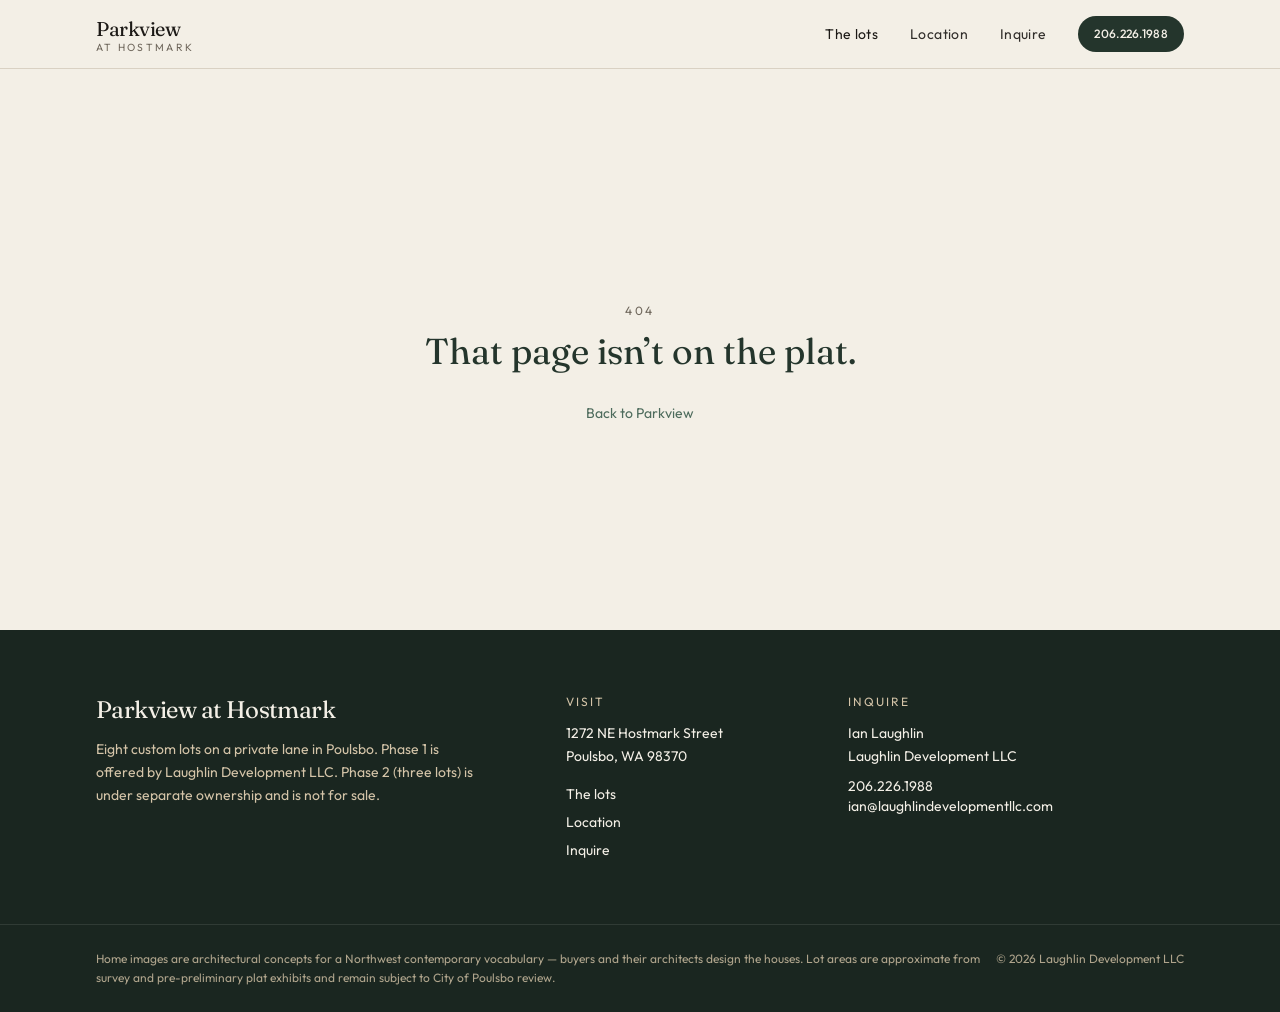
<file: lots/8/index.html>
<!DOCTYPE html><html lang="en" class="antialiased"><head><meta charSet="utf-8"/><meta name="viewport" content="width=device-width, initial-scale=1"/><link rel="preload" as="image" href="/images/house-8.jpg"/><link rel="stylesheet" href="/assets/styles-D_wfkoD6.css" data-precedence="default"/><link rel="stylesheet" href="https://fonts.googleapis.com/css2?family=Fraunces:opsz,wght@9..144,400;9..144,500;9..144,600&amp;family=Outfit:wght@300;400;500;600&amp;display=swap" data-precedence="default"/><title>Lot 8 · Parkview at Hostmark</title><meta name="description" content="Eight custom lots for Northwest contemporary homes on a private lane in Poulsbo. Phase 1 at Parkview at Hostmark — 1272 NE Hostmark Street."/><meta name="theme-color" content="#24352c"/><meta property="og:title" content="Parkview at Hostmark"/><meta property="og:description" content="Eight custom lots on a private lane in Poulsbo. Phase 1 at 1272 NE Hostmark Street."/><meta property="og:image" content="https://www.parkviewonhostmark.com/og.jpg"/><meta property="og:url" content="https://www.parkviewonhostmark.com"/><meta property="og:type" content="website"/><meta name="twitter:card" content="summary_large_image"/><link rel="modulepreload" href="/assets/index-D8fu7CVn.js"/><link rel="modulepreload" href="/assets/button-DSHX5LgU.js"/><link rel="modulepreload" href="/assets/preload-helper-Dhdq79MF.js"/><link rel="modulepreload" href="/assets/_lotId-BL_f9pQF.js"/><link rel="modulepreload" href="/assets/arrow-right-Dtzfx5Lg.js"/><link rel="modulepreload" href="/assets/lot-map-DrjWBWZD.js"/><link rel="icon" type="image/svg+xml" href="/favicon.svg"/><link rel="canonical" href="https://www.parkviewonhostmark.com"/><link rel="preconnect" href="https://fonts.googleapis.com"/><link rel="preconnect" href="https://fonts.gstatic.com" crossorigin="anonymous"/></head><body class="min-h-screen bg-paper font-sans text-ink"><header class="fixed inset-x-0 top-0 z-50 transition-[background-color,border-color,color] duration-300 border-b border-line bg-paper/95 text-ink backdrop-blur-sm"><div class="mx-auto flex h-16 max-w-6xl items-center justify-between px-5 md:h-[4.25rem] md:px-8"><a class="flex flex-col leading-none" href="/"><span class="font-display text-lg tracking-tight md:text-xl">Parkview</span><span class="text-[0.65rem] uppercase tracking-[0.22em] text-muted">at Hostmark</span></a><nav class="hidden items-center gap-8 md:flex"><a class="text-sm tracking-wide transition-opacity hover:opacity-70 opacity-100 active" href="/lots" data-status="active" aria-current="page">The lots</a><a class="text-sm tracking-wide transition-opacity hover:opacity-70 opacity-90" href="/location">Location</a><a class="text-sm tracking-wide transition-opacity hover:opacity-70 opacity-90" href="/inquiry">Inquire</a><a href="tel:+12062261988" data-slot="button" class="inline-flex items-center justify-center gap-2 whitespace-nowrap font-medium transition-[color,background-color,transform,opacity] duration-200 ease-out focus-visible:outline-none focus-visible:ring-2 focus-visible:ring-sage focus-visible:ring-offset-2 focus-visible:ring-offset-paper disabled:pointer-events-none disabled:opacity-50 active:scale-[0.98] bg-forest text-paper hover:bg-forest-deep h-9 text-xs tracking-wide uppercase rounded-full px-4">206.226.1988</a></nav><button type="button" class="inline-flex size-11 items-center justify-center md:hidden" aria-label="Open menu"><svg xmlns="http://www.w3.org/2000/svg" width="24" height="24" viewBox="0 0 24 24" fill="none" stroke="currentColor" stroke-width="2" stroke-linecap="round" stroke-linejoin="round" class="lucide lucide-menu size-5" aria-hidden="true"><path d="M4 12h16"></path><path d="M4 18h16"></path><path d="M4 6h16"></path></svg></button></div></header><!--$--><main class="pt-16"><div class="relative min-h-[58vh] overflow-hidden bg-forest-deep"><img src="/images/house-8.jpg" alt="The Park House concept for Lot 8" class="absolute inset-0 size-full object-cover"/><div class="absolute inset-0 bg-gradient-to-t from-forest-deep via-forest-deep/40 to-transparent"></div><div class="relative mx-auto flex min-h-[58vh] max-w-6xl flex-col justify-end px-5 pb-12 pt-24 md:px-8"><a class="inline-flex items-center gap-2 text-sm text-paper/80 hover:text-paper active" href="/lots" data-status="active" aria-current="page"><svg xmlns="http://www.w3.org/2000/svg" width="24" height="24" viewBox="0 0 24 24" fill="none" stroke="currentColor" stroke-width="2" stroke-linecap="round" stroke-linejoin="round" class="lucide lucide-arrow-left size-4" aria-hidden="true"><path d="m12 19-7-7 7-7"></path><path d="M19 12H5"></path></svg>All lots</a><p class="mt-6 text-xs uppercase tracking-[0.22em] text-limestone">Phase 1 · <!-- -->North · Wilderness Park</p><h1 class="mt-2 font-display text-5xl text-paper md:text-6xl">Lot 8</h1><p class="mt-2 text-lg text-paper/85">The Park House</p></div></div><div class="mx-auto grid max-w-6xl gap-12 px-5 py-16 md:grid-cols-12 md:px-8"><div class="md:col-span-6"><p class="text-base leading-relaxed text-ink-soft">The signature parcel — 12,861 SF on the north line. A 3,160 SF park house among retained firs, with Poulsbo’s Wilderness Park at the back.</p><dl class="mt-8 divide-y divide-line border-y border-line"><div class="flex items-baseline justify-between gap-4 py-3"><dt class="text-xs uppercase tracking-[0.14em] text-muted">Lot area</dt><dd class="text-sm text-ink">12,861 SF</dd></div><div class="flex items-baseline justify-between gap-4 py-3"><dt class="text-xs uppercase tracking-[0.14em] text-muted">Acres</dt><dd class="text-sm text-ink">0.3 ac</dd></div><div class="flex items-baseline justify-between gap-4 py-3"><dt class="text-xs uppercase tracking-[0.14em] text-muted">Concept home</dt><dd class="text-sm text-ink">3,160 SF</dd></div><div class="flex items-baseline justify-between gap-4 py-3"><dt class="text-xs uppercase tracking-[0.14em] text-muted">Status</dt><dd class="text-sm text-ink">Phase 1 · available</dd></div><div class="flex items-baseline justify-between gap-4 py-3"><dt class="text-xs uppercase tracking-[0.14em] text-muted">Address</dt><dd class="text-sm text-ink">1272 NE Hostmark Street, Poulsbo, WA 98370</dd></div></dl><ul class="mt-6 flex flex-wrap gap-2"><li class="rounded-full border border-line px-3 py-1 text-xs text-ink-soft">3,160 SF concept</li><li class="rounded-full border border-line px-3 py-1 text-xs text-ink-soft">12,861 SF lot</li><li class="rounded-full border border-line px-3 py-1 text-xs text-ink-soft">Park edge</li></ul><div class="mt-8 flex flex-wrap gap-3"><a data-slot="button" class="inline-flex items-center justify-center gap-2 whitespace-nowrap text-sm font-medium transition-[color,background-color,transform,opacity] duration-200 ease-out focus-visible:outline-none focus-visible:ring-2 focus-visible:ring-sage focus-visible:ring-offset-2 focus-visible:ring-offset-paper disabled:pointer-events-none disabled:opacity-50 active:scale-[0.98] bg-forest text-paper hover:bg-forest-deep h-12 rounded-lg px-7" href="/inquiry?lot=8">Inquire on <!-- -->Lot 8</a><a href="tel:+12062261988" data-slot="button" class="inline-flex items-center justify-center gap-2 whitespace-nowrap text-sm font-medium transition-[color,background-color,transform,opacity] duration-200 ease-out focus-visible:outline-none focus-visible:ring-2 focus-visible:ring-sage focus-visible:ring-offset-2 focus-visible:ring-offset-paper disabled:pointer-events-none disabled:opacity-50 active:scale-[0.98] border border-line bg-transparent text-ink hover:bg-paper-2 hover:border-muted h-12 rounded-lg px-7">Call <!-- -->206.226.1988</a></div><p class="mt-6 text-xs leading-relaxed text-muted">Concept home only — the square footage is living area sized to this lot, not the plat lot area. Buyers design with their own architect. Lot area is approximate pending final plat.</p></div><div class="md:col-span-6"><div class="overflow-hidden rounded-xl border border-line bg-paper-2"><svg viewBox="0 0 560 430" class="block w-full" style="aspect-ratio:560 / 430" role="img" aria-label="Parkview at Hostmark site plan, Phase 1 lots 1 through 8"><rect width="560" height="430" fill="#eae4d6"></rect><rect x="0" y="0" width="560" height="28" fill="#1a2620"></rect><text x="280" y="18" text-anchor="middle" fill="#d4c4a8" font-size="10" letter-spacing="2.4" font-family="Outfit, sans-serif">WILDERNESS PARK</text><polygon points="24,92 148,92 148,34 322,34 500,34 500,358 36,358 24,330 24,92" fill="#d9d3c6" stroke="#c4bbaa" stroke-width="1"></polygon><polygon points="322,34 500,34 500,92 406,92 406,250 360,306 322,92" fill="#c8bfb0"></polygon><polygon points="286,92 406,92 406,190 286,190" fill="#c8bfb0"></polygon><polygon points="286,190 406,190 406,250 360,306 286,306 286,190" fill="#c8bfb0"></polygon><text x="394" y="160" text-anchor="middle" fill="#6f675c" font-size="10" letter-spacing="1.6" font-family="Outfit, sans-serif">PHASE 2</text><text x="394" y="176" text-anchor="middle" fill="#6f675c" font-size="8" font-family="Outfit, sans-serif">separate ownership</text><rect x="312" y="214" width="44" height="36" fill="#b5ab9a" stroke="#9a9080" stroke-width="0.8"></rect><polygon points="176,306 286,306 286,358 198,358 176,330" fill="#b7c4b0"></polygon><polygon points="322,34 500,34 500,92 322,92" fill="#9eaf9a"></polygon><text x="410" y="68" text-anchor="middle" fill="#24352c" font-size="8" letter-spacing="1.2" font-family="Outfit, sans-serif">OPEN SPACE</text><text x="228" y="338" text-anchor="middle" fill="#24352c" font-size="8" letter-spacing="1.2" font-family="Outfit, sans-serif">OPEN SPACE</text><rect x="148" y="74" width="28" height="284" fill="#cfc8bb"></rect><rect x="140" y="62" width="52" height="22" fill="#cfc8bb"></rect><text x="162" y="200" text-anchor="middle" fill="#6f675c" font-size="8" letter-spacing="1.4" transform="rotate(-90 162 200)" font-family="Outfit, sans-serif">PRIVATE LANE</text><g role="link" tabindex="0" aria-label="Lot 1, 5,000 SF lot" class="cursor-pointer"><polygon points="28,292 148,292 148,358 36,358 28,330" fill="#24352c" stroke="rgba(26,38,32,0.3)" stroke-width="1"></polygon><text x="77.6" y="330" text-anchor="middle" fill="#f3efe6" font-size="13" font-family="Outfit, sans-serif" class="pointer-events-none">1</text><title>Lot 1 · 5,000 SF lot · 1,980 SF concept home</title></g><g role="link" tabindex="0" aria-label="Lot 2, 5,000 SF lot" class="cursor-pointer"><polygon points="28,226 148,226 148,292 28,292" fill="#24352c" stroke="rgba(26,38,32,0.3)" stroke-width="1"></polygon><text x="88" y="263" text-anchor="middle" fill="#f3efe6" font-size="13" font-family="Outfit, sans-serif" class="pointer-events-none">2</text><title>Lot 2 · 5,000 SF lot · 2,140 SF concept home</title></g><g role="link" tabindex="0" aria-label="Lot 3, 5,000 SF lot" class="cursor-pointer"><polygon points="28,160 148,160 148,226 28,226" fill="#24352c" stroke="rgba(26,38,32,0.3)" stroke-width="1"></polygon><text x="88" y="197" text-anchor="middle" fill="#f3efe6" font-size="13" font-family="Outfit, sans-serif" class="pointer-events-none">3</text><title>Lot 3 · 5,000 SF lot · 1,860 SF concept home</title></g><g role="link" tabindex="0" aria-label="Lot 4, 5,000 SF lot" class="cursor-pointer"><polygon points="28,92 148,92 148,160 28,160" fill="#24352c" stroke="rgba(26,38,32,0.3)" stroke-width="1"></polygon><text x="88" y="130" text-anchor="middle" fill="#f3efe6" font-size="13" font-family="Outfit, sans-serif" class="pointer-events-none">4</text><title>Lot 4 · 5,000 SF lot · 2,220 SF concept home</title></g><g role="link" tabindex="0" aria-label="Lot 5, 7,500 SF lot" class="cursor-pointer"><polygon points="176,238 286,238 286,306 198,306 176,280" fill="#24352c" stroke="rgba(26,38,32,0.3)" stroke-width="1"></polygon><text x="224.4" y="277.6" text-anchor="middle" fill="#f3efe6" font-size="13" font-family="Outfit, sans-serif" class="pointer-events-none">5</text><title>Lot 5 · 7,500 SF lot · 2,460 SF concept home</title></g><g role="link" tabindex="0" aria-label="Lot 6, 7,885 SF lot" class="cursor-pointer"><polygon points="176,164 286,164 286,238 176,238" fill="#24352c" stroke="rgba(26,38,32,0.3)" stroke-width="1"></polygon><text x="231" y="205" text-anchor="middle" fill="#f3efe6" font-size="13" font-family="Outfit, sans-serif" class="pointer-events-none">6</text><title>Lot 6 · 7,885 SF lot · 2,740 SF concept home</title></g><g role="link" tabindex="0" aria-label="Lot 7, 7,170 SF lot" class="cursor-pointer"><polygon points="176,92 286,92 286,164 176,164" fill="#24352c" stroke="rgba(26,38,32,0.3)" stroke-width="1"></polygon><text x="231" y="132" text-anchor="middle" fill="#f3efe6" font-size="13" font-family="Outfit, sans-serif" class="pointer-events-none">7</text><title>Lot 7 · 7,170 SF lot · 2,380 SF concept home</title></g><g role="link" tabindex="0" aria-label="Lot 8, 12,861 SF lot" class="cursor-pointer"><polygon points="148,34 322,34 322,92 176,92 176,74 148,74" fill="#4d6b5c" stroke="#f3efe6" stroke-width="2"></polygon><text x="215.33333333333334" y="70.66666666666667" text-anchor="middle" fill="#f3efe6" font-size="13" font-family="Outfit, sans-serif" class="pointer-events-none">8</text><title>Lot 8 · 12,861 SF lot · 3,160 SF concept home</title></g><circle cx="360" cy="56" r="8" fill="#24352c" opacity="0.35"></circle><circle cx="392" cy="50" r="11" fill="#24352c" opacity="0.35"></circle><circle cx="430" cy="58" r="9" fill="#24352c" opacity="0.35"></circle><circle cx="468" cy="48" r="12" fill="#24352c" opacity="0.35"></circle><circle cx="488" cy="70" r="7" fill="#24352c" opacity="0.35"></circle><circle cx="442" cy="78" r="6" fill="#24352c" opacity="0.35"></circle><circle cx="40" cy="120" r="7" fill="#24352c" opacity="0.35"></circle><circle cx="48" cy="188" r="9" fill="#24352c" opacity="0.35"></circle><circle cx="42" cy="250" r="6" fill="#24352c" opacity="0.35"></circle><circle cx="52" cy="310" r="8" fill="#24352c" opacity="0.35"></circle><circle cx="460" cy="130" r="10" fill="#24352c" opacity="0.35"></circle><circle cx="478" cy="180" r="8" fill="#24352c" opacity="0.35"></circle><circle cx="452" cy="220" r="7" fill="#24352c" opacity="0.35"></circle><circle cx="220" cy="328" r="6" fill="#24352c" opacity="0.35"></circle><circle cx="248" cy="342" r="8" fill="#24352c" opacity="0.35"></circle><rect x="0" y="368" width="560" height="62" fill="#b8b3a8"></rect><rect x="0" y="392" width="560" height="10" fill="#9e998e"></rect><text x="220" y="386" text-anchor="middle" fill="#3a3530" font-size="11" letter-spacing="2.8" font-family="Outfit, sans-serif">NE HOSTMARK STREET</text><rect x="392" y="400" width="48" height="30" fill="#b8b3a8"></rect><text x="416" y="420" text-anchor="middle" fill="#3a3530" font-size="8" letter-spacing="1.2" font-family="Outfit, sans-serif">13th Ave NE</text><polygon points="28,48 32,38 36,48" fill="#1c1916"></polygon><text x="32" y="60" text-anchor="middle" fill="#1c1916" font-size="8" font-family="Outfit, sans-serif">N</text></svg></div></div></div><div class="border-t border-line"><div class="mx-auto flex max-w-6xl items-center justify-between px-5 py-8 md:px-8"><a class="inline-flex items-center gap-2 text-sm text-forest hover:opacity-70" href="/lots/7"><svg xmlns="http://www.w3.org/2000/svg" width="24" height="24" viewBox="0 0 24 24" fill="none" stroke="currentColor" stroke-width="2" stroke-linecap="round" stroke-linejoin="round" class="lucide lucide-arrow-left size-4" aria-hidden="true"><path d="m12 19-7-7 7-7"></path><path d="M19 12H5"></path></svg>Lot 7</a><span></span></div></div></main><!--/$--><footer class="bg-forest-deep text-paper"><div class="mx-auto grid max-w-6xl gap-10 px-5 py-16 md:grid-cols-12 md:px-8"><div class="md:col-span-5"><p class="font-display text-2xl tracking-tight">Parkview at Hostmark</p><p class="mt-3 max-w-sm text-sm leading-relaxed text-limestone">Eight custom lots on a private lane in Poulsbo. Phase 1 is offered by<!-- --> <!-- -->Laughlin Development LLC<!-- -->. Phase 2 (three lots) is under separate ownership and is not for sale.</p></div><div class="md:col-span-3"><p class="text-xs uppercase tracking-[0.16em] text-limestone">Visit</p><p class="mt-3 text-sm leading-relaxed">1272 NE Hostmark Street<br/>Poulsbo, WA 98370</p><div class="mt-4 flex flex-col gap-2 text-sm"><a class="hover:text-limestone active" href="/lots" data-status="active" aria-current="page">The lots</a><a class="hover:text-limestone" href="/location">Location</a><a class="hover:text-limestone" href="/inquiry">Inquire</a></div></div><div class="md:col-span-4"><p class="text-xs uppercase tracking-[0.16em] text-limestone">Inquire</p><p class="mt-3 text-sm leading-relaxed">Ian Laughlin<br/>Laughlin Development LLC</p><a href="tel:+12062261988" class="mt-2 block text-sm hover:text-limestone">206.226.1988</a><a href="mailto:ian@laughlindevelopmentllc.com" class="block text-sm hover:text-limestone">ian@laughlindevelopmentllc.com</a></div></div><div class="border-t border-paper/10"><div class="mx-auto flex max-w-6xl flex-col gap-3 px-5 py-6 text-xs leading-relaxed text-limestone/80 md:flex-row md:items-start md:justify-between md:px-8"><p>Home images are architectural concepts for a Northwest contemporary vocabulary — buyers and their architects design the houses. Lot areas are approximate from survey and pre-preliminary plat exhibits and remain subject to City of Poulsbo review.</p><p class="shrink-0 md:max-w-xs md:text-right">© <!-- -->2026<!-- --> <!-- -->Laughlin Development LLC</p></div></div></footer><script data-tsr-stream-part="">(self.$R=self.$R||{})["tsr"]=[];self.$_TSR={h(){this.hydrated=!0,this.c()},e(){this.streamEnded=!0,this.c()},c(){this.hydrated&&this.streamEnded&&(delete self.$_TSR,delete self.$R.tsr)},p(e){this.initialized?e():this.buffer.push(e)},buffer:[]};$_TSR.router=($R=>$R[0]={manifest:$R[1]={routes:$R[2]={__root__:$R[3]={preloads:$R[4]=["/assets/index-D8fu7CVn.js","/assets/button-DSHX5LgU.js","/assets/preload-helper-Dhdq79MF.js"],scripts:$R[5]=[$R[6]={attrs:$R[7]={type:"module",async:!0,src:"/assets/index-D8fu7CVn.js"}}]},"/lots/$lotId":$R[8]={preloads:$R[9]=["/assets/_lotId-BL_f9pQF.js","/assets/arrow-right-Dtzfx5Lg.js","/assets/lot-map-DrjWBWZD.js"]}}},matches:$R[10]=[$R[11]={i:"__root__ ",u:1792806064422,s:"success",ssr:!0},$R[12]={i:" lots $lotId lots 8",u:1792806064422,s:"success",l:$R[13]={lot:$R[14]={id:8,name:"Lot 8",areaSqFt:12861,acres:0.3,homeSqFt:3160,orientation:"North · Wilderness Park",homeImage:"/images/house-8.jpg",homeName:"The Park House",summary:"The signature parcel — 12,861 SF on the north line. A 3,160 SF park house among retained firs, with Poulsbo’s Wilderness Park at the back.",features:$R[15]=["3,160 SF concept","12,861 SF lot","Park edge"],points:"148,34 322,34 322,92 176,92 176,74 148,74"}},ssr:!0}]})($R["tsr"]);$_TSR.e();{let s=document.currentScript,p;while((p=s.previousElementSibling)&&p.hasAttribute('data-tsr-stream-part'))p.remove();s.remove()}</script><script type="module" async="" src="/assets/index-D8fu7CVn.js"></script><script>document.currentScript.remove();/*$tsr-stream-boundary*/</script></body></html>
</file>
<file: assets/styles-D_wfkoD6.css>
/*! tailwindcss v4.3.3 | MIT License | https://tailwindcss.com */
@layer properties{@supports (((-webkit-hyphens:none)) and (not (margin-trim:inline))) or ((-moz-orient:inline) and (not (color:rgb(from red r g b)))){*,:before,:after,::backdrop{--tw-rotate-x:initial;--tw-rotate-y:initial;--tw-rotate-z:initial;--tw-skew-x:initial;--tw-skew-y:initial;--tw-space-y-reverse:0;--tw-divide-y-reverse:0;--tw-border-style:solid;--tw-gradient-position:initial;--tw-gradient-from:#0000;--tw-gradient-via:#0000;--tw-gradient-to:#0000;--tw-gradient-stops:initial;--tw-gradient-via-stops:initial;--tw-gradient-from-position:0%;--tw-gradient-via-position:50%;--tw-gradient-to-position:100%;--tw-leading:initial;--tw-font-weight:initial;--tw-tracking:initial;--tw-shadow:0 0 #0000;--tw-shadow-color:initial;--tw-shadow-alpha:100%;--tw-inset-shadow:0 0 #0000;--tw-inset-shadow-color:initial;--tw-inset-shadow-alpha:100%;--tw-ring-color:initial;--tw-ring-shadow:0 0 #0000;--tw-inset-ring-color:initial;--tw-inset-ring-shadow:0 0 #0000;--tw-ring-inset:initial;--tw-ring-offset-width:0px;--tw-ring-offset-color:#fff;--tw-ring-offset-shadow:0 0 #0000;--tw-outline-style:solid;--tw-blur:initial;--tw-brightness:initial;--tw-contrast:initial;--tw-grayscale:initial;--tw-hue-rotate:initial;--tw-invert:initial;--tw-opacity:initial;--tw-saturate:initial;--tw-sepia:initial;--tw-drop-shadow:initial;--tw-drop-shadow-color:initial;--tw-drop-shadow-alpha:100%;--tw-drop-shadow-size:initial;--tw-backdrop-blur:initial;--tw-backdrop-brightness:initial;--tw-backdrop-contrast:initial;--tw-backdrop-grayscale:initial;--tw-backdrop-hue-rotate:initial;--tw-backdrop-invert:initial;--tw-backdrop-opacity:initial;--tw-backdrop-saturate:initial;--tw-backdrop-sepia:initial;--tw-duration:initial;--tw-ease:initial}}}@layer theme{:root,:host{--font-sans:"Outfit", ui-sans-serif, system-ui, sans-serif;--font-mono:ui-monospace, SFMono-Regular, Menlo, Monaco, Consolas, "Liberation Mono", "Courier New", monospace;--spacing:.25rem;--container-xs:20rem;--container-sm:24rem;--container-md:28rem;--container-xl:36rem;--container-2xl:42rem;--container-3xl:48rem;--container-6xl:72rem;--text-xs:.75rem;--text-xs--line-height:calc(1 / .75);--text-sm:.875rem;--text-sm--line-height:calc(1.25 / .875);--text-base:1rem;--text-base--line-height:calc(1.5 / 1);--text-lg:1.125rem;--text-lg--line-height:calc(1.75 / 1.125);--text-xl:1.25rem;--text-xl--line-height:calc(1.75 / 1.25);--text-2xl:1.5rem;--text-2xl--line-height:calc(2 / 1.5);--text-3xl:1.875rem;--text-3xl--line-height:calc(2.25 / 1.875);--text-4xl:2.25rem;--text-4xl--line-height:calc(2.5 / 2.25);--text-5xl:3rem;--text-5xl--line-height:1;--text-6xl:3.75rem;--text-6xl--line-height:1;--text-7xl:4.5rem;--text-7xl--line-height:1;--font-weight-medium:500;--tracking-tight:-.025em;--tracking-wide:.025em;--leading-tight:1.25;--leading-relaxed:1.625;--radius-sm:.375rem;--radius-md:.625rem;--radius-lg:1rem;--radius-xl:1.5rem;--ease-out:cubic-bezier(0, 0, .2, 1);--blur-sm:8px;--default-transition-duration:.15s;--default-transition-timing-function:cubic-bezier(.4, 0, .2, 1);--default-font-family:var(--font-sans);--default-mono-font-family:var(--font-mono);--font-display:"Fraunces", ui-serif, Georgia, "Times New Roman", serif;--color-paper:#f3efe6;--color-paper-2:#eae4d6;--color-ink:#1c1916;--color-ink-soft:#3a3530;--color-muted:#6f675c;--color-forest:#24352c;--color-forest-deep:#1a2620;--color-sage:#4d6b5c;--color-moss:#6b8f74;--color-limestone:#d4c4a8;--color-line:#d9d1c3;--color-phase2:#c8bfb0}}@layer base{*,:after,:before,::backdrop{box-sizing:border-box;border:0 solid;margin:0;padding:0}::file-selector-button{box-sizing:border-box;border:0 solid;margin:0;padding:0}html,:host{-webkit-text-size-adjust:100%;tab-size:4;line-height:1.5;font-family:var(--default-font-family,-apple-system, BlinkMacSystemFont, "Segoe UI", Roboto, "Helvetica Neue", "Noto Sans", Arial, sans-serif, "Apple Color Emoji", "Segoe UI Emoji", "Segoe UI Symbol", "Noto Color Emoji");font-feature-settings:var(--default-font-feature-settings,normal);font-variation-settings:var(--default-font-variation-settings,normal);-webkit-tap-highlight-color:transparent}hr{height:0;color:inherit;border-top-width:1px}abbr:where([title]){-webkit-text-decoration:underline dotted;text-decoration:underline dotted}h1,h2,h3,h4,h5,h6{font-size:inherit;font-weight:inherit}a{color:inherit;-webkit-text-decoration:inherit;-webkit-text-decoration:inherit;-webkit-text-decoration:inherit;-webkit-text-decoration:inherit;text-decoration:inherit}b,strong{font-weight:bolder}code,kbd,samp,pre{font-family:var(--default-mono-font-family,ui-monospace, SFMono-Regular, Menlo, Monaco, Consolas, "Liberation Mono", "Courier New", monospace);font-feature-settings:var(--default-mono-font-feature-settings,normal);font-variation-settings:var(--default-mono-font-variation-settings,normal);font-size:1em}small{font-size:80%}sub,sup{vertical-align:baseline;font-size:75%;line-height:0;position:relative}sub{bottom:-.25em}sup{top:-.5em}table{text-indent:0;border-color:inherit;border-collapse:collapse}:-moz-focusring:where(:not(iframe)){outline:auto}progress{vertical-align:baseline}summary{display:list-item}ol,ul,menu{list-style:none}img,svg,video,canvas,audio,iframe,embed,object{vertical-align:middle;display:block}img,video{max-width:100%;height:auto}button,input,select,optgroup,textarea{font:inherit;font-feature-settings:inherit;font-variation-settings:inherit;letter-spacing:inherit;color:inherit;opacity:1;background-color:#0000;border-radius:0}::file-selector-button{font:inherit;font-feature-settings:inherit;font-variation-settings:inherit;letter-spacing:inherit;color:inherit;opacity:1;background-color:#0000;border-radius:0}:where(select:is([multiple],[size])) optgroup{font-weight:bolder}:where(select:is([multiple],[size])) optgroup option{padding-inline-start:20px}::file-selector-button{margin-inline-end:4px}::placeholder{opacity:1}@supports (not ((-webkit-appearance:-apple-pay-button))) or (contain-intrinsic-size:1px){::placeholder{color:currentColor}@supports (color:color-mix(in lab, red, red)){::placeholder{color:color-mix(in oklab, currentcolor 50%, transparent)}}}textarea{resize:vertical}::-webkit-search-decoration{-webkit-appearance:none}::-webkit-date-and-time-value{min-height:1lh;text-align:inherit}::-webkit-datetime-edit{display:inline-flex}::-webkit-datetime-edit-fields-wrapper{padding:0}::-webkit-datetime-edit{padding-block:0}::-webkit-datetime-edit-year-field{padding-block:0}::-webkit-datetime-edit-month-field{padding-block:0}::-webkit-datetime-edit-day-field{padding-block:0}::-webkit-datetime-edit-hour-field{padding-block:0}::-webkit-datetime-edit-minute-field{padding-block:0}::-webkit-datetime-edit-second-field{padding-block:0}::-webkit-datetime-edit-millisecond-field{padding-block:0}::-webkit-datetime-edit-meridiem-field{padding-block:0}::-webkit-calendar-picker-indicator{line-height:1}:-moz-ui-invalid{box-shadow:none}button,input:where([type=button],[type=reset],[type=submit]){appearance:button}::file-selector-button{appearance:button}::-webkit-inner-spin-button{height:auto}::-webkit-outer-spin-button{height:auto}[hidden]:where(:not([hidden=until-found])){display:none!important}html{-webkit-font-smoothing:antialiased;-moz-osx-font-smoothing:grayscale;background:var(--color-paper);color:var(--color-ink)}body{font-family:var(--font-sans);background:var(--color-paper);color:var(--color-ink)}h1,h2,h3{text-wrap:balance}p{text-wrap:pretty}button:not(:disabled),[role=button]:not(:disabled){cursor:pointer}::selection{background:var(--color-forest);color:var(--color-paper)}}@layer components;@layer utilities{.pointer-events-none{pointer-events:none}.sr-only{clip-path:inset(50%);white-space:nowrap;border-width:0;width:1px;height:1px;margin:-1px;padding:0;position:absolute;overflow:hidden}.absolute{position:absolute}.fixed{position:fixed}.relative{position:relative}.inset-0{inset:0}.inset-x-0{inset-inline:0}.top-0{top:0}.-left-\[9999px\]{left:-9999px}.z-50{z-index:50}.col-span-2{grid-column:span 2/span 2}.mx-auto{margin-inline:auto}.mt-0\.5{margin-top:calc(var(--spacing) * .5)}.mt-1{margin-top:var(--spacing)}.mt-2{margin-top:calc(var(--spacing) * 2)}.mt-3{margin-top:calc(var(--spacing) * 3)}.mt-4{margin-top:calc(var(--spacing) * 4)}.mt-5{margin-top:calc(var(--spacing) * 5)}.mt-6{margin-top:calc(var(--spacing) * 6)}.mt-8{margin-top:calc(var(--spacing) * 8)}.mt-10{margin-top:calc(var(--spacing) * 10)}.block{display:block}.flex{display:flex}.grid{display:grid}.hidden{display:none}.inline-flex{display:inline-flex}.aspect-\[4\/3\]{aspect-ratio:4/3}.aspect-\[16\/9\]{aspect-ratio:16/9}.aspect-\[16\/10\]{aspect-ratio:16/10}.aspect-square{aspect-ratio:1}.size-3{width:calc(var(--spacing) * 3);height:calc(var(--spacing) * 3)}.size-4{width:calc(var(--spacing) * 4);height:calc(var(--spacing) * 4)}.size-5{width:calc(var(--spacing) * 5);height:calc(var(--spacing) * 5)}.size-11{width:calc(var(--spacing) * 11);height:calc(var(--spacing) * 11)}.size-full{width:100%;height:100%}.h-9{height:calc(var(--spacing) * 9)}.h-11{height:calc(var(--spacing) * 11)}.h-12{height:calc(var(--spacing) * 12)}.h-16{height:calc(var(--spacing) * 16)}.h-80{height:calc(var(--spacing) * 80)}.h-px{height:1px}.min-h-32{min-height:calc(var(--spacing) * 32)}.min-h-\[58vh\]{min-height:58vh}.min-h-\[70vh\]{min-height:70vh}.min-h-screen{min-height:100vh}.w-full{width:100%}.w-px{width:1px}.max-w-2xl{max-width:var(--container-2xl)}.max-w-3xl{max-width:var(--container-3xl)}.max-w-6xl{max-width:var(--container-6xl)}.max-w-md{max-width:var(--container-md)}.max-w-sm{max-width:var(--container-sm)}.max-w-xl{max-width:var(--container-xl)}.shrink-0{flex-shrink:0}.transform{transform:var(--tw-rotate-x,) var(--tw-rotate-y,) var(--tw-rotate-z,) var(--tw-skew-x,) var(--tw-skew-y,)}.cursor-pointer{cursor:pointer}.grid-cols-2{grid-template-columns:repeat(2,minmax(0,1fr))}.flex-col{flex-direction:column}.flex-wrap{flex-wrap:wrap}.items-baseline{align-items:baseline}.items-center{align-items:center}.items-end{align-items:flex-end}.items-start{align-items:flex-start}.justify-between{justify-content:space-between}.justify-center{justify-content:center}.justify-end{justify-content:flex-end}.gap-1{gap:var(--spacing)}.gap-2{gap:calc(var(--spacing) * 2)}.gap-3{gap:calc(var(--spacing) * 3)}.gap-4{gap:calc(var(--spacing) * 4)}.gap-5{gap:calc(var(--spacing) * 5)}.gap-6{gap:calc(var(--spacing) * 6)}.gap-8{gap:calc(var(--spacing) * 8)}.gap-10{gap:calc(var(--spacing) * 10)}.gap-12{gap:calc(var(--spacing) * 12)}.gap-px{gap:1px}:where(.space-y-2>:not(:last-child)){--tw-space-y-reverse:0;margin-block-start:calc(calc(var(--spacing) * 2) * var(--tw-space-y-reverse));margin-block-end:calc(calc(var(--spacing) * 2) * calc(1 - var(--tw-space-y-reverse)))}:where(.space-y-4>:not(:last-child)){--tw-space-y-reverse:0;margin-block-start:calc(calc(var(--spacing) * 4) * var(--tw-space-y-reverse));margin-block-end:calc(calc(var(--spacing) * 4) * calc(1 - var(--tw-space-y-reverse)))}:where(.space-y-6>:not(:last-child)){--tw-space-y-reverse:0;margin-block-start:calc(calc(var(--spacing) * 6) * var(--tw-space-y-reverse));margin-block-end:calc(calc(var(--spacing) * 6) * calc(1 - var(--tw-space-y-reverse)))}:where(.divide-y>:not(:last-child)){--tw-divide-y-reverse:0;border-bottom-style:var(--tw-border-style);border-top-style:var(--tw-border-style);border-top-width:calc(1px * var(--tw-divide-y-reverse));border-bottom-width:calc(1px * calc(1 - var(--tw-divide-y-reverse)))}:where(.divide-line>:not(:last-child)){border-color:var(--color-line)}.overflow-hidden{overflow:hidden}.rounded-full{border-radius:2147483647px}.rounded-lg{border-radius:var(--radius-lg)}.rounded-md{border-radius:var(--radius-md)}.rounded-sm{border-radius:var(--radius-sm)}.rounded-xl{border-radius:var(--radius-xl)}.border{border-style:var(--tw-border-style);border-width:1px}.border-0{border-style:var(--tw-border-style);border-width:0}.border-y{border-block-style:var(--tw-border-style);border-block-width:1px}.border-t{border-top-style:var(--tw-border-style);border-top-width:1px}.border-b{border-bottom-style:var(--tw-border-style);border-bottom-width:1px}.border-line{border-color:var(--color-line)}.border-paper\/10{border-color:#f3efe61a}@supports (color:color-mix(in lab, red, red)){.border-paper\/10{border-color:color-mix(in oklab, var(--color-paper) 10%, transparent)}}.border-paper\/20{border-color:#f3efe633}@supports (color:color-mix(in lab, red, red)){.border-paper\/20{border-color:color-mix(in oklab, var(--color-paper) 20%, transparent)}}.border-paper\/40{border-color:#f3efe666}@supports (color:color-mix(in lab, red, red)){.border-paper\/40{border-color:color-mix(in oklab, var(--color-paper) 40%, transparent)}}.border-transparent{border-color:#0000}.bg-forest{background-color:var(--color-forest)}.bg-forest-deep{background-color:var(--color-forest-deep)}.bg-forest-deep\/25{background-color:#1a262040}@supports (color:color-mix(in lab, red, red)){.bg-forest-deep\/25{background-color:color-mix(in oklab, var(--color-forest-deep) 25%, transparent)}}.bg-forest-deep\/70{background-color:#1a2620b3}@supports (color:color-mix(in lab, red, red)){.bg-forest-deep\/70{background-color:color-mix(in oklab, var(--color-forest-deep) 70%, transparent)}}.bg-moss{background-color:var(--color-moss)}.bg-paper{background-color:var(--color-paper)}.bg-paper-2{background-color:var(--color-paper-2)}.bg-paper\/95{background-color:#f3efe6f2}@supports (color:color-mix(in lab, red, red)){.bg-paper\/95{background-color:color-mix(in oklab, var(--color-paper) 95%, transparent)}}.bg-phase2{background-color:var(--color-phase2)}.bg-transparent{background-color:#0000}.bg-gradient-to-t{--tw-gradient-position:to top in oklab;background-image:linear-gradient(var(--tw-gradient-stops))}.from-forest-deep{--tw-gradient-from:var(--color-forest-deep);--tw-gradient-stops:var(--tw-gradient-via-stops,var(--tw-gradient-position), var(--tw-gradient-from) var(--tw-gradient-from-position), var(--tw-gradient-to) var(--tw-gradient-to-position))}.via-forest-deep\/40{--tw-gradient-via:#1a262066}@supports (color:color-mix(in lab, red, red)){.via-forest-deep\/40{--tw-gradient-via:color-mix(in oklab, var(--color-forest-deep) 40%, transparent)}}.via-forest-deep\/40{--tw-gradient-via-stops:var(--tw-gradient-position), var(--tw-gradient-from) var(--tw-gradient-from-position), var(--tw-gradient-via) var(--tw-gradient-via-position), var(--tw-gradient-to) var(--tw-gradient-to-position);--tw-gradient-stops:var(--tw-gradient-via-stops)}.via-forest-deep\/50{--tw-gradient-via:#1a262080}@supports (color:color-mix(in lab, red, red)){.via-forest-deep\/50{--tw-gradient-via:color-mix(in oklab, var(--color-forest-deep) 50%, transparent)}}.via-forest-deep\/50{--tw-gradient-via-stops:var(--tw-gradient-position), var(--tw-gradient-from) var(--tw-gradient-from-position), var(--tw-gradient-via) var(--tw-gradient-via-position), var(--tw-gradient-to) var(--tw-gradient-to-position);--tw-gradient-stops:var(--tw-gradient-via-stops)}.to-forest-deep\/35{--tw-gradient-to:#1a262059}@supports (color:color-mix(in lab, red, red)){.to-forest-deep\/35{--tw-gradient-to:color-mix(in oklab, var(--color-forest-deep) 35%, transparent)}}.to-forest-deep\/35{--tw-gradient-stops:var(--tw-gradient-via-stops,var(--tw-gradient-position), var(--tw-gradient-from) var(--tw-gradient-from-position), var(--tw-gradient-to) var(--tw-gradient-to-position))}.to-transparent{--tw-gradient-to:transparent;--tw-gradient-stops:var(--tw-gradient-via-stops,var(--tw-gradient-position), var(--tw-gradient-from) var(--tw-gradient-from-position), var(--tw-gradient-to) var(--tw-gradient-to-position))}.object-cover{object-fit:cover}.p-6{padding:calc(var(--spacing) * 6)}.px-3{padding-inline:calc(var(--spacing) * 3)}.px-4{padding-inline:calc(var(--spacing) * 4)}.px-5{padding-inline:calc(var(--spacing) * 5)}.px-6{padding-inline:calc(var(--spacing) * 6)}.px-7{padding-inline:calc(var(--spacing) * 7)}.py-1{padding-block:var(--spacing)}.py-3{padding-block:calc(var(--spacing) * 3)}.py-4{padding-block:calc(var(--spacing) * 4)}.py-6{padding-block:calc(var(--spacing) * 6)}.py-8{padding-block:calc(var(--spacing) * 8)}.py-10{padding-block:calc(var(--spacing) * 10)}.py-12{padding-block:calc(var(--spacing) * 12)}.py-16{padding-block:calc(var(--spacing) * 16)}.py-20{padding-block:calc(var(--spacing) * 20)}.py-24{padding-block:calc(var(--spacing) * 24)}.pt-6{padding-top:calc(var(--spacing) * 6)}.pt-8{padding-top:calc(var(--spacing) * 8)}.pt-16{padding-top:calc(var(--spacing) * 16)}.pt-20{padding-top:calc(var(--spacing) * 20)}.pt-24{padding-top:calc(var(--spacing) * 24)}.pt-28{padding-top:calc(var(--spacing) * 28)}.pb-8{padding-bottom:calc(var(--spacing) * 8)}.pb-10{padding-bottom:calc(var(--spacing) * 10)}.pb-12{padding-bottom:calc(var(--spacing) * 12)}.pb-16{padding-bottom:calc(var(--spacing) * 16)}.pb-24{padding-bottom:calc(var(--spacing) * 24)}.text-center{text-align:center}.text-left{text-align:left}.font-display{font-family:var(--font-display)}.font-sans{font-family:var(--font-sans)}.text-2xl{font-size:var(--text-2xl);line-height:var(--tw-leading,var(--text-2xl--line-height))}.text-3xl{font-size:var(--text-3xl);line-height:var(--tw-leading,var(--text-3xl--line-height))}.text-4xl{font-size:var(--text-4xl);line-height:var(--tw-leading,var(--text-4xl--line-height))}.text-5xl{font-size:var(--text-5xl);line-height:var(--tw-leading,var(--text-5xl--line-height))}.text-base{font-size:var(--text-base);line-height:var(--tw-leading,var(--text-base--line-height))}.text-lg{font-size:var(--text-lg);line-height:var(--tw-leading,var(--text-lg--line-height))}.text-sm{font-size:var(--text-sm);line-height:var(--tw-leading,var(--text-sm--line-height))}.text-xl{font-size:var(--text-xl);line-height:var(--tw-leading,var(--text-xl--line-height))}.text-xs{font-size:var(--text-xs);line-height:var(--tw-leading,var(--text-xs--line-height))}.text-\[0\.65rem\]{font-size:.65rem}.leading-\[1\.05\]{--tw-leading:1.05;line-height:1.05}.leading-none{--tw-leading:1;line-height:1}.leading-relaxed{--tw-leading:var(--leading-relaxed);line-height:var(--leading-relaxed)}.leading-tight{--tw-leading:var(--leading-tight);line-height:var(--leading-tight)}.font-medium{--tw-font-weight:var(--font-weight-medium);font-weight:var(--font-weight-medium)}.tracking-\[0\.2em\]{--tw-tracking:.2em;letter-spacing:.2em}.tracking-\[0\.14em\]{--tw-tracking:.14em;letter-spacing:.14em}.tracking-\[0\.16em\]{--tw-tracking:.16em;letter-spacing:.16em}.tracking-\[0\.18em\]{--tw-tracking:.18em;letter-spacing:.18em}.tracking-\[0\.22em\]{--tw-tracking:.22em;letter-spacing:.22em}.tracking-\[0\.28em\]{--tw-tracking:.28em;letter-spacing:.28em}.tracking-tight{--tw-tracking:var(--tracking-tight);letter-spacing:var(--tracking-tight)}.tracking-wide{--tw-tracking:var(--tracking-wide);letter-spacing:var(--tracking-wide)}.whitespace-nowrap{white-space:nowrap}.text-forest{color:var(--color-forest)}.text-ink{color:var(--color-ink)}.text-ink-soft{color:var(--color-ink-soft)}.text-limestone{color:var(--color-limestone)}.text-limestone\/80{color:#d4c4a8cc}@supports (color:color-mix(in lab, red, red)){.text-limestone\/80{color:color-mix(in oklab, var(--color-limestone) 80%, transparent)}}.text-muted{color:var(--color-muted)}.text-paper{color:var(--color-paper)}.text-paper\/70{color:#f3efe6b3}@supports (color:color-mix(in lab, red, red)){.text-paper\/70{color:color-mix(in oklab, var(--color-paper) 70%, transparent)}}.text-paper\/80{color:#f3efe6cc}@supports (color:color-mix(in lab, red, red)){.text-paper\/80{color:color-mix(in oklab, var(--color-paper) 80%, transparent)}}.text-paper\/85{color:#f3efe6d9}@supports (color:color-mix(in lab, red, red)){.text-paper\/85{color:color-mix(in oklab, var(--color-paper) 85%, transparent)}}.text-sage{color:var(--color-sage)}.uppercase{text-transform:uppercase}.underline-offset-4{text-underline-offset:4px}.antialiased{-webkit-font-smoothing:antialiased;-moz-osx-font-smoothing:grayscale}.opacity-40{opacity:.4}.opacity-90{opacity:.9}.opacity-100{opacity:1}.shadow-none{--tw-shadow:0 0 #0000;box-shadow:var(--tw-inset-shadow), var(--tw-inset-ring-shadow), var(--tw-ring-offset-shadow), var(--tw-ring-shadow), var(--tw-shadow)}.ring-1{--tw-ring-shadow:var(--tw-ring-inset,) 0 0 0 calc(1px + var(--tw-ring-offset-width)) var(--tw-ring-color,currentcolor);box-shadow:var(--tw-inset-shadow), var(--tw-inset-ring-shadow), var(--tw-ring-offset-shadow), var(--tw-ring-shadow), var(--tw-shadow)}.ring-paper\/30{--tw-ring-color:#f3efe64d}@supports (color:color-mix(in lab, red, red)){.ring-paper\/30{--tw-ring-color:color-mix(in oklab, var(--color-paper) 30%, transparent)}}.outline{outline-style:var(--tw-outline-style);outline-width:1px}.invert{--tw-invert:invert(100%);filter:var(--tw-blur,) var(--tw-brightness,) var(--tw-contrast,) var(--tw-grayscale,) var(--tw-hue-rotate,) var(--tw-invert,) var(--tw-saturate,) var(--tw-sepia,) var(--tw-drop-shadow,)}.backdrop-blur-\[2px\]{--tw-backdrop-blur:blur(2px);-webkit-backdrop-filter:var(--tw-backdrop-blur,) var(--tw-backdrop-brightness,) var(--tw-backdrop-contrast,) var(--tw-backdrop-grayscale,) var(--tw-backdrop-hue-rotate,) var(--tw-backdrop-invert,) var(--tw-backdrop-opacity,) var(--tw-backdrop-saturate,) var(--tw-backdrop-sepia,);backdrop-filter:var(--tw-backdrop-blur,) var(--tw-backdrop-brightness,) var(--tw-backdrop-contrast,) var(--tw-backdrop-grayscale,) var(--tw-backdrop-hue-rotate,) var(--tw-backdrop-invert,) var(--tw-backdrop-opacity,) var(--tw-backdrop-saturate,) var(--tw-backdrop-sepia,)}.backdrop-blur-sm{--tw-backdrop-blur:blur(var(--blur-sm));-webkit-backdrop-filter:var(--tw-backdrop-blur,) var(--tw-backdrop-brightness,) var(--tw-backdrop-contrast,) var(--tw-backdrop-grayscale,) var(--tw-backdrop-hue-rotate,) var(--tw-backdrop-invert,) var(--tw-backdrop-opacity,) var(--tw-backdrop-saturate,) var(--tw-backdrop-sepia,);backdrop-filter:var(--tw-backdrop-blur,) var(--tw-backdrop-brightness,) var(--tw-backdrop-contrast,) var(--tw-backdrop-grayscale,) var(--tw-backdrop-hue-rotate,) var(--tw-backdrop-invert,) var(--tw-backdrop-opacity,) var(--tw-backdrop-saturate,) var(--tw-backdrop-sepia,)}.transition-\[background-color\,border-color\,color\]{transition-property:background-color,border-color,color;transition-timing-function:var(--tw-ease,var(--default-transition-timing-function));transition-duration:var(--tw-duration,var(--default-transition-duration))}.transition-\[color\,background-color\,transform\,opacity\]{transition-property:color,background-color,transform,opacity;transition-timing-function:var(--tw-ease,var(--default-transition-timing-function));transition-duration:var(--tw-duration,var(--default-transition-duration))}.transition-colors{transition-property:color,background-color,border-color,outline-color,text-decoration-color,fill,stroke,--tw-gradient-from,--tw-gradient-via,--tw-gradient-to;transition-timing-function:var(--tw-ease,var(--default-transition-timing-function));transition-duration:var(--tw-duration,var(--default-transition-duration))}.transition-opacity{transition-property:opacity;transition-timing-function:var(--tw-ease,var(--default-transition-timing-function));transition-duration:var(--tw-duration,var(--default-transition-duration))}.transition-transform{transition-property:transform,translate,scale,rotate;transition-timing-function:var(--tw-ease,var(--default-transition-timing-function));transition-duration:var(--tw-duration,var(--default-transition-duration))}.duration-200{--tw-duration:.2s;transition-duration:.2s}.duration-300{--tw-duration:.3s;transition-duration:.3s}.duration-500{--tw-duration:.5s;transition-duration:.5s}.ease-out{--tw-ease:var(--ease-out);transition-timing-function:var(--ease-out)}.outline-none{--tw-outline-style:none;outline-style:none}@media (hover:hover){.group-hover\:scale-\[1\.03\]:is(:where(.group):hover *){scale:1.03}}.placeholder\:text-muted::placeholder{color:var(--color-muted)}@media (hover:hover){.hover\:border-muted:hover{border-color:var(--color-muted)}.hover\:bg-forest-deep:hover{background-color:var(--color-forest-deep)}.hover\:bg-paper-2:hover{background-color:var(--color-paper-2)}.hover\:bg-paper\/10:hover{background-color:#f3efe61a}@supports (color:color-mix(in lab, red, red)){.hover\:bg-paper\/10:hover{background-color:color-mix(in oklab, var(--color-paper) 10%, transparent)}}.hover\:text-limestone:hover{color:var(--color-limestone)}.hover\:text-paper:hover{color:var(--color-paper)}.hover\:underline:hover{text-decoration-line:underline}.hover\:opacity-70:hover{opacity:.7}}.focus-visible\:border-sage:focus-visible{border-color:var(--color-sage)}.focus-visible\:ring-2:focus-visible{--tw-ring-shadow:var(--tw-ring-inset,) 0 0 0 calc(2px + var(--tw-ring-offset-width)) var(--tw-ring-color,currentcolor);box-shadow:var(--tw-inset-shadow), var(--tw-inset-ring-shadow), var(--tw-ring-offset-shadow), var(--tw-ring-shadow), var(--tw-shadow)}.focus-visible\:ring-sage:focus-visible{--tw-ring-color:var(--color-sage)}.focus-visible\:ring-sage\/30:focus-visible{--tw-ring-color:#4d6b5c4d}@supports (color:color-mix(in lab, red, red)){.focus-visible\:ring-sage\/30:focus-visible{--tw-ring-color:color-mix(in oklab, var(--color-sage) 30%, transparent)}}.focus-visible\:ring-offset-2:focus-visible{--tw-ring-offset-width:2px;--tw-ring-offset-shadow:var(--tw-ring-inset,) 0 0 0 var(--tw-ring-offset-width) var(--tw-ring-offset-color)}.focus-visible\:ring-offset-paper:focus-visible{--tw-ring-offset-color:var(--color-paper)}.focus-visible\:outline-none:focus-visible{--tw-outline-style:none;outline-style:none}.active\:scale-\[0\.98\]:active{scale:.98}.disabled\:pointer-events-none:disabled{pointer-events:none}.disabled\:opacity-50:disabled{opacity:.5}.has-\[\:checked\]\:border-forest:has(:checked){border-color:var(--color-forest)}.has-\[\:checked\]\:bg-forest:has(:checked){background-color:var(--color-forest)}.has-\[\:checked\]\:text-paper:has(:checked){color:var(--color-paper)}@media (width>=40rem){.sm\:inline{display:inline}.sm\:inline-flex{display:inline-flex}.sm\:table-cell{display:table-cell}.sm\:grid-cols-2{grid-template-columns:repeat(2,minmax(0,1fr))}.sm\:grid-cols-3{grid-template-columns:repeat(3,minmax(0,1fr))}.sm\:flex-row{flex-direction:row}.sm\:items-center{align-items:center}}@media (width>=48rem){.md\:sticky{position:sticky}.md\:top-24{top:calc(var(--spacing) * 24)}.md\:col-span-2{grid-column:span 2/span 2}.md\:col-span-3{grid-column:span 3/span 3}.md\:col-span-4{grid-column:span 4/span 4}.md\:col-span-5{grid-column:span 5/span 5}.md\:col-span-6{grid-column:span 6/span 6}.md\:col-span-7{grid-column:span 7/span 7}.md\:col-span-8{grid-column:span 8/span 8}.md\:flex{display:flex}.md\:hidden{display:none}.md\:aspect-\[16\/9\]{aspect-ratio:16/9}.md\:h-\[4\.25rem\]{height:4.25rem}.md\:h-\[28rem\]{height:28rem}.md\:max-w-xs{max-width:var(--container-xs)}.md\:grid-cols-2{grid-template-columns:repeat(2,minmax(0,1fr))}.md\:grid-cols-3{grid-template-columns:repeat(3,minmax(0,1fr))}.md\:grid-cols-4{grid-template-columns:repeat(4,minmax(0,1fr))}.md\:grid-cols-12{grid-template-columns:repeat(12,minmax(0,1fr))}.md\:flex-row{flex-direction:row}.md\:items-center{align-items:center}.md\:items-start{align-items:flex-start}.md\:justify-between{justify-content:space-between}.md\:p-8{padding:calc(var(--spacing) * 8)}.md\:px-8{padding-inline:calc(var(--spacing) * 8)}.md\:py-16{padding-block:calc(var(--spacing) * 16)}.md\:py-24{padding-block:calc(var(--spacing) * 24)}.md\:py-28{padding-block:calc(var(--spacing) * 28)}.md\:py-32{padding-block:calc(var(--spacing) * 32)}.md\:pb-24{padding-bottom:calc(var(--spacing) * 24)}.md\:text-right{text-align:right}.md\:text-4xl{font-size:var(--text-4xl);line-height:var(--tw-leading,var(--text-4xl--line-height))}.md\:text-5xl{font-size:var(--text-5xl);line-height:var(--tw-leading,var(--text-5xl--line-height))}.md\:text-6xl{font-size:var(--text-6xl);line-height:var(--tw-leading,var(--text-6xl--line-height))}.md\:text-7xl{font-size:var(--text-7xl);line-height:var(--tw-leading,var(--text-7xl--line-height))}.md\:text-lg{font-size:var(--text-lg);line-height:var(--tw-leading,var(--text-lg--line-height))}.md\:text-sm{font-size:var(--text-sm);line-height:var(--tw-leading,var(--text-sm--line-height))}.md\:text-xl{font-size:var(--text-xl);line-height:var(--tw-leading,var(--text-xl--line-height))}}@media (width>=64rem){.lg\:grid-cols-4{grid-template-columns:repeat(4,minmax(0,1fr))}}}@media (prefers-reduced-motion:reduce){*,:before,:after{transition-duration:.01ms!important;animation-duration:.01ms!important;animation-iteration-count:1!important}}@property --tw-rotate-x{syntax:"*";inherits:false}@property --tw-rotate-y{syntax:"*";inherits:false}@property --tw-rotate-z{syntax:"*";inherits:false}@property --tw-skew-x{syntax:"*";inherits:false}@property --tw-skew-y{syntax:"*";inherits:false}@property --tw-space-y-reverse{syntax:"*";inherits:false;initial-value:0}@property --tw-divide-y-reverse{syntax:"*";inherits:false;initial-value:0}@property --tw-border-style{syntax:"*";inherits:false;initial-value:solid}@property --tw-gradient-position{syntax:"*";inherits:false}@property --tw-gradient-from{syntax:"<color>";inherits:false;initial-value:#0000}@property --tw-gradient-via{syntax:"<color>";inherits:false;initial-value:#0000}@property --tw-gradient-to{syntax:"<color>";inherits:false;initial-value:#0000}@property --tw-gradient-stops{syntax:"*";inherits:false}@property --tw-gradient-via-stops{syntax:"*";inherits:false}@property --tw-gradient-from-position{syntax:"<length-percentage>";inherits:false;initial-value:0%}@property --tw-gradient-via-position{syntax:"<length-percentage>";inherits:false;initial-value:50%}@property --tw-gradient-to-position{syntax:"<length-percentage>";inherits:false;initial-value:100%}@property --tw-leading{syntax:"*";inherits:false}@property --tw-font-weight{syntax:"*";inherits:false}@property --tw-tracking{syntax:"*";inherits:false}@property --tw-shadow{syntax:"*";inherits:false;initial-value:0 0 #0000}@property --tw-shadow-color{syntax:"*";inherits:false}@property --tw-shadow-alpha{syntax:"<percentage>";inherits:false;initial-value:100%}@property --tw-inset-shadow{syntax:"*";inherits:false;initial-value:0 0 #0000}@property --tw-inset-shadow-color{syntax:"*";inherits:false}@property --tw-inset-shadow-alpha{syntax:"<percentage>";inherits:false;initial-value:100%}@property --tw-ring-color{syntax:"*";inherits:false}@property --tw-ring-shadow{syntax:"*";inherits:false;initial-value:0 0 #0000}@property --tw-inset-ring-color{syntax:"*";inherits:false}@property --tw-inset-ring-shadow{syntax:"*";inherits:false;initial-value:0 0 #0000}@property --tw-ring-inset{syntax:"*";inherits:false}@property --tw-ring-offset-width{syntax:"<length>";inherits:false;initial-value:0}@property --tw-ring-offset-color{syntax:"*";inherits:false;initial-value:#fff}@property --tw-ring-offset-shadow{syntax:"*";inherits:false;initial-value:0 0 #0000}@property --tw-outline-style{syntax:"*";inherits:false;initial-value:solid}@property --tw-blur{syntax:"*";inherits:false}@property --tw-brightness{syntax:"*";inherits:false}@property --tw-contrast{syntax:"*";inherits:false}@property --tw-grayscale{syntax:"*";inherits:false}@property --tw-hue-rotate{syntax:"*";inherits:false}@property --tw-invert{syntax:"*";inherits:false}@property --tw-opacity{syntax:"*";inherits:false}@property --tw-saturate{syntax:"*";inherits:false}@property --tw-sepia{syntax:"*";inherits:false}@property --tw-drop-shadow{syntax:"*";inherits:false}@property --tw-drop-shadow-color{syntax:"*";inherits:false}@property --tw-drop-shadow-alpha{syntax:"<percentage>";inherits:false;initial-value:100%}@property --tw-drop-shadow-size{syntax:"*";inherits:false}@property --tw-backdrop-blur{syntax:"*";inherits:false}@property --tw-backdrop-brightness{syntax:"*";inherits:false}@property --tw-backdrop-contrast{syntax:"*";inherits:false}@property --tw-backdrop-grayscale{syntax:"*";inherits:false}@property --tw-backdrop-hue-rotate{syntax:"*";inherits:false}@property --tw-backdrop-invert{syntax:"*";inherits:false}@property --tw-backdrop-opacity{syntax:"*";inherits:false}@property --tw-backdrop-saturate{syntax:"*";inherits:false}@property --tw-backdrop-sepia{syntax:"*";inherits:false}@property --tw-duration{syntax:"*";inherits:false}@property --tw-ease{syntax:"*";inherits:false}
</file>
